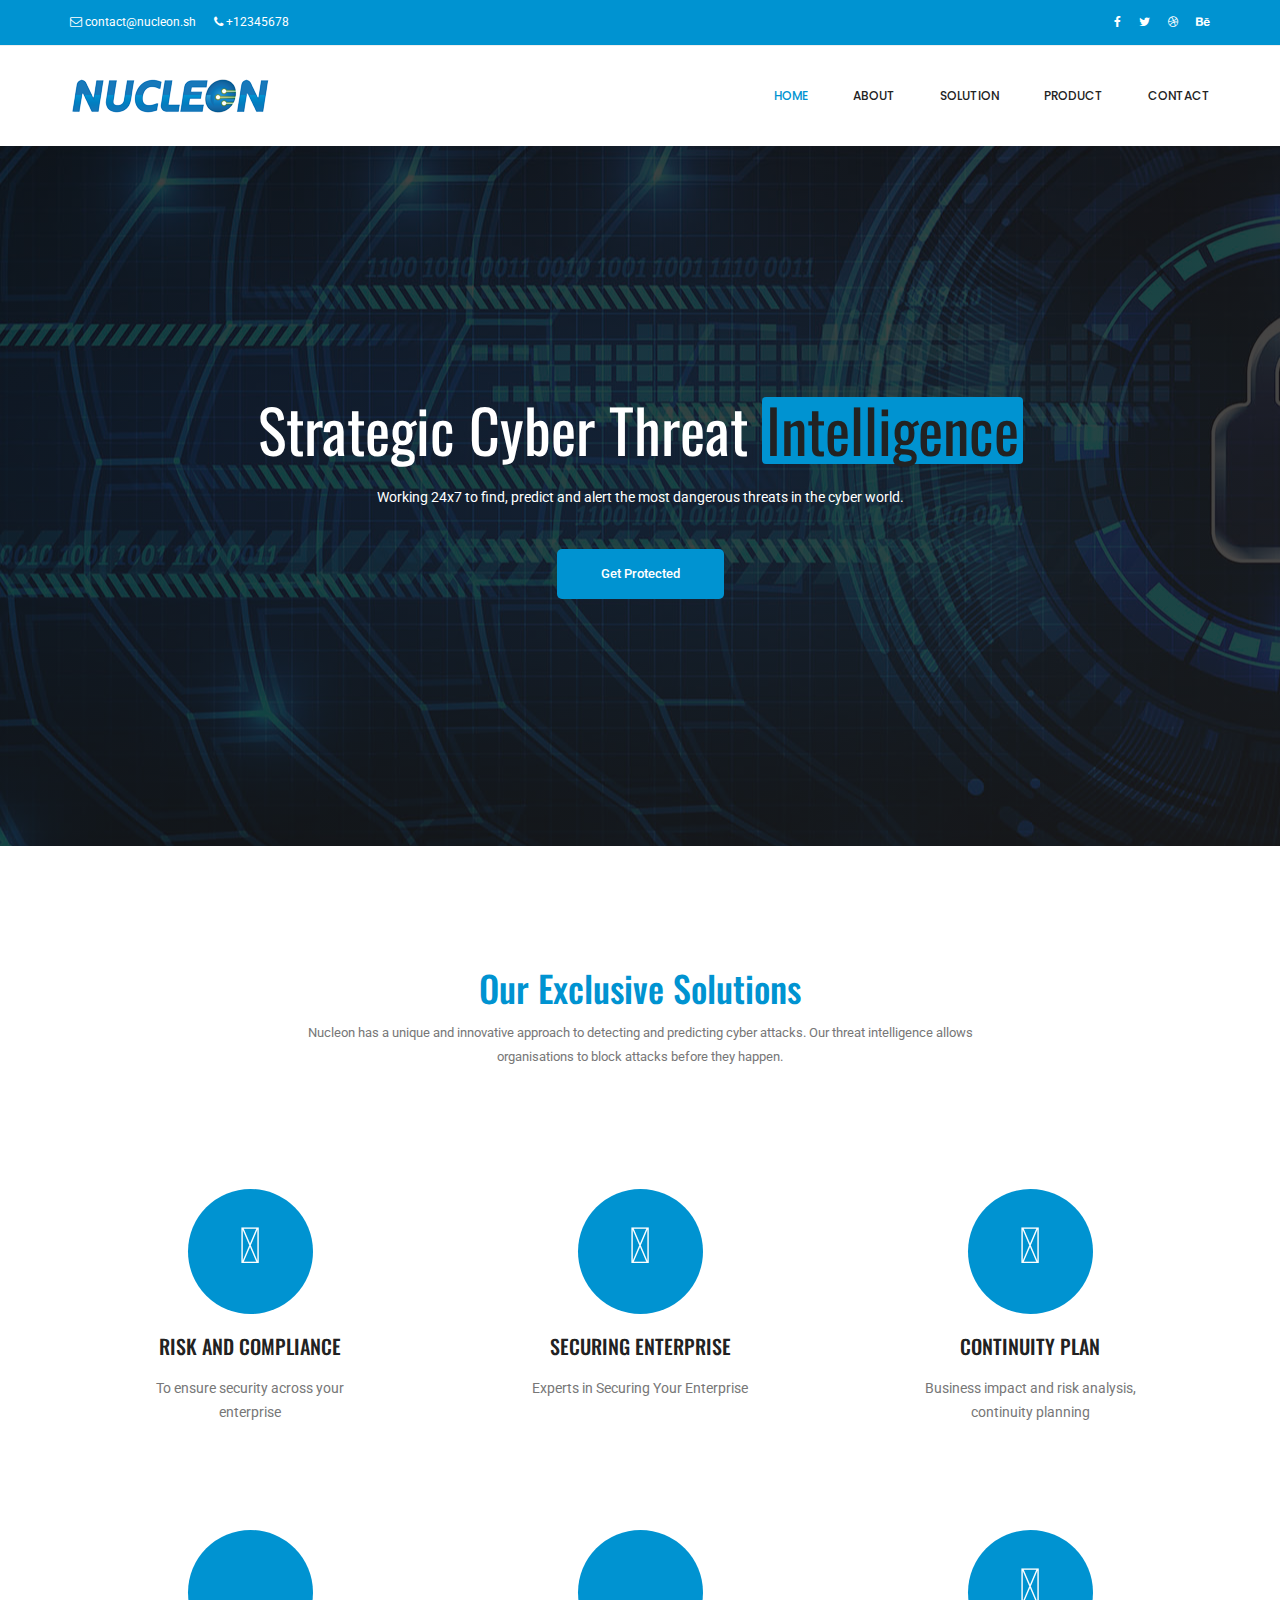
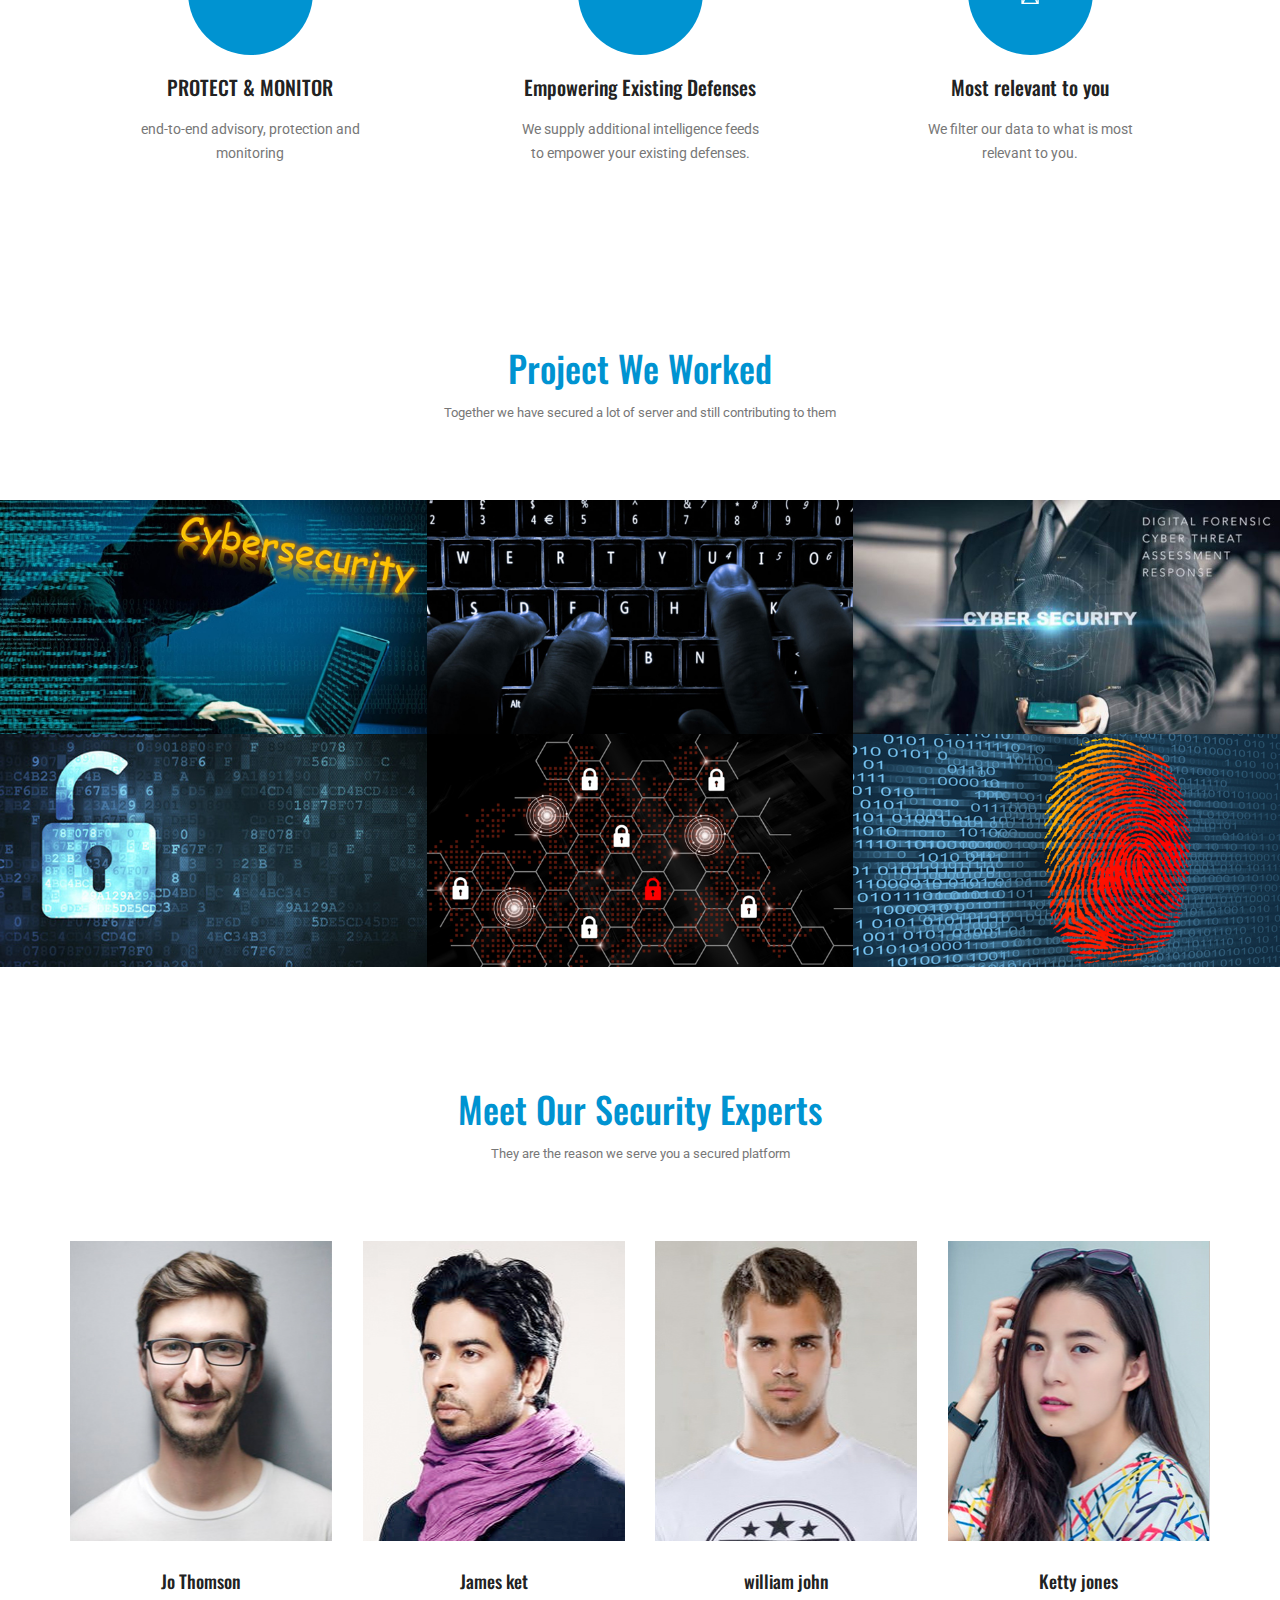
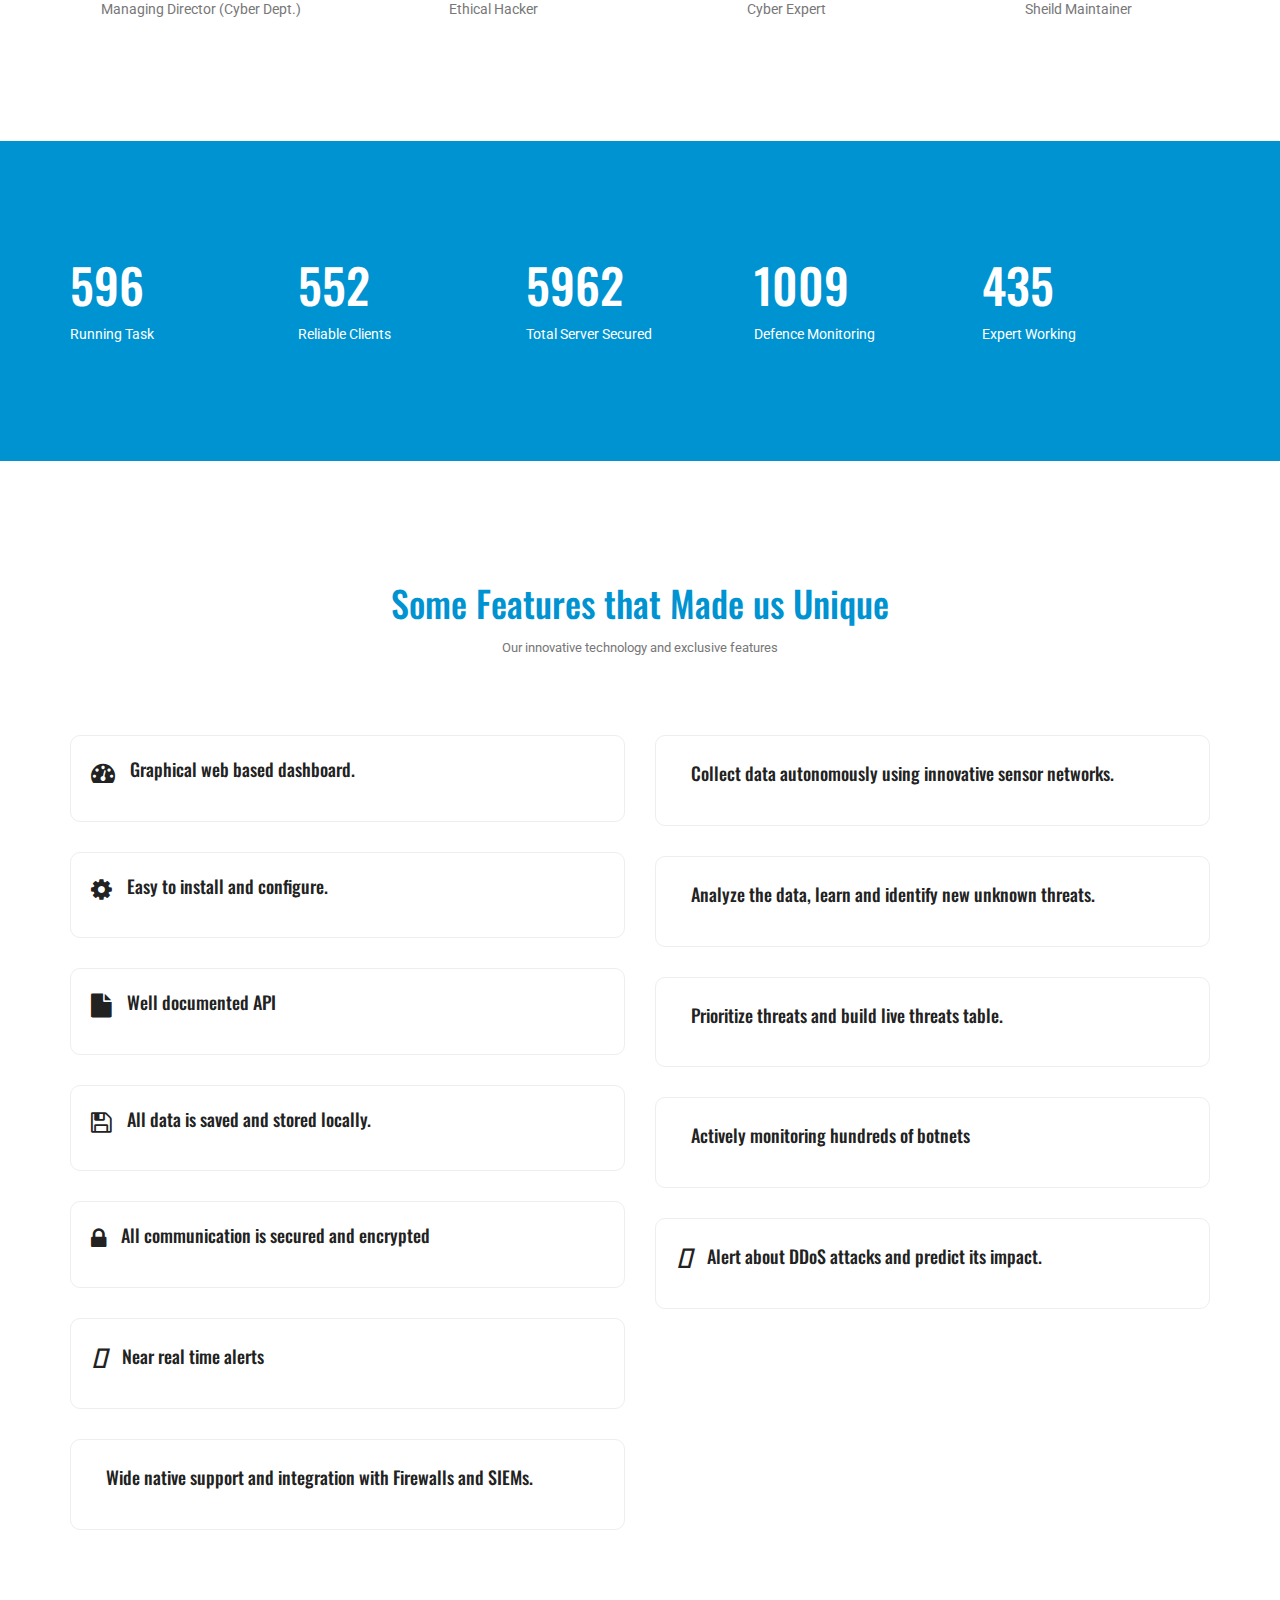
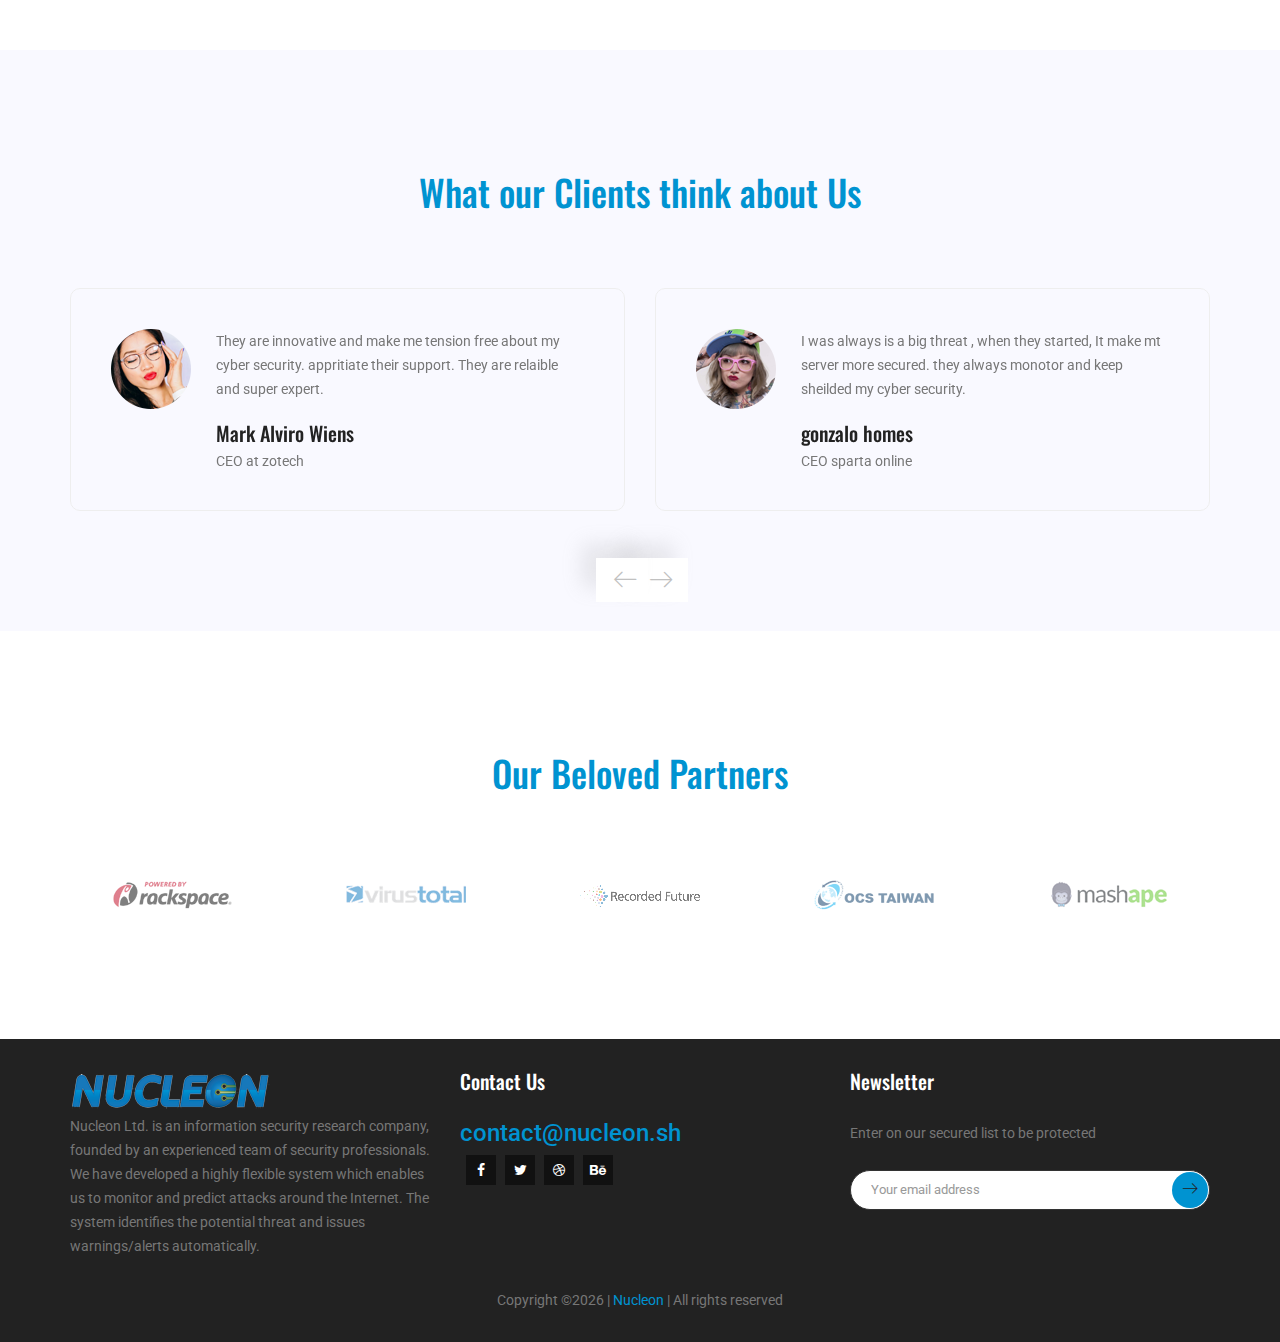
<file: index.html>
<!doctype html>
<html lang="en">
    <head>
        <!-- Required meta tags -->
        <meta charset="utf-8">
        <meta name="viewport" content="width=device-width, initial-scale=1, shrink-to-fit=no">
        <link rel="icon" href="img/fav.png" type="image/png">
        <title>NUCLEON | Cyber Security</title>
        <!-- Bootstrap CSS -->
        <link rel="stylesheet" href="css/bootstrap.css">
        <link rel="stylesheet" href="vendors/linericon/style.css">
        <link rel="stylesheet" href="https://use.fontawesome.com/releases/v5.6.3/css/all.css" integrity="sha384-UHRtZLI+pbxtHCWp1t77Bi1L4ZtiqrqD80Kn4Z8NTSRyMA2Fd33n5dQ8lWUE00s/" crossorigin="anonymous">
        <link rel="stylesheet" href="css/font-awesome.min.css">

        <link rel="stylesheet" href="vendors/owl-carousel/owl.carousel.min.css">
        <link rel="stylesheet" href="vendors/lightbox/simpleLightbox.css">
        <link rel="stylesheet" href="vendors/nice-select/css/nice-select.css">
        <link rel="stylesheet" href="vendors/animate-css/animate.css">
        <!-- main css -->
        <link rel="stylesheet" href="css/style.css">
        <link rel="stylesheet" href="css/responsive.css">
    </head>
    <body>
        
        <!--================Header Menu Area =================-->
        <header class="header_area">
           	<div class="top_menu row m0">
           		<div class="container">
					<div class="float-left">
						<ul class="list header_social">
							<li><a href="mailto:contact@nucleon.sh"><i class="fa fa-envelope-o"></i> contact@nucleon.sh</a></li>
							<li><a href="tel:+12345678"><i class="fa fa-phone"></i> +12345678</a></li>
							
						</ul>
					</div>
					<div class="float-right">
						<ul class="list header_social">
                            <li><a href="#"><i class="fa fa-facebook"></i></a></li>
                            <li><a href="#"><i class="fa fa-twitter"></i></a></li>
                            <li><a href="#"><i class="fa fa-dribbble"></i></a></li>
                            <li><a href="#"><i class="fa fa-behance"></i></a></li>
                        </ul>
							
					</div>
           		</div>	
           	</div>	
            <div class="main_menu">
            	<nav class="navbar navbar-expand-lg navbar-light">
					<div class="container">
						<!-- Brand and toggle get grouped for better mobile display -->
						<a class="navbar-brand logo_h" href="index.html"><img src="img/logo.png" alt=""></a>
						<button class="navbar-toggler" type="button" data-toggle="collapse" data-target="#navbarSupportedContent" aria-controls="navbarSupportedContent" aria-expanded="false" aria-label="Toggle navigation">
							<span class="icon-bar"></span>
							<span class="icon-bar"></span>
							<span class="icon-bar"></span>
						</button>
						<!-- Collect the nav links, forms, and other content for toggling -->
						<div class="collapse navbar-collapse offset" id="navbarSupportedContent">
							<ul class="nav navbar-nav menu_nav ml-auto">
								<li class="nav-item active"><a class="nav-link" href="index.html">Home</a></li> 
								<li class="nav-item"><a class="nav-link" href="about-us.html">About</a></li> 
								<li class="nav-item"><a class="nav-link" href="service.html">Solution</a>
								<li class="nav-item"><a class="nav-link" href="projects.html">Product</a> 
							     <li class="nav-item"><a class="nav-link" href="contact.html">Contact</a></li>
							</ul>
						</div> 
					</div>
            	</nav>
            </div>
        </header>
        <!--================Header Menu Area =================-->
        
        <!--================Home Banner Area =================-->
        <section class="home_banner_area">
            <div class="banner_inner d-flex align-items-center">
            	<div class="overlay bg-parallax" data-stellar-ratio="0.9" data-stellar-vertical-offset="0" data-background=""></div>
				<div class="container">
					<div class="banner_content text-center">
						<h3>Strategic Cyber Threat <span> Intelligence </span></h3>
						<p>Working 24x7 to find, predict and alert the most dangerous threats in the cyber world.</p>
						<a class="black_btn" href="contact.html">Get Protected</a>
					</div>
				</div>
            </div>
        </section>
        <!--================End Home Banner Area =================-->
        
        <!--================Services Area =================-->
        <section class="services_area p_120">
        	<div class="container">
        		<div class="main_title">
        			<h2>Our Exclusive Solutions</h2>
        			<p>Nucleon has a unique and innovative approach to detecting and predicting cyber attacks. 
Our threat intelligence allows organisations to block attacks before they happen.</p>
        		</div>
                <div class="row services_inner">
                    <div class="col-lg-4">
                        <div class="services_item">
                            <i class="fas fa-exclamation-triangle"></i>
                            <a href="#"><h4>RISK AND COMPLIANCE</h4></a>
                            <p>To ensure security across your enterprise</p>
                        </div>
                    </div>
                    <div class="col-lg-4">
                        <div class="services_item">
                            <i class="fas fa-lock"></i>
                            <a href="#"><h4>SECURING ENTERPRISE</h4></a>
                            <p>Experts in Securing Your Enterprise</p>
                        </div>
                    </div>
                    <div class="col-lg-4">
                        <div class="services_item">
                            <i class="fas fa-history"></i>
                            <a href="#"><h4>CONTINUITY PLAN</h4></a>
                            <p>Business impact and risk analysis, continuity planning</p>
                        </div>
                    </div>
                </div>
        		<div class="row services_inner">
        			<div class="col-lg-4">
        				<div class="services_item">
        					<i class="fas fa-chalkboard-teacher"></i>
        					<a href="#"><h4>PROTECT & MONITOR</h4></a>
        					<p>end-to-end advisory, protection and monitoring</p>
        				</div>
        			</div>
        			<div class="col-lg-4">
        				<div class="services_item">
        					<i class="fas fa-shield-alt"></i>
        					<a href="#"><h4>Empowering Existing Defenses</h4></a>
        					<p>We supply additional intelligence feeds to empower your existing defenses.</p>
        				</div>
        			</div>
        			<div class="col-lg-4">
        				<div class="services_item">
        					<i class="fas fa-users"></i>
        					<a href="#"><h4>Most relevant to you</h4></a>
        					<p>We filter our data to what is most relevant to you.</p>
        				</div>
        			</div>
        		</div>
        	</div>
        </section>
        <!--================End Services Area =================-->
        
        <!--================Builder Image Area =================-->
        <seciton class="builder_area">
        	<div class="main_title">
        		<h2>Project We Worked</h2>
        		<p>Together we have secured a lot of server and still contributing to them</p>
        	</div>
			<div class="row m0 builder_inner">
				<div class="builder_item">
					<img src="img/gallery-1.jpg" alt="">
					
				</div>
				<div class="builder_item">
					<img src="img/gallery-2.jpg" alt="">
					
				</div>
				<div class="builder_item">
					<img src="img/gallery-3.jpg" alt="">
					
				</div>
				<div class="builder_item">
					<img src="img/gallery-4.jpg" alt="">
					
				</div>
				<div class="builder_item">
					<img src="img/gallery-5.jpg" alt="">
					
				</div>
				<div class="builder_item">
					<img src="img/gallery-6.jpg" alt="">
					
				</div>
			</div>
        </seciton>
        <!--================End Builder Image Area =================-->
        
        <!--================Team Area =================-->
        <section class="team_area p_120">
        	<div class="container">
        		<div class="main_title">
        			<h2>Meet Our Security Experts</h2>
        			<p>They are the reason we serve you a secured platform</p>
        		</div>
        		<div class="row team_inner">
        			<div class="col-lg-3 col-sm-6">
        				<div class="team_item">
        					<div class="team_img">
        						<img class="img-fluid" src="img/team/team-1.jpg" alt="">
        						<div class="hover">
        							<a href="#"><i class="fa fa-facebook"></i></a>
        							<a href="#"><i class="fa fa-twitter"></i></a>
        							<a href="#"><i class="fa fa-linkedin"></i></a>
        						</div>
        					</div>
        					<div class="team_name">
        						<h4>Jo Thomson</h4>
        						<p>Managing Director (Cyber Dept.)</p>
        					</div>
        				</div>
        			</div>
        			<div class="col-lg-3 col-sm-6">
        				<div class="team_item">
        					<div class="team_img">
        						<img class="img-fluid" src="img/team/team-2.jpg" alt="">
        						<div class="hover">
        							<a href="#"><i class="fa fa-facebook"></i></a>
        							<a href="#"><i class="fa fa-twitter"></i></a>
        							<a href="#"><i class="fa fa-linkedin"></i></a>
        						</div>
        					</div>
        					<div class="team_name">
        						<h4>James ket</h4>
        						<p>Ethical Hacker</p>
        					</div>
        				</div>
        			</div>
        			<div class="col-lg-3 col-sm-6">
        				<div class="team_item">
        					<div class="team_img">
        						<img class="img-fluid" src="img/team/team-3.jpg" alt="">
        						<div class="hover">
        							<a href="#"><i class="fa fa-facebook"></i></a>
        							<a href="#"><i class="fa fa-twitter"></i></a>
        							<a href="#"><i class="fa fa-linkedin"></i></a>
        						</div>
        					</div>
        					<div class="team_name">
        						<h4>william john</h4>
        						<p>Cyber Expert</p>
        					</div>
        				</div>
        			</div>
        			<div class="col-lg-3 col-sm-6">
        				<div class="team_item">
        					<div class="team_img">
        						<img class="img-fluid" src="img/team/team-4.jpg" alt="">
        						<div class="hover">
        							<a href="#"><i class="fa fa-facebook"></i></a>
        							<a href="#"><i class="fa fa-twitter"></i></a>
        							<a href="#"><i class="fa fa-linkedin"></i></a>
        						</div>
        					</div>
        					<div class="team_name">
        						<h4>Ketty jones</h4>
        						<p>Sheild Maintainer</p>
        					</div>
        				</div>
        			</div>
        		</div>
        	</div>
        </section>
        <!--================End Team Area =================-->
        
        <!--================Counter Area =================-->
        <section class="counter_area">
        	<div class="container">
        		<div class="row m0 counter_inner">
        			<div class="counter_item">
        				<h4 class="counter">596</h4>
        				<p>Running Task</p>
        			</div>
        			<div class="counter_item">
        				<h4 class="counter">552</h4>
        				<p>Reliable Clients</p>
        			</div>
        			<div class="counter_item">
        				<h4 class="counter">5962</h4>
        				<p>Total Server Secured</p>
        			</div>
        			<div class="counter_item">
        				<h4 class="counter">1009</h4>
        				<p>Defence Monitoring</p>
        			</div>
        			<div class="counter_item">
        				<h4 class="counter">435</h4>
        				<p>Expert Working</p>
        			</div>
        		</div>
        	</div>
        </section>
        <!--================End Counter Area =================-->
        
        <!--================Feature Area =================-->
        <section class="feature_area p_120">
        	<div class="container">
        		<div class="main_title">
        			<h2>Some Features that Made us Unique</h2>
        			<p>Our innovative technology and exclusive features</p>
        		</div>
        		<div class="row feature_inner">
        			<div class="col-md-6">
        				<div class="feature_item">
        					<h4><i class="fa fa-dashboard"></i>Graphical web based dashboard.</h4>
        					
        				</div>
                        <div class="feature_item">
                            <h4><i class="fa fa-cog"></i>Easy to install and configure.</h4>
                            
                        </div>
                        <div class="feature_item">
                            <h4><i class="fa fa-file"></i>Well documented API</h4>
                            
                        </div>
                        <div class="feature_item">
                            <h4><i class="fa fa-save"></i>All data is saved and stored locally.</h4>
                            
                        </div>
                        <div class="feature_item">
                            <h4><i class="fa fa-lock"></i>All communication is secured and encrypted</h4>
                            
                        </div>
                        <div class="feature_item">
                            <h4><i class="fas fa-bell"></i>Near real time alerts</h4>
                            
                        </div>
                        <div class="feature_item">
                            <h4><i class="fas fa-headset"></i>Wide native support and integration with Firewalls and SIEMs.</h4>
                           
                        </div>
        			</div>
        			<div class="col-md-6">
                        <div class="feature_item">
                            <h4><i class="fas fa-network-wired"></i>Collect data autonomously using innovative sensor networks.</h4>
                            
                        </div>
                        <div class="feature_item">
                            <h4><i class="fas fa-theater-masks"></i>Analyze the data, learn and identify new unknown threats.</h4>
                            
                        </div>
                        <div class="feature_item">
                            <h4><i class="fas fa-mask"></i>Prioritize threats and build live threats table.</h4>
                            
                        </div>
                        <div class="feature_item">
                            <h4><i class="fas fa-concierge-bell"></i>Actively monitoring hundreds of botnets</h4>
                            
                        </div>
                        <div class="feature_item">
                            <h4><i class="fas fa-exclamation-triangle"></i>Alert about DDoS attacks and predict its impact.</h4>
                            
                        </div>
                        
                    </div>
        			
        		</div>
        	</div>
        </section>
        <!--================End Feature Area =================-->
        
        <!--================Testimonials Area =================-->
        <section class="testimonials_area p_120">
        	<div class="container">
                <div class="main_title">
                    <h2>What our Clients think about Us</h2>
                    
                </div>
        		<div class="testi_slider owl-carousel">
        			<div class="item">
        				<div class="testi_item">
							<div class="media">
								<div class="d-flex">
									<img src="img/testimonials/testi-1.png" alt="">
								</div>
								<div class="media-body">
									<p>They are innovative and make me tension free about my cyber security. appritiate their support. They are relaible and super expert.</p>
									<h4>Mark Alviro Wiens</h4>
									<h5>CEO at zotech</h5>
								</div>
							</div>
        				</div>
        			</div>
        			<div class="item">
        				<div class="testi_item">
							<div class="media">
								<div class="d-flex">
									<img src="img/testimonials/testi-2.png" alt="">
								</div>
								<div class="media-body">
									<p>I was always is a big threat , when they started, It make mt server more secured. they always monotor and keep sheilded my cyber security.</p>
									<h4>gonzalo homes</h4>
									<h5>CEO sparta online</h5>
								</div>
							</div>
        				</div>
        			</div>
        		</div>
        	</div>
        </section>
        <!--================End Testimonials Area =================-->
        
        <!--================Clients Logo Area =================-->
        <section class="clients_logo_area p_120">
        	<div class="container">
                <div class="main_title">
                    <h2>Our Beloved Partners</h2>
                    
                </div>
        		<div class="clients_slider owl-carousel">
        			<div class="item">
        				<img src="img/powered-by-Rackspace-w-bg.png" alt="">
        			</div>
        			<div class="item">
        				<img src="img/logo-virusTotal.png" alt="">
        			</div>
        			<div class="item">
        				<img src="img/logo-recordedFuture.png" alt="">
        			</div>
        			<div class="item">
        				<img src="img/logo-osc-taiwan.png" alt="">
        			</div>
        			<div class="item">
        				<img src="img/logo-mashape-w-bg.png" alt="">
        			</div>
        		<div class="item">
                        <img src="img/logo-digint.png" alt="">
                    </div>
                    <div class="item">
                        <img src="img/logo-checkpoint-white-bg.png" alt="">
                    </div>
                <div class="item">
                        <img src="img/GCClogo.png" alt="">
                    </div>
                </div>
        	</div>
        </section>
        <!--================End Clients Logo Area =================-->
        
        <!--================ start footer Area  =================-->	
        <footer style="padding: 30px" class="footer-area">
            <div class="container">
                <div class="row">
                    <div class="col-lg-4  col-md-4 col-sm-4">
                        <div class="single-footer-widget ab_wd">
                            <a class="navbar-brand logo_h" href="index.html"><img src="img/logo.png" alt=""></a>
                           
                            <p>Nucleon Ltd. is an information security research company, founded by an experienced team of security professionals.</p>
                            <p>We have developed a highly flexible system which enables us to monitor and predict attacks around the Internet. The system identifies the potential threat and issues warnings/alerts automatically.</p>
                        </div>
                    </div>
                    <div class="col-lg-4 col-md-4 col-sm-4">
                        <div class="single-footer-widget contact_wd">
                            <h6 class="footer_title">Contact Us</h6>
                            
                            <a href="mailto:contact@nucleon.sh">contact@nucleon.sh</a>			
                            <div class="footer-social">
                        <a href="#"><i class="fa fa-facebook"></i></a>
                        <a href="#"><i class="fa fa-twitter"></i></a>
                        <a href="#"><i class="fa fa-dribbble"></i></a>
                        <a href="#"><i class="fa fa-behance"></i></a>
                    </div>		
                        </div>
                    </div>							
                    <div class="col-lg-4 col-md-4 col-sm-4">
                        <div class="single-footer-widget">
                            <h6 class="footer_title">Newsletter</h6>
                            <p>Enter on our secured list to be protected</p>		
                            <div id="mc_embed_signup">
                                <form target="_blank" action="https://spondonit.us12.list-manage.com/subscribe/post?u=1462626880ade1ac87bd9c93a&amp;id=92a4423d01" method="get" class="subscribe_form relative">
                                    <div class="input-group d-flex flex-row">
                                        <input name="EMAIL" placeholder="Your email address" onfocus="this.placeholder = ''" onblur="this.placeholder = 'Email Address '" required="" type="email">
                                        <button class="btn sub-btn"><span class="lnr lnr-arrow-right"></span></button>		
                                    </div>									
                                    <div class="mt-10 info"></div>
                                </form>
                            </div>
                        </div>
                    </div>
                </div>
                <div class="row footer-bottom d-flex justify-content-between align-items-center">
                    <p style="text-align: center;" class="col-lg-12 col-md-12 footer-text m-0">
Copyright &copy;<script>document.write(new Date().getFullYear());</script> | <a href="#">Nucleon</a> | All rights reserved 
</p>
                    
                </div>
            </div>
        </footer>
		<!--================ End footer Area  =================-->
        
        
        
        
        <!-- Optional JavaScript -->
        <!-- jQuery first, then Popper.js, then Bootstrap JS -->
        <script src="js/jquery-3.2.1.min.js"></script>
        <script src="js/popper.js"></script>
        <script src="js/bootstrap.min.js"></script>
        <script src="js/stellar.js"></script>
        <script src="vendors/lightbox/simpleLightbox.min.js"></script>
        <script src="vendors/nice-select/js/jquery.nice-select.min.js"></script>
        <script src="vendors/isotope/imagesloaded.pkgd.min.js"></script>
        <script src="vendors/isotope/isotope-min.js"></script>
        <script src="vendors/owl-carousel/owl.carousel.min.js"></script>
        <script src="js/jquery.ajaxchimp.min.js"></script>
        <script src="vendors/counter-up/jquery.waypoints.min.js"></script>
        <script src="vendors/counter-up/jquery.counterup.js"></script>
        <script src="js/mail-script.js"></script>
        <script src="js/theme.js"></script>
    </body>
</html>
</file>
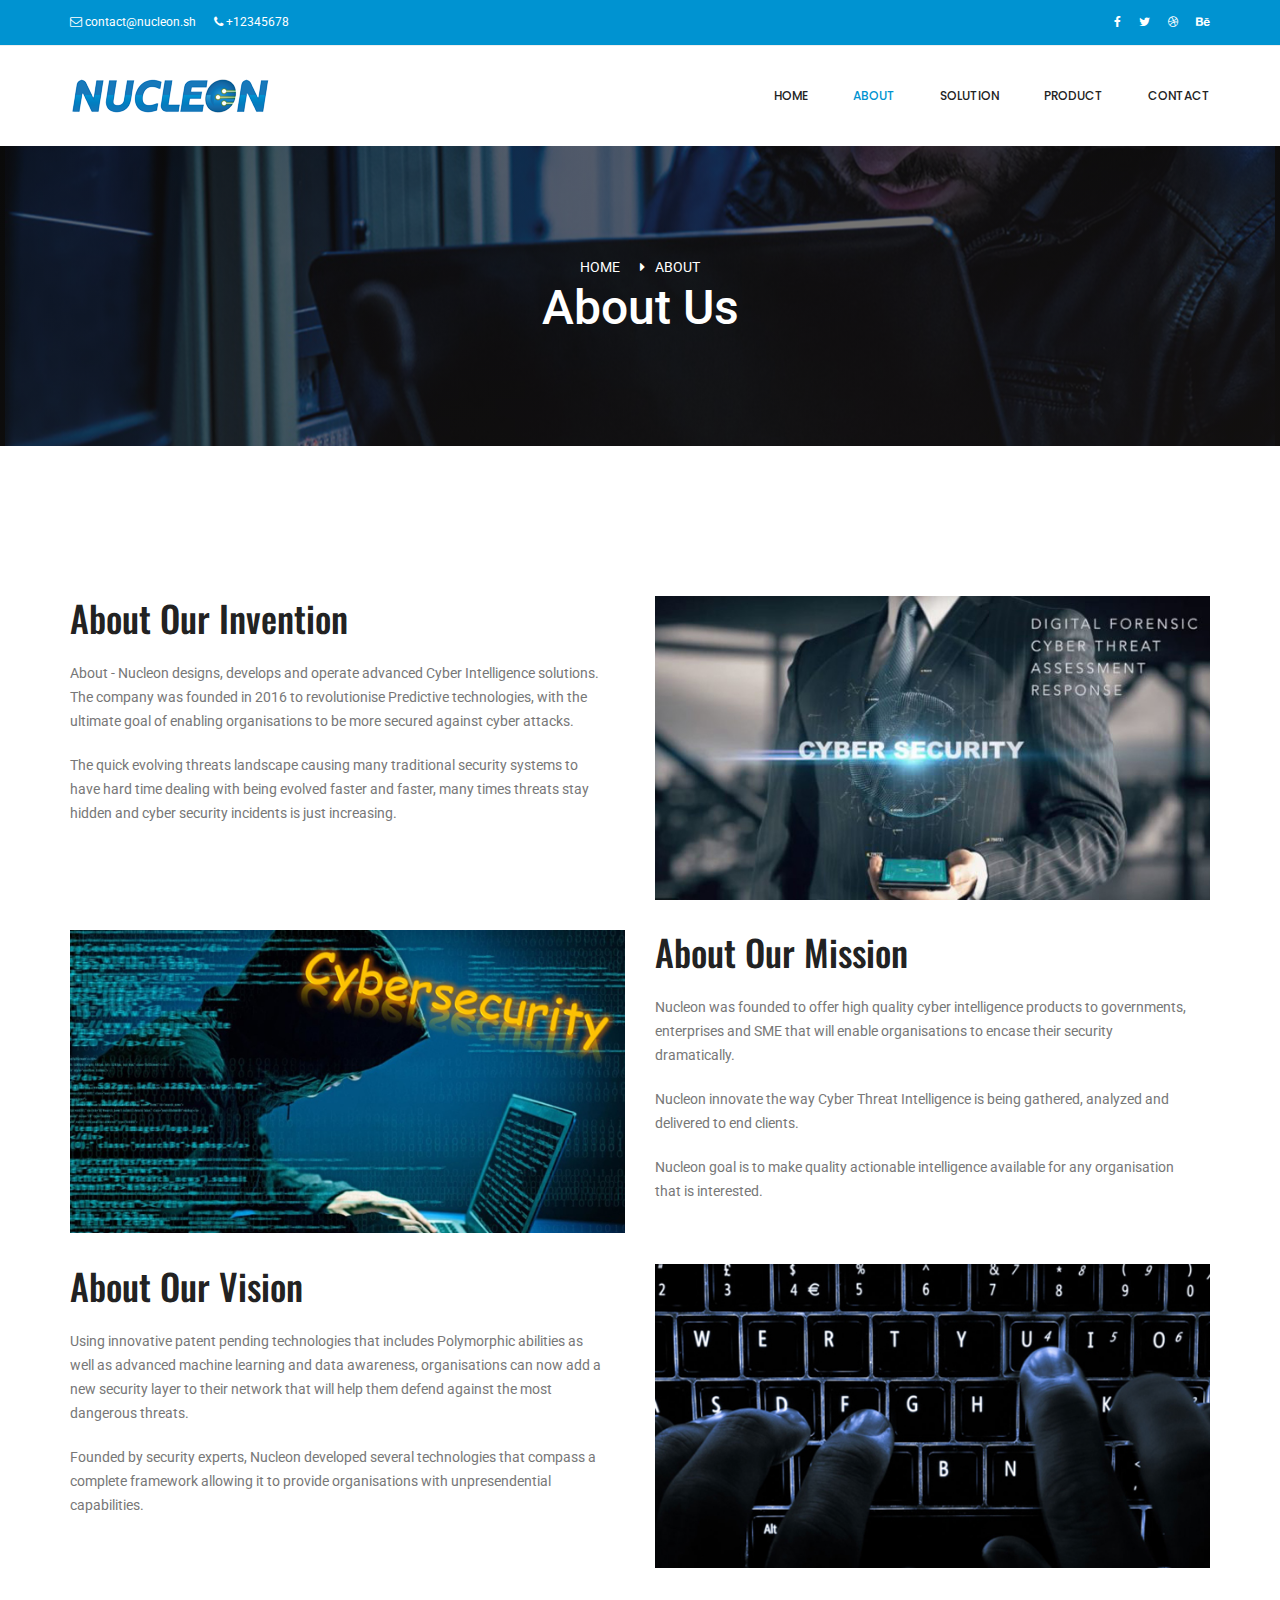
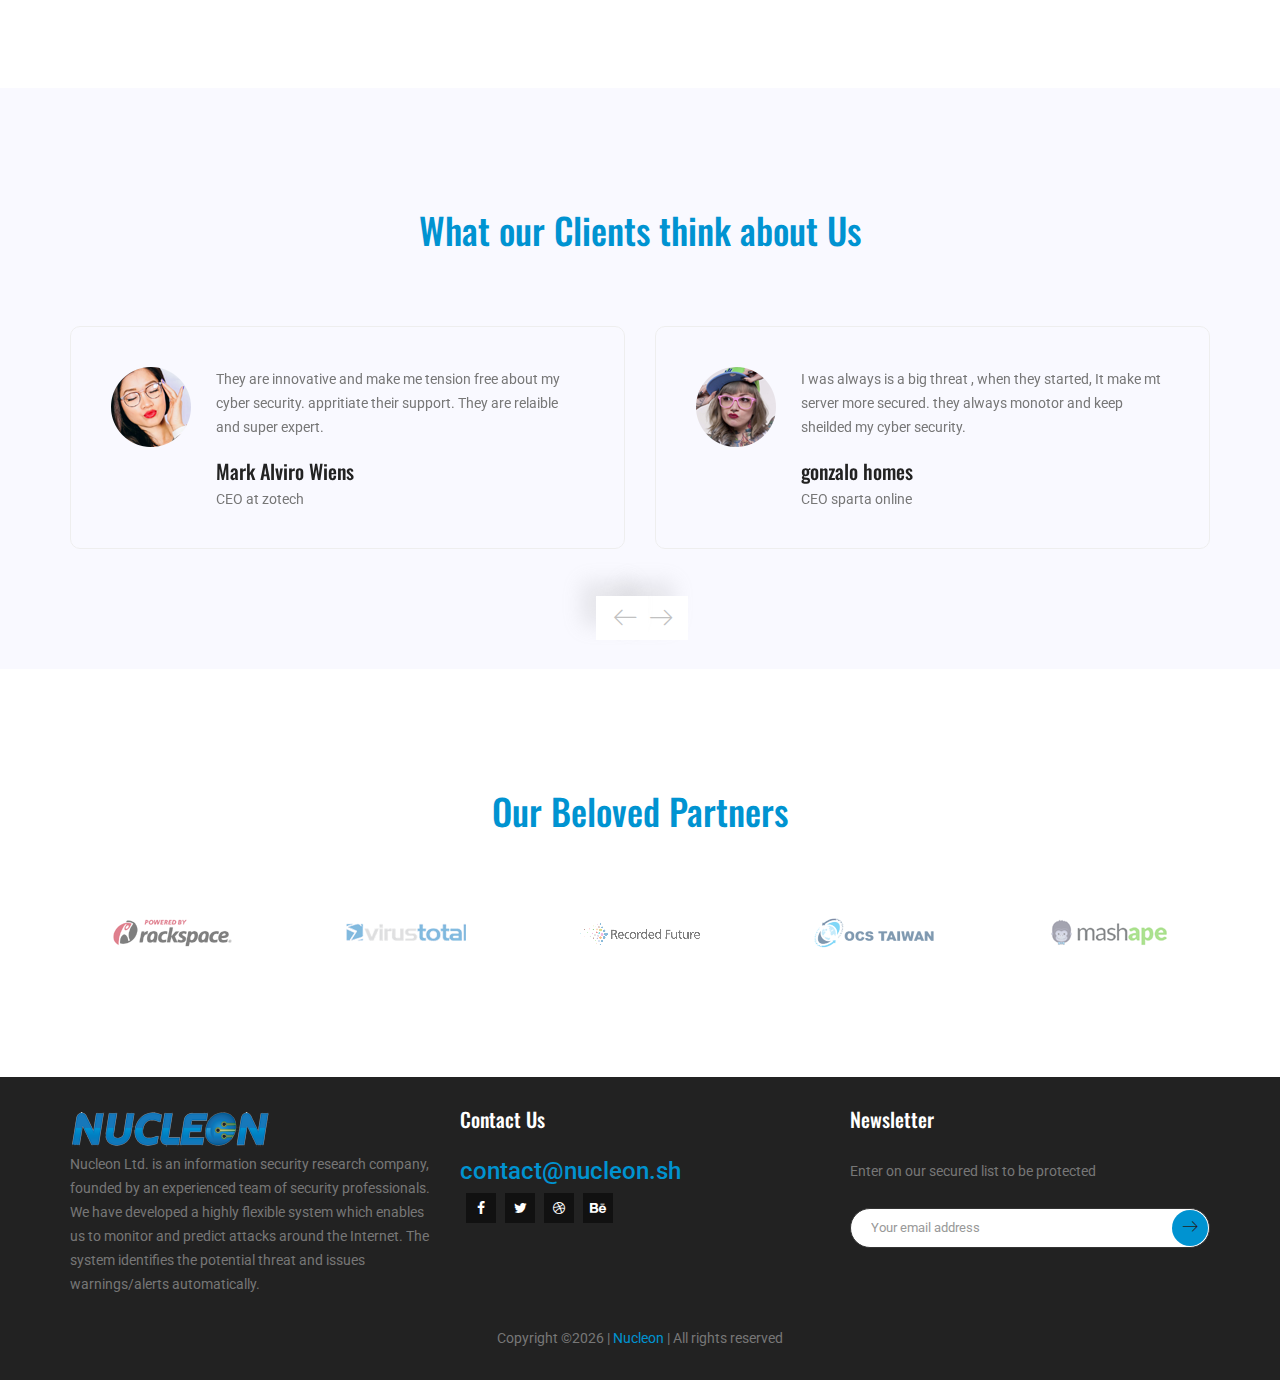
<file: about-us.html>
<!doctype html>
<html lang="en">
    <head>
        <!-- Required meta tags -->
        <meta charset="utf-8">
        <meta name="viewport" content="width=device-width, initial-scale=1, shrink-to-fit=no">
        <link rel="icon" href="img/fav.png" type="image/png">
        <title>NUCLEON | About US</title>
        <!-- Bootstrap CSS -->
        <link rel="stylesheet" href="css/bootstrap.css">
        <link rel="stylesheet" href="vendors/linericon/style.css">
         <link rel="stylesheet" href="https://use.fontawesome.com/releases/v5.6.3/css/all.css" integrity="sha384-UHRtZLI+pbxtHCWp1t77Bi1L4ZtiqrqD80Kn4Z8NTSRyMA2Fd33n5dQ8lWUE00s/" crossorigin="anonymous">
        <link rel="stylesheet" href="css/font-awesome.min.css">
        <link rel="stylesheet" href="vendors/owl-carousel/owl.carousel.min.css">
        <link rel="stylesheet" href="vendors/lightbox/simpleLightbox.css">
        <link rel="stylesheet" href="vendors/nice-select/css/nice-select.css">
        <link rel="stylesheet" href="vendors/animate-css/animate.css">
        <!-- main css -->
        <link rel="stylesheet" href="css/style.css">
        <link rel="stylesheet" href="css/responsive.css">
    </head>
    <body>
        
        <!--================Header Menu Area =================-->
        <header class="header_area">
            <div class="top_menu row m0">
                <div class="container">
                    <div class="float-left">
                        <ul class="list header_social">
                            <li><a href="mailto:contact@nucleon.sh"><i class="fa fa-envelope-o"></i> contact@nucleon.sh</a></li>
                            <li><a href="tel:+12345678"><i class="fa fa-phone"></i> +12345678</a></li>
                            
                        </ul>
                    </div>
                    <div class="float-right">
                        <ul class="list header_social">
                            <li><a href="#"><i class="fa fa-facebook"></i></a></li>
                            <li><a href="#"><i class="fa fa-twitter"></i></a></li>
                            <li><a href="#"><i class="fa fa-dribbble"></i></a></li>
                            <li><a href="#"><i class="fa fa-behance"></i></a></li>
                        </ul>
                            
                    </div>
                </div>  
            </div>  
            <div class="main_menu">
                <nav class="navbar navbar-expand-lg navbar-light">
                    <div class="container">
                        <!-- Brand and toggle get grouped for better mobile display -->
                        <a class="navbar-brand logo_h" href="index.html"><img src="img/logo.png" alt=""></a>
                        <button class="navbar-toggler" type="button" data-toggle="collapse" data-target="#navbarSupportedContent" aria-controls="navbarSupportedContent" aria-expanded="false" aria-label="Toggle navigation">
                            <span class="icon-bar"></span>
                            <span class="icon-bar"></span>
                            <span class="icon-bar"></span>
                        </button>
                        <!-- Collect the nav links, forms, and other content for toggling -->
                        <div class="collapse navbar-collapse offset" id="navbarSupportedContent">
                            <ul class="nav navbar-nav menu_nav ml-auto">
                                <li class="nav-item"><a class="nav-link" href="index.html">Home</a></li> 
                                <li class="nav-item active"><a class="nav-link" href="about-us.html">About</a></li> 
                                <li class="nav-item"><a class="nav-link" href="service.html">Solution</a>
                                <li class="nav-item"><a class="nav-link" href="projects.html">Product</a> 
                                 <li class="nav-item"><a class="nav-link" href="contact.html">Contact</a></li>
                            </ul>
                        </div> 
                    </div>
                </nav>
            </div>
        </header>
        <!--================Header Menu Area =================-->
        
        <!--================Home Banner Area =================-->
        <section class="banner_area">
            <div class="banner_inner d-flex align-items-center">
            	<div class="overlay bg-parallax" data-stellar-ratio="0.9" data-stellar-vertical-offset="0" data-background=""></div>
				<div class="container">
					<div class="banner_content text-center">
						<div class="page_link">
							<a href="index.html">Home</a>
							<a href="about-us.html">About</a>
						</div>
						<h2>About Us</h2>
					</div>
				</div>
            </div>
        </section>
        <!--================End Home Banner Area =================-->
        
        <!--================About Area =================-->
        <section class="about_area p_120">
        	<div class="container">
        		<div class="row about_inner">
        			<div class="col-lg-6">
        				<div class="ab_left_text">
        					<h4>About Our Invention</h4>
        					<p>About - Nucleon designs, develops and operate advanced Cyber Intelligence solutions. 
The company was founded in 2016 to revolutionise Predictive technologies, with the ultimate goal of enabling organisations to be more secured against cyber attacks.</p>
<p>The quick evolving threats landscape causing many traditional security systems to have hard time dealing with being evolved faster and faster, many times threats stay hidden and cyber security incidents is just increasing.</p>



        				</div>
        			</div>
        			<div class="col-lg-6">
        				<div class="ab_img">
        					<img class="img-fluid" src="img/gallery-3.jpg" alt="">
        				</div>
        			</div>
                    </div>
                    <div class="row about_inner">
                    <div class="col-lg-6">
                        <div class="ab_img">
                            <img class="img-fluid" src="img/gallery-1.jpg" alt="">
                        </div>
                    </div>
                    <div class="col-lg-6">
                        <div class="ab_left_text">
                            <h4>About Our Mission</h4>
                            <p>Nucleon was founded to offer high quality cyber intelligence products to
governments, enterprises and SME that will enable organisations to encase their
security dramatically.</p>
 <p>Nucleon innovate the way Cyber Threat Intelligence is being gathered, 
analyzed and delivered to end clients.</p>

<p>Nucleon goal is to make quality actionable intelligence available for any organisation
that is interested.</p>


                        </div>
                    </div>
                    
                    <div class="col-md-12">
                       </div>
        		</div>
                <div class="row about_inner">
                    
                    <div class="col-lg-6">
                        <div class="ab_left_text">
                            <h4>About Our Vision</h4>
                           
<p>Using innovative patent pending technologies that includes Polymorphic abilities as
well as advanced machine learning and data awareness, organisations can now add
a new security layer to their network that will help them defend against the most
dangerous threats.</p>
<p>Founded by security experts, Nucleon developed several technologies that compass
a complete framework allowing it to provide organisations with unpresendential
capabilities.</p>



                        </div>
                    </div>
                    <div class="col-lg-6">
                        <div class="ab_img">
                            <img class="img-fluid" src="img/gallery-2.jpg" alt="">
                        </div>
                    </div>
                </div>
        	</div>
        </section>
        <!--================End About Area =================-->
        <!--================Testimonials Area =================-->
        <section class="testimonials_area p_120">
            <div class="container">
                <div class="main_title">
                    <h2>What our Clients think about Us</h2>
                    
                </div>
                <div class="testi_slider owl-carousel">
                    <div class="item">
                        <div class="testi_item">
                            <div class="media">
                                <div class="d-flex">
                                    <img src="img/testimonials/testi-1.png" alt="">
                                </div>
                                <div class="media-body">
                                    <p>They are innovative and make me tension free about my cyber security. appritiate their support. They are relaible and super expert.</p>
                                    <h4>Mark Alviro Wiens</h4>
                                    <h5>CEO at zotech</h5>
                                </div>
                            </div>
                        </div>
                    </div>
                    <div class="item">
                        <div class="testi_item">
                            <div class="media">
                                <div class="d-flex">
                                    <img src="img/testimonials/testi-2.png" alt="">
                                </div>
                                <div class="media-body">
                                    <p>I was always is a big threat , when they started, It make mt server more secured. they always monotor and keep sheilded my cyber security.</p>
                                    <h4>gonzalo homes</h4>
                                    <h5>CEO sparta online</h5>
                                </div>
                            </div>
                        </div>
                    </div>
                </div>
            </div>
        </section>
        <!--================End Testimonials Area =================-->
        
        <!--================Clients Logo Area =================-->
        <section class="clients_logo_area p_120">
            <div class="container">
                <div class="main_title">
                    <h2>Our Beloved Partners</h2>
                    
                </div>
                <div class="clients_slider owl-carousel">
                    <div class="item">
                        <img src="img/powered-by-Rackspace-w-bg.png" alt="">
                    </div>
                    <div class="item">
                        <img src="img/logo-virusTotal.png" alt="">
                    </div>
                    <div class="item">
                        <img src="img/logo-recordedFuture.png" alt="">
                    </div>
                    <div class="item">
                        <img src="img/logo-osc-taiwan.png" alt="">
                    </div>
                    <div class="item">
                        <img src="img/logo-mashape-w-bg.png" alt="">
                    </div>
                <div class="item">
                        <img src="img/logo-digint.png" alt="">
                    </div>
                    <div class="item">
                        <img src="img/logo-checkpoint-white-bg.png" alt="">
                    </div>
                <div class="item">
                        <img src="img/GCClogo.png" alt="">
                    </div>
                </div>
            </div>
        </section>
        <!--================End Clients Logo Area =================-->
        
        <!--================ start footer Area  =================-->	
        <footer style="padding: 30px" class="footer-area">
            <div class="container">
                <div class="row">
                    <div class="col-lg-4  col-md-4 col-sm-4">
                        <div class="single-footer-widget ab_wd">
                            <a class="navbar-brand logo_h" href="index.html"><img src="img/logo.png" alt=""></a>
                           
                            <p>Nucleon Ltd. is an information security research company, founded by an experienced team of security professionals.</p>
                            <p>We have developed a highly flexible system which enables us to monitor and predict attacks around the Internet. The system identifies the potential threat and issues warnings/alerts automatically.</p>
                        </div>
                    </div>
                    <div class="col-lg-4 col-md-4 col-sm-4">
                        <div class="single-footer-widget contact_wd">
                            <h6 class="footer_title">Contact Us</h6>
                            
                            <a href="mailto:contact@nucleon.sh">contact@nucleon.sh</a>          
                            <div class="footer-social">
                        <a href="#"><i class="fa fa-facebook"></i></a>
                        <a href="#"><i class="fa fa-twitter"></i></a>
                        <a href="#"><i class="fa fa-dribbble"></i></a>
                        <a href="#"><i class="fa fa-behance"></i></a>
                    </div>      
                        </div>
                    </div>                          
                    <div class="col-lg-4 col-md-4 col-sm-4">
                        <div class="single-footer-widget">
                            <h6 class="footer_title">Newsletter</h6>
                            <p>Enter on our secured list to be protected</p>        
                            <div id="mc_embed_signup">
                                <form target="_blank" action="https://spondonit.us12.list-manage.com/subscribe/post?u=1462626880ade1ac87bd9c93a&amp;id=92a4423d01" method="get" class="subscribe_form relative">
                                    <div class="input-group d-flex flex-row">
                                        <input name="EMAIL" placeholder="Your email address" onfocus="this.placeholder = ''" onblur="this.placeholder = 'Email Address '" required="" type="email">
                                        <button class="btn sub-btn"><span class="lnr lnr-arrow-right"></span></button>      
                                    </div>                                  
                                    <div class="mt-10 info"></div>
                                </form>
                            </div>
                        </div>
                    </div>
                </div>
                <div class="row footer-bottom d-flex justify-content-between align-items-center">
                    <p style="text-align: center;" class="col-lg-12 col-md-12 footer-text m-0">
Copyright &copy;<script>document.write(new Date().getFullYear());</script> | <a href="#">Nucleon</a> | All rights reserved 
</p>
                    
                </div>
            </div>
        </footer>
		<!--================ End footer Area  =================-->
        
        
        
        
        <!-- Optional JavaScript -->
        <!-- jQuery first, then Popper.js, then Bootstrap JS -->
        <script src="js/jquery-3.2.1.min.js"></script>
        <script src="js/popper.js"></script>
        <script src="js/bootstrap.min.js"></script>
        <script src="js/stellar.js"></script>
        <script src="vendors/lightbox/simpleLightbox.min.js"></script>
        <script src="vendors/nice-select/js/jquery.nice-select.min.js"></script>
        <script src="vendors/isotope/imagesloaded.pkgd.min.js"></script>
        <script src="vendors/isotope/isotope-min.js"></script>
        <script src="vendors/owl-carousel/owl.carousel.min.js"></script>
        <script src="js/jquery.ajaxchimp.min.js"></script>
        <script src="vendors/counter-up/jquery.waypoints.min.js"></script>
        <script src="vendors/counter-up/jquery.counterup.js"></script>
        <script src="js/mail-script.js"></script>
        <script src="js/theme.js"></script>
    </body>
</html>
</file>
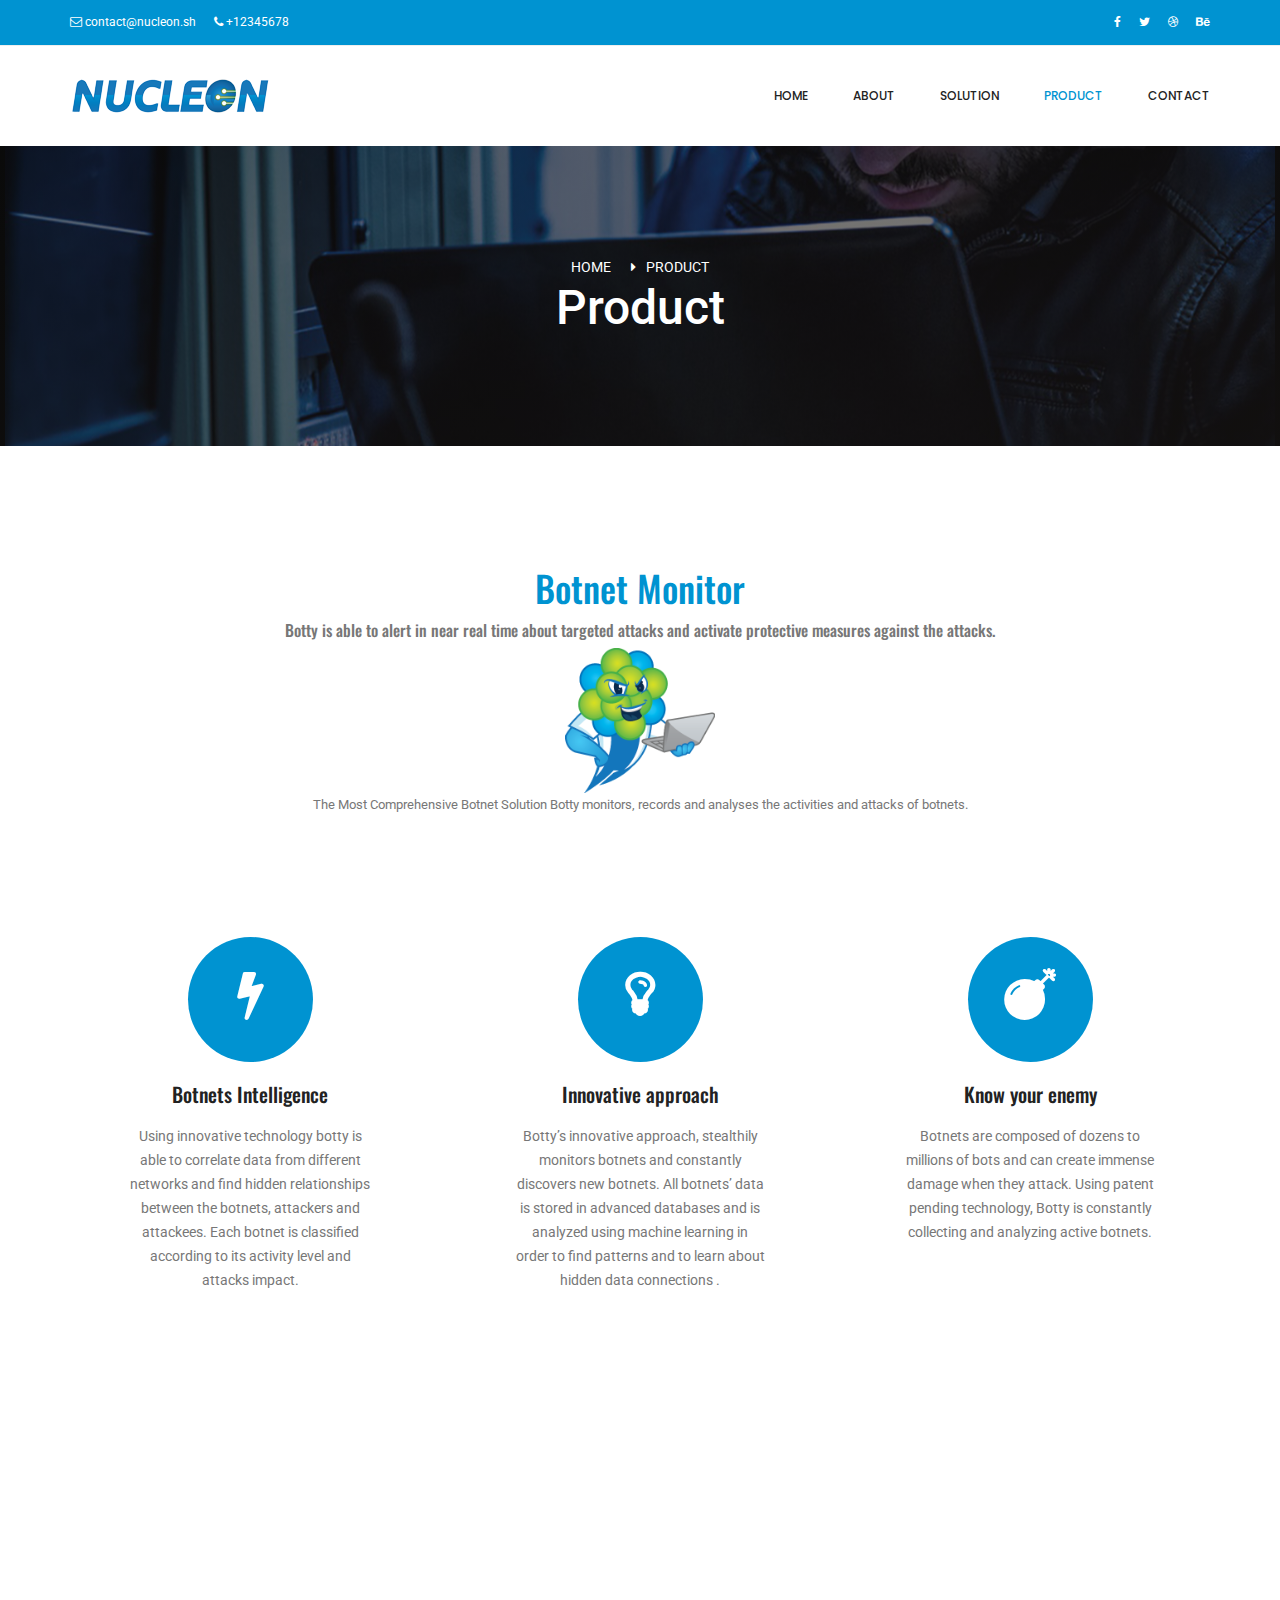
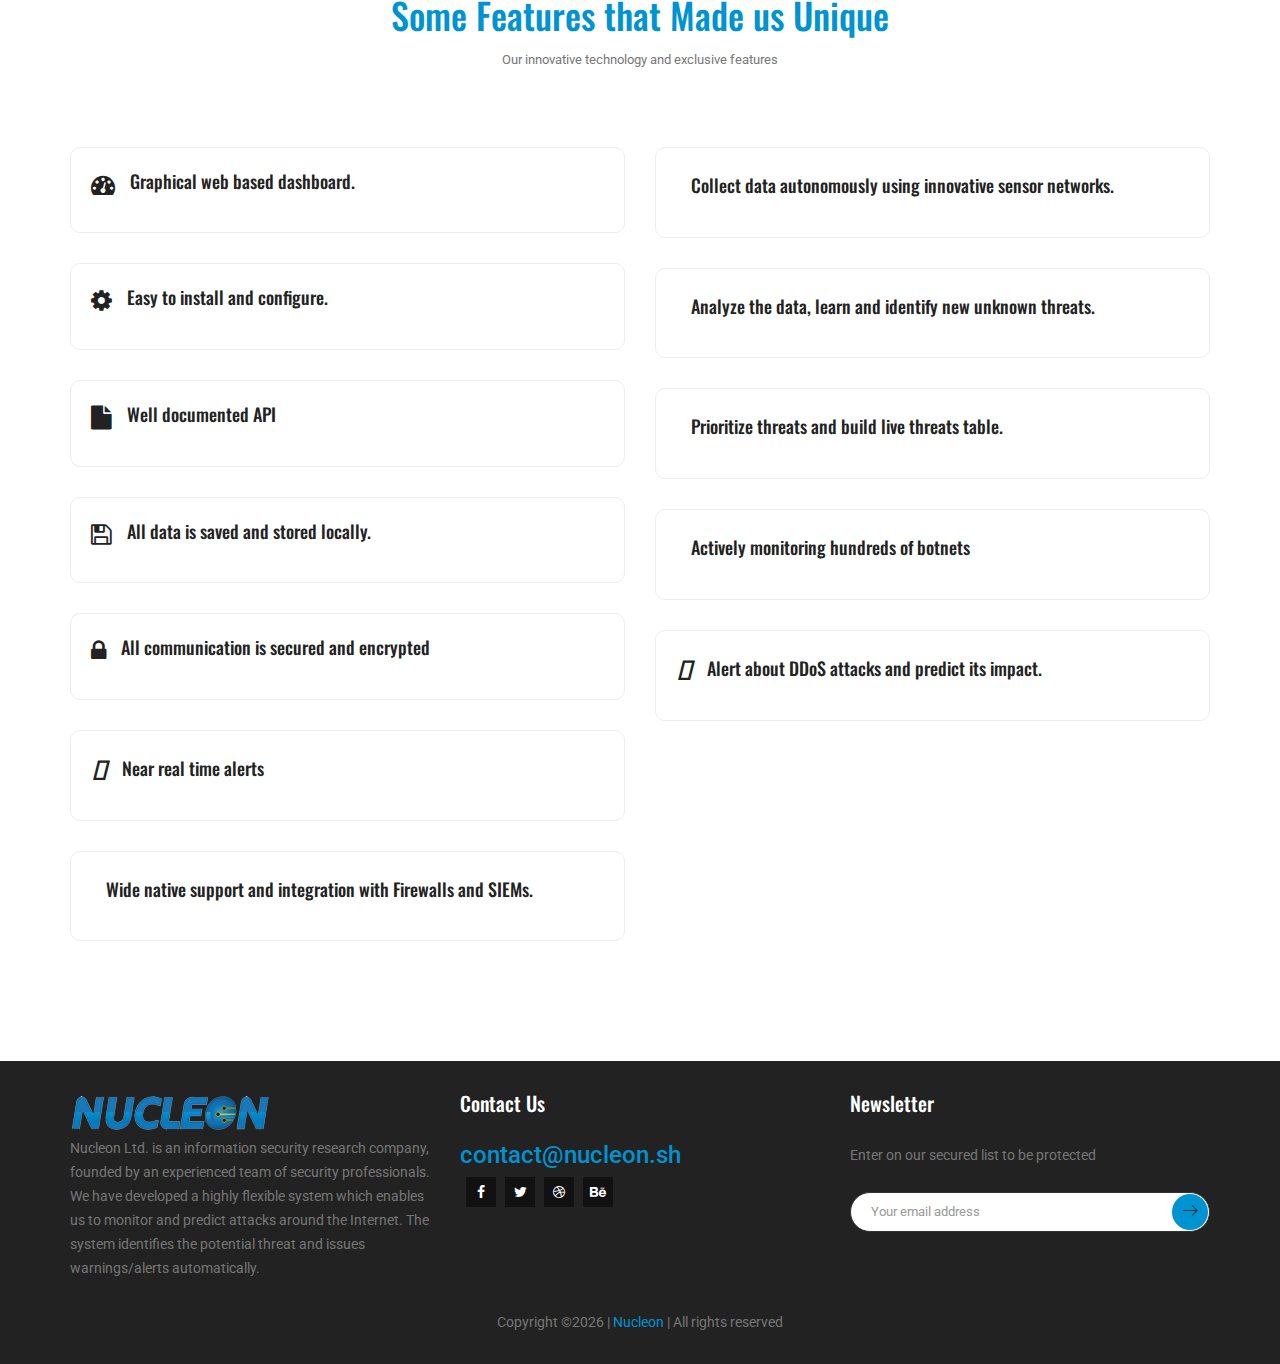
<file: projects.html>
<!doctype html>
<html lang="en">
    <head>
        <!-- Required meta tags -->
        <meta charset="utf-8">
        <meta name="viewport" content="width=device-width, initial-scale=1, shrink-to-fit=no">
        <link rel="icon" href="img/fav.png" type="image/png">
        <title>NUCLEON | Product</title>
        <!-- Bootstrap CSS -->
        <link rel="stylesheet" href="css/bootstrap.css">
        <link rel="stylesheet" href="vendors/linericon/style.css">
         <link rel="stylesheet" href="https://use.fontawesome.com/releases/v5.6.3/css/all.css" integrity="sha384-UHRtZLI+pbxtHCWp1t77Bi1L4ZtiqrqD80Kn4Z8NTSRyMA2Fd33n5dQ8lWUE00s/" crossorigin="anonymous">
        <link rel="stylesheet" href="css/font-awesome.min.css">
        <link rel="stylesheet" href="vendors/owl-carousel/owl.carousel.min.css">
        <link rel="stylesheet" href="vendors/lightbox/simpleLightbox.css">
        <link rel="stylesheet" href="vendors/nice-select/css/nice-select.css">
        <link rel="stylesheet" href="vendors/animate-css/animate.css">
        <!-- main css -->
        <link rel="stylesheet" href="css/style.css">
        <link rel="stylesheet" href="css/responsive.css">
    </head>
    <body>
        
        <!--================Header Menu Area =================-->
        <header class="header_area">
            <div class="top_menu row m0">
                <div class="container">
                    <div class="float-left">
                        <ul class="list header_social">
                            <li><a href="mailto:contact@nucleon.sh"><i class="fa fa-envelope-o"></i> contact@nucleon.sh</a></li>
                            <li><a href="tel:+12345678"><i class="fa fa-phone"></i> +12345678</a></li>
                            
                        </ul>
                    </div>
                    <div class="float-right">
                        <ul class="list header_social">
                            <li><a href="#"><i class="fa fa-facebook"></i></a></li>
                            <li><a href="#"><i class="fa fa-twitter"></i></a></li>
                            <li><a href="#"><i class="fa fa-dribbble"></i></a></li>
                            <li><a href="#"><i class="fa fa-behance"></i></a></li>
                        </ul>
                            
                    </div>
                </div>  
            </div>  
            <div class="main_menu">
                <nav class="navbar navbar-expand-lg navbar-light">
                    <div class="container">
                        <!-- Brand and toggle get grouped for better mobile display -->
                        <a class="navbar-brand logo_h" href="index.html"><img src="img/logo.png" alt=""></a>
                        <button class="navbar-toggler" type="button" data-toggle="collapse" data-target="#navbarSupportedContent" aria-controls="navbarSupportedContent" aria-expanded="false" aria-label="Toggle navigation">
                            <span class="icon-bar"></span>
                            <span class="icon-bar"></span>
                            <span class="icon-bar"></span>
                        </button>
                        <!-- Collect the nav links, forms, and other content for toggling -->
                        <div class="collapse navbar-collapse offset" id="navbarSupportedContent">
                            <ul class="nav navbar-nav menu_nav ml-auto">
                                <li class="nav-item"><a class="nav-link" href="index.html">Home</a></li> 
                                <li class="nav-item"><a class="nav-link" href="about-us.html">About</a></li> 
                                <li class="nav-item"><a class="nav-link" href="service.html">Solution</a>
                                <li class="nav-item active"><a class="nav-link" href="projects.html">Product</a> 
                                 <li class="nav-item"><a class="nav-link" href="contact.html">Contact</a></li>
                            </ul>
                        </div> 
                    </div>
                </nav>
            </div>
        </header>
        <!--================Header Menu Area =================-->
        
        <!--================Home Banner Area =================-->
        <section class="banner_area">
            <div class="banner_inner d-flex align-items-center">
            	<div class="overlay bg-parallax" data-stellar-ratio="0.9" data-stellar-vertical-offset="0" data-background=""></div>
				<div class="container">
					<div class="banner_content text-center">
						<div class="page_link">
							<a href="index.html">Home</a>
							<a href="projects.html">Product</a>
						</div>
						<h2>Product</h2>
					</div>
				</div>
            </div>
        </section>
        <!--================End Home Banner Area =================-->
<section class="services_area p_120">
            <div class="container">
                <div class="main_title">
                    <h2>Botnet Monitor</h2>
                     <h5>Botty is able to alert in near real time about targeted attacks and activate protective measures against the attacks.</h5>
                    <div><img src="img/botty.png" alt="" width="150px"></div>
                   
                    <p>The Most Comprehensive Botnet Solution
Botty monitors, records and analyses the activities and attacks of botnets.</p>
                </div>
                <div class="row services_inner">
                    <div class="col-lg-4">
                        <div class="services_item">
                            <i class="fa fa-bolt"></i>
                            <a href="#"><h4>Botnets Intelligence</h4></a>
                            <p>Using innovative technology botty is able to correlate data from different networks and find hidden relationships between the botnets, attackers and attackees.

Each botnet is classified according to its activity level and attacks impact.</p>
                        </div>
                    </div>
                    <div class="col-lg-4">
                        <div class="services_item">
                            <i class="fa fa-lightbulb-o"></i>
                            <a href="#"><h4>Innovative approach</h4></a>
                            <p>Botty’s innovative approach, stealthily monitors botnets and constantly discovers new botnets. All botnets’ data is stored in advanced databases and is analyzed using machine learning in order to find patterns and to learn about hidden data connections .</p>
                        </div>
                    </div>
                    <div class="col-lg-4">
                        <div class="services_item">
                            <i class="fa fa-bomb"></i>
                            <a href="#"><h4>Know your enemy</h4></a>
                            <p>Botnets are composed of dozens to millions of bots and can create immense damage when they attack. Using patent pending technology, Botty is constantly collecting and analyzing active botnets.</p>
                        </div>
                    </div>
                </div>
                
            </div>
        </section>
        <section class="feature_area p_120">
            <div class="container">
                <div class="main_title">
                    <h2>Some Features that Made us Unique</h2>
                    <p>Our innovative technology and exclusive features</p>
                </div>
                <div class="row feature_inner">
                    <div class="col-md-6">
                        <div class="feature_item">
                            <h4><i class="fa fa-dashboard"></i>Graphical web based dashboard.</h4>
                            
                        </div>
                        <div class="feature_item">
                            <h4><i class="fa fa-cog"></i>Easy to install and configure.</h4>
                            
                        </div>
                        <div class="feature_item">
                            <h4><i class="fa fa-file"></i>Well documented API</h4>
                            
                        </div>
                        <div class="feature_item">
                            <h4><i class="fa fa-save"></i>All data is saved and stored locally.</h4>
                            
                        </div>
                        <div class="feature_item">
                            <h4><i class="fa fa-lock"></i>All communication is secured and encrypted</h4>
                            
                        </div>
                        <div class="feature_item">
                            <h4><i class="fas fa-bell"></i>Near real time alerts</h4>
                            
                        </div>
                        <div class="feature_item">
                            <h4><i class="fas fa-headset"></i>Wide native support and integration with Firewalls and SIEMs.</h4>
                           
                        </div>
                    </div>
                    <div class="col-md-6">
                        <div class="feature_item">
                            <h4><i class="fas fa-network-wired"></i>Collect data autonomously using innovative sensor networks.</h4>
                            
                        </div>
                        <div class="feature_item">
                            <h4><i class="fas fa-theater-masks"></i>Analyze the data, learn and identify new unknown threats.</h4>
                            
                        </div>
                        <div class="feature_item">
                            <h4><i class="fas fa-mask"></i>Prioritize threats and build live threats table.</h4>
                            
                        </div>
                        <div class="feature_item">
                            <h4><i class="fas fa-concierge-bell"></i>Actively monitoring hundreds of botnets</h4>
                            
                        </div>
                        <div class="feature_item">
                            <h4><i class="fas fa-exclamation-triangle"></i>Alert about DDoS attacks and predict its impact.</h4>
                            
                        </div>
                        
                    </div>
                    
                </div>
            </div>
        </section>
        <!--================ start footer Area  =================-->	
        <footer style="padding: 30px" class="footer-area">
            <div class="container">
                <div class="row">
                    <div class="col-lg-4  col-md-4 col-sm-4">
                        <div class="single-footer-widget ab_wd">
                            <a class="navbar-brand logo_h" href="index.html"><img src="img/logo.png" alt=""></a>
                           
                            <p>Nucleon Ltd. is an information security research company, founded by an experienced team of security professionals.</p>
                            <p>We have developed a highly flexible system which enables us to monitor and predict attacks around the Internet. The system identifies the potential threat and issues warnings/alerts automatically.</p>
                        </div>
                    </div>
                    <div class="col-lg-4 col-md-4 col-sm-4">
                        <div class="single-footer-widget contact_wd">
                            <h6 class="footer_title">Contact Us</h6>
                            
                            <a href="mailto:contact@nucleon.sh">contact@nucleon.sh</a>          
                            <div class="footer-social">
                        <a href="#"><i class="fa fa-facebook"></i></a>
                        <a href="#"><i class="fa fa-twitter"></i></a>
                        <a href="#"><i class="fa fa-dribbble"></i></a>
                        <a href="#"><i class="fa fa-behance"></i></a>
                    </div>      
                        </div>
                    </div>                          
                    <div class="col-lg-4 col-md-4 col-sm-4">
                        <div class="single-footer-widget">
                            <h6 class="footer_title">Newsletter</h6>
                            <p>Enter on our secured list to be protected</p>        
                            <div id="mc_embed_signup">
                                <form target="_blank" action="https://spondonit.us12.list-manage.com/subscribe/post?u=1462626880ade1ac87bd9c93a&amp;id=92a4423d01" method="get" class="subscribe_form relative">
                                    <div class="input-group d-flex flex-row">
                                        <input name="EMAIL" placeholder="Your email address" onfocus="this.placeholder = ''" onblur="this.placeholder = 'Email Address '" required="" type="email">
                                        <button class="btn sub-btn"><span class="lnr lnr-arrow-right"></span></button>      
                                    </div>                                  
                                    <div class="mt-10 info"></div>
                                </form>
                            </div>
                        </div>
                    </div>
                </div>
                <div class="row footer-bottom d-flex justify-content-between align-items-center">
                    <p style="text-align: center;" class="col-lg-12 col-md-12 footer-text m-0">
Copyright &copy;<script>document.write(new Date().getFullYear());</script> | <a href="#">Nucleon</a> | All rights reserved 
</p>
                    
                </div>
            </div>
        </footer>
		<!--================ End footer Area  =================-->
        
        
        
        
        <!-- Optional JavaScript -->
        <!-- jQuery first, then Popper.js, then Bootstrap JS -->
        <script src="js/jquery-3.2.1.min.js"></script>
        <script src="js/popper.js"></script>
        <script src="js/bootstrap.min.js"></script>
        <script src="js/stellar.js"></script>
        <script src="vendors/lightbox/simpleLightbox.min.js"></script>
        <script src="vendors/nice-select/js/jquery.nice-select.min.js"></script>
        <script src="vendors/isotope/imagesloaded.pkgd.min.js"></script>
        <script src="vendors/isotope/isotope-min.js"></script>
        <script src="vendors/owl-carousel/owl.carousel.min.js"></script>
        <script src="js/jquery.ajaxchimp.min.js"></script>
        <script src="js/mail-script.js"></script>
        <script src="vendors/counter-up/jquery.waypoints.min.js"></script>
        <script src="vendors/counter-up/jquery.counterup.js"></script>
        <script src="js/theme.js"></script>
    </body>
</html>
</file>
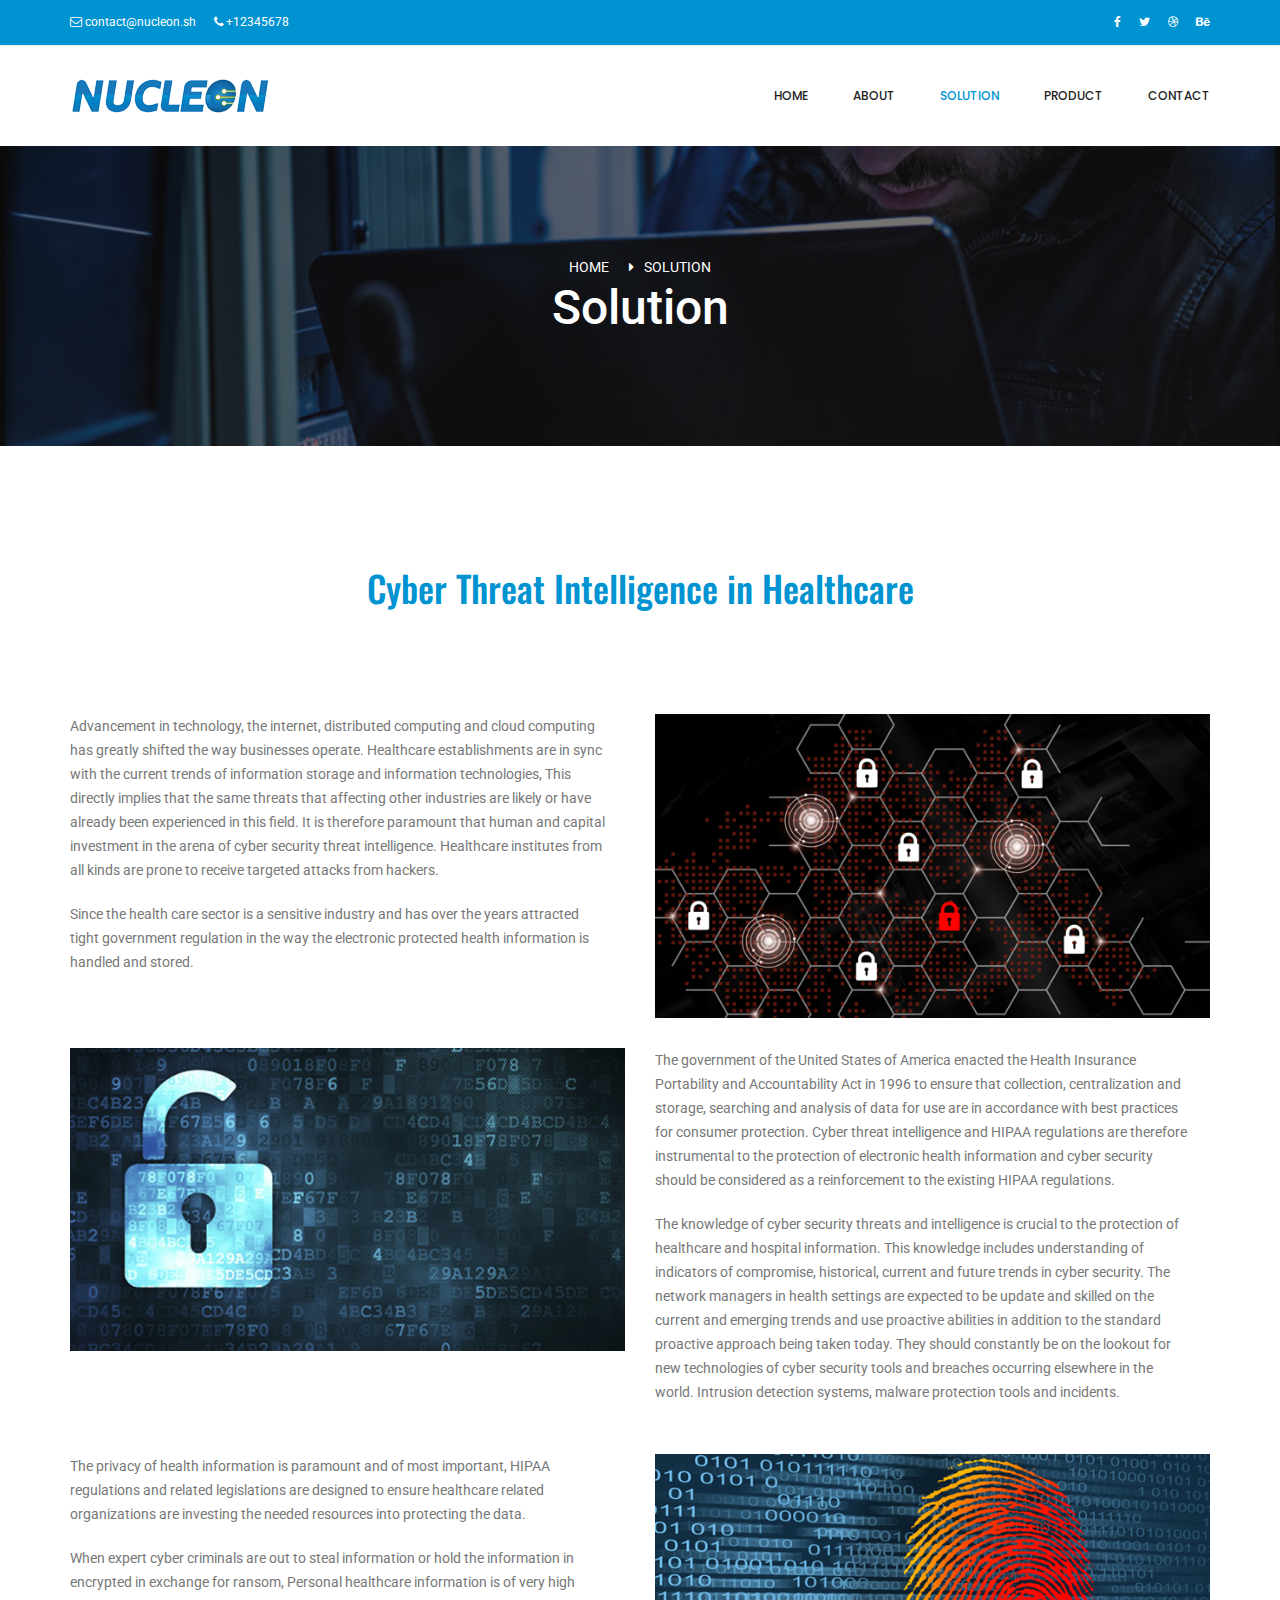
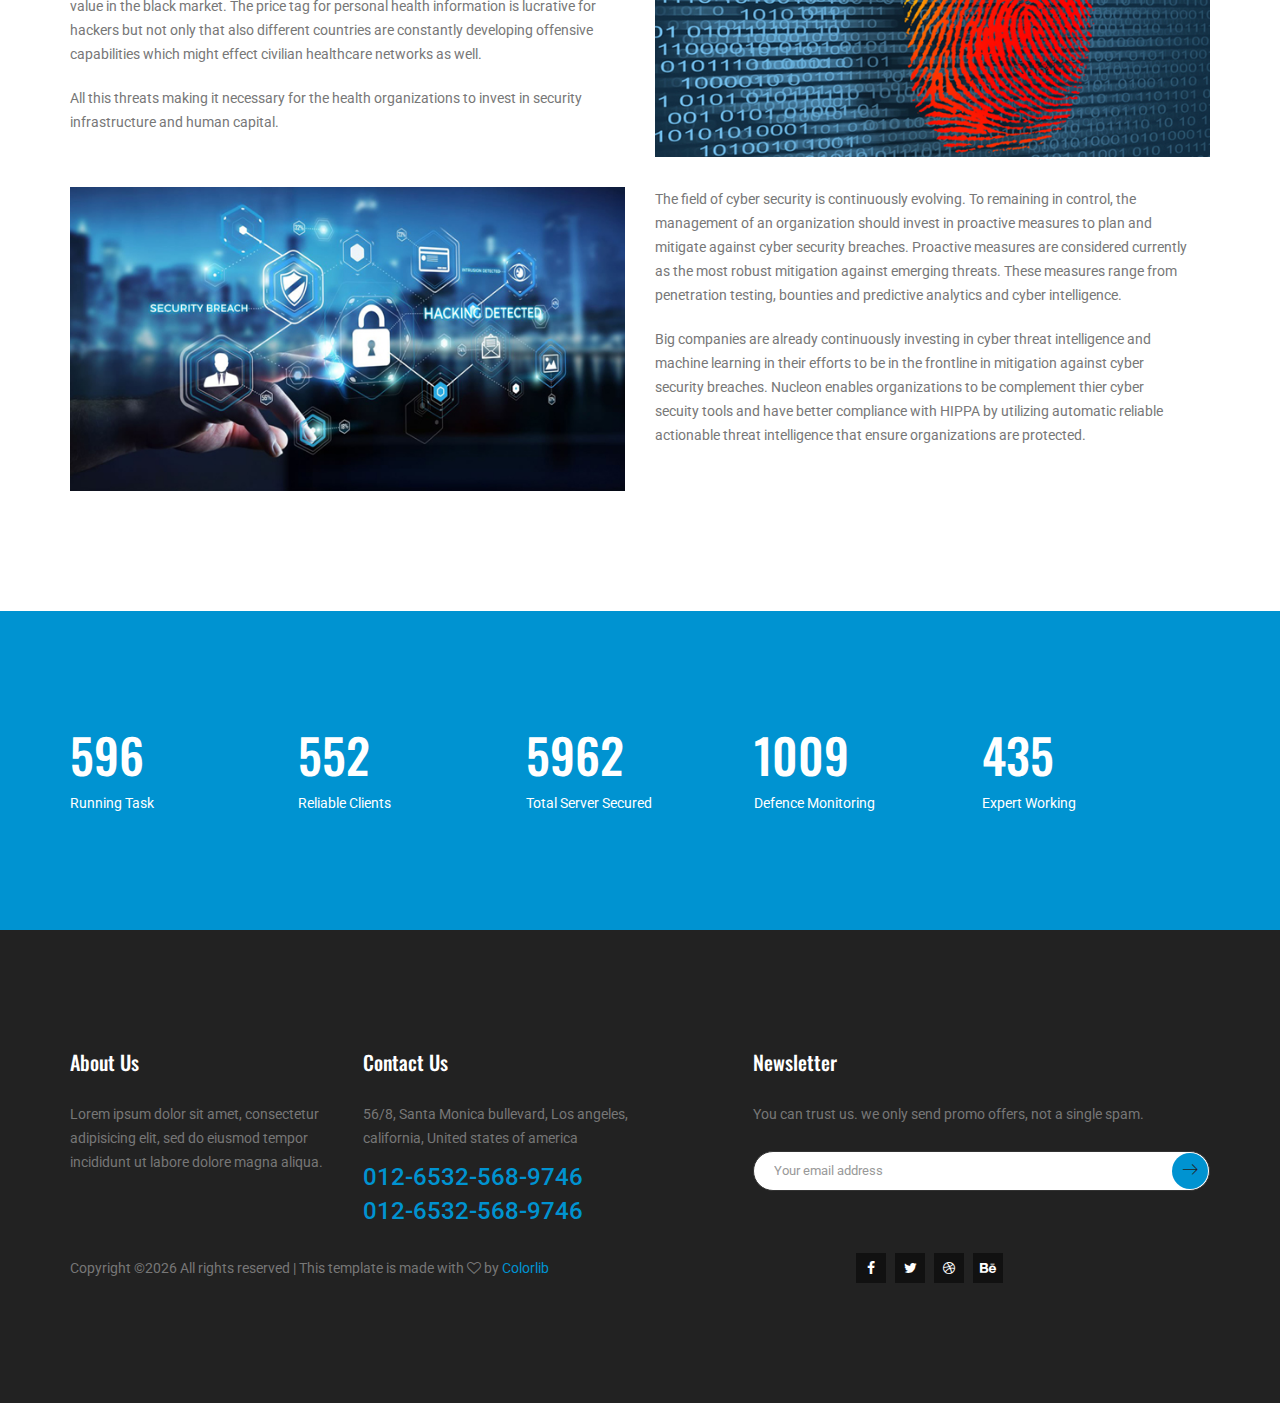
<file: service.html>
<!doctype html>
<html lang="en">
    <head>
        <!-- Required meta tags -->
        <meta charset="utf-8">
        <meta name="viewport" content="width=device-width, initial-scale=1, shrink-to-fit=no">
        <link rel="icon" href="img/fav.png" type="image/png">
        <title>NUCLEON | Solution</title>
        <!-- Bootstrap CSS -->
        <link rel="stylesheet" href="css/bootstrap.css">
        <link rel="stylesheet" href="vendors/linericon/style.css">
         <link rel="stylesheet" href="https://use.fontawesome.com/releases/v5.6.3/css/all.css" integrity="sha384-UHRtZLI+pbxtHCWp1t77Bi1L4ZtiqrqD80Kn4Z8NTSRyMA2Fd33n5dQ8lWUE00s/" crossorigin="anonymous">
        <link rel="stylesheet" href="css/font-awesome.min.css">
        <link rel="stylesheet" href="vendors/owl-carousel/owl.carousel.min.css">
        <link rel="stylesheet" href="vendors/lightbox/simpleLightbox.css">
        <link rel="stylesheet" href="vendors/nice-select/css/nice-select.css">
        <link rel="stylesheet" href="vendors/animate-css/animate.css">
        <!-- main css -->
        <link rel="stylesheet" href="css/style.css">
        <link rel="stylesheet" href="css/responsive.css">
    </head>
    <body>
        
        <!--================Header Menu Area =================-->
        <header class="header_area">
            <div class="top_menu row m0">
                <div class="container">
                    <div class="float-left">
                        <ul class="list header_social">
                            <li><a href="mailto:contact@nucleon.sh"><i class="fa fa-envelope-o"></i> contact@nucleon.sh</a></li>
                            <li><a href="tel:+12345678"><i class="fa fa-phone"></i> +12345678</a></li>
                            
                        </ul>
                    </div>
                    <div class="float-right">
                        <ul class="list header_social">
                            <li><a href="#"><i class="fa fa-facebook"></i></a></li>
                            <li><a href="#"><i class="fa fa-twitter"></i></a></li>
                            <li><a href="#"><i class="fa fa-dribbble"></i></a></li>
                            <li><a href="#"><i class="fa fa-behance"></i></a></li>
                        </ul>
                            
                    </div>
                </div>  
            </div>  
            <div class="main_menu">
                <nav class="navbar navbar-expand-lg navbar-light">
                    <div class="container">
                        <!-- Brand and toggle get grouped for better mobile display -->
                        <a class="navbar-brand logo_h" href="index.html"><img src="img/logo.png" alt=""></a>
                        <button class="navbar-toggler" type="button" data-toggle="collapse" data-target="#navbarSupportedContent" aria-controls="navbarSupportedContent" aria-expanded="false" aria-label="Toggle navigation">
                            <span class="icon-bar"></span>
                            <span class="icon-bar"></span>
                            <span class="icon-bar"></span>
                        </button>
                        <!-- Collect the nav links, forms, and other content for toggling -->
                        <div class="collapse navbar-collapse offset" id="navbarSupportedContent">
                            <ul class="nav navbar-nav menu_nav ml-auto">
                                <li class="nav-item"><a class="nav-link" href="index.html">Home</a></li> 
                                <li class="nav-item"><a class="nav-link" href="about-us.html">About</a></li> 
                                <li class="nav-item active"><a class="nav-link" href="service.html">Solution</a>
                                <li class="nav-item"><a class="nav-link" href="projects.html">Product</a> 
                                 <li class="nav-item"><a class="nav-link" href="contact.html">Contact</a></li>
                            </ul>
                        </div> 
                    </div>
                </nav>
            </div>
        </header>
        <!--================Header Menu Area =================-->
        
        <!--================Home Banner Area =================-->
        <section class="banner_area">
            <div class="banner_inner d-flex align-items-center">
            	<div class="overlay bg-parallax" data-stellar-ratio="0.9" data-stellar-vertical-offset="0" data-background=""></div>
				<div class="container">
					<div class="banner_content text-center">
						<div class="page_link">
							<a href="index.html">Home</a>
							<a href="service.html">Solution</a>
						</div>
						<h2>Solution</h2>
					</div>
				</div>
            </div>
        </section>
        <!--================End Home Banner Area =================-->
        
        <!--================Services Area =================-->
        <section class="services_area p_120">
        	<div class="container">
        		<div class="main_title">
        			<h2>Cyber Threat Intelligence in Healthcare</h2>
        			
        		</div>
        		<div class="row about_inner">
                    <div class="col-lg-6">
                        <div class="ab_left_text">
                            
                            <p>Advancement in technology, the internet, distributed computing and cloud computing has greatly shifted the way businesses operate. Healthcare establishments are in sync with the current trends of information storage and information technologies, This directly implies that the same threats that affecting other industries are likely or have already been experienced in this field. It is therefore paramount that human and capital investment in the arena of cyber security threat intelligence. Healthcare institutes from all kinds are prone to receive targeted attacks from hackers.</p>
<p>Since the health care sector is a sensitive industry and has over the years attracted tight government regulation in the way the electronic protected health information is handled and stored. </p>




                        </div>
                    </div>
                    <div class="col-lg-6">
                        <div class="ab_img">
                            <img class="img-fluid" src="img/gallery-5.jpg" alt="">
                        </div>
                    </div>
                    </div>
                    <div class="row about_inner">
                        <div class="col-lg-6">
                        <div class="ab_img">
                            <img class="img-fluid" src="img/gallery-4.jpg" alt="">
                        </div>
                    </div>
                    <div class="col-lg-6">
                        <div class="ab_left_text">
                           
                            
<p>The government of the United States of America enacted the Health Insurance Portability and Accountability Act in 1996 to ensure that collection, centralization and storage, searching and analysis of data for use are in accordance with best practices for consumer protection. Cyber threat intelligence and HIPAA regulations are therefore instrumental to the protection of electronic health information and cyber security should be considered as a reinforcement to the existing HIPAA regulations.</p>
<p>The knowledge of cyber security threats and intelligence is crucial to the protection of healthcare and hospital information. This knowledge includes understanding of indicators of compromise, historical, current and future trends in cyber security. The network managers in health settings are expected to be update and skilled on the current and emerging trends  and use proactive abilities in addition to the standard proactive approach being taken today. They should constantly be on the lookout for new technologies of cyber security tools and breaches occurring elsewhere in the world. Intrusion detection systems, malware protection tools and incidents.</p>




                        </div>
                    </div>
                    
                    </div>
                    <div class="row about_inner">
                        
                    <div class="col-lg-6">
                        <div class="ab_left_text">
                       
                            


<p>The privacy of health information is paramount and of most important, HIPAA regulations and related legislations are designed to ensure healthcare related organizations are investing the needed resources into protecting the data. </p>
<p>When expert cyber criminals are out to steal information or hold the information in encrypted in exchange for ransom, Personal healthcare information is of very high value in the black market. The price tag for personal health information is lucrative for hackers but not only that also different countries are constantly developing offensive capabilities which might effect civilian healthcare networks as well.</p>
<p>All this threats making it necessary for the health organizations to invest in security infrastructure and human capital. </p>




                        </div>
                    </div>
                    <div class="col-lg-6">
                        <div class="ab_img">
                            <img class="img-fluid" src="img/gallery-6.jpg" alt="">
                        </div>
                    </div>
                    
                    </div>
                    <div class="row about_inner">
                        <div class="col-lg-6">
                        <div class="ab_img">
                            <img class="img-fluid" src="img/gallery-7.jpg" alt="">
                        </div>
                    </div>
                        
                    <div class="col-lg-6">
                        <div class="ab_left_text">
                       
                            



<p>The field of cyber security is continuously evolving. To remaining in control, the management of an organization should invest in proactive measures to plan and mitigate against cyber security breaches. Proactive measures are considered currently as the most robust mitigation against emerging threats. These measures range from penetration testing, bounties and predictive analytics and cyber intelligence. </p>
<p>Big companies are already continuously investing in cyber threat intelligence and machine learning in their efforts to be in the frontline in mitigation against cyber security breaches. Nucleon enables organizations to be complement thier cyber secuity tools and have better compliance with HIPPA by utilizing automatic reliable actionable threat intelligence that ensure organizations are protected. </p>



                        </div>
                    </div>
                    
                    
                    </div>
        	</div>
        </section>
        <!--================End Services Area =================-->
        
        <!--================Counter Area =================-->
        <section class="counter_area">
            <div class="container">
                <div class="row m0 counter_inner">
                    <div class="counter_item">
                        <h4 class="counter">596</h4>
                        <p>Running Task</p>
                    </div>
                    <div class="counter_item">
                        <h4 class="counter">552</h4>
                        <p>Reliable Clients</p>
                    </div>
                    <div class="counter_item">
                        <h4 class="counter">5962</h4>
                        <p>Total Server Secured</p>
                    </div>
                    <div class="counter_item">
                        <h4 class="counter">1009</h4>
                        <p>Defence Monitoring</p>
                    </div>
                    <div class="counter_item">
                        <h4 class="counter">435</h4>
                        <p>Expert Working</p>
                    </div>
                </div>
            </div>
        </section>
        <!--================End Counter Area =================-->
        
        <!--================ start footer Area  =================-->	
        <footer class="footer-area p_120">
            <div class="container">
                <div class="row">
                    <div class="col-lg-3  col-md-6 col-sm-6">
                        <div class="single-footer-widget ab_wd">
                            <h6 class="footer_title">About Us</h6>
                            <p>Lorem ipsum dolor sit amet, consectetur adipisicing elit, sed do eiusmod tempor incididunt ut labore dolore magna aliqua.</p>
                        </div>
                    </div>
                    <div class="col-lg-3 col-md-6 col-sm-6">
                        <div class="single-footer-widget contact_wd">
                            <h6 class="footer_title">Contact Us</h6>
                            <p>56/8, Santa Monica bullevard, Los angeles, california, United states of america</p>	
                            <a href="tel:01265325689746">012-6532-568-9746</a>			
                            <a href="tel:01265325689746">012-6532-568-9746</a>			
                        </div>
                    </div>							
                    <div class="col-lg-5 col-md-6 col-sm-6 offset-lg-1">
                        <div class="single-footer-widget">
                            <h6 class="footer_title">Newsletter</h6>
                            <p>You can trust us. we only send promo offers, not a single spam.</p>		
                            <div id="mc_embed_signup">
                                <form target="_blank" action="https://spondonit.us12.list-manage.com/subscribe/post?u=1462626880ade1ac87bd9c93a&amp;id=92a4423d01" method="get" class="subscribe_form relative">
                                    <div class="input-group d-flex flex-row">
                                        <input name="EMAIL" placeholder="Your email address" onfocus="this.placeholder = ''" onblur="this.placeholder = 'Email Address '" required="" type="email">
                                        <button class="btn sub-btn"><span class="lnr lnr-arrow-right"></span></button>		
                                    </div>									
                                    <div class="mt-10 info"></div>
                                </form>
                            </div>
                        </div>
                    </div>
                </div>
                <div class="row footer-bottom d-flex justify-content-between align-items-center">
                    <p class="col-lg-8 col-md-8 footer-text m-0"><!-- Link back to Colorlib can't be removed. Template is licensed under CC BY 3.0. -->
Copyright &copy;<script>document.write(new Date().getFullYear());</script> All rights reserved | This template is made with <i class="fa fa-heart-o" aria-hidden="true"></i> by <a href="https://colorlib.com" target="_blank">Colorlib</a>
<!-- Link back to Colorlib can't be removed. Template is licensed under CC BY 3.0. --></p>
                    <div class="col-lg-4 col-md-4 footer-social">
                        <a href="#"><i class="fa fa-facebook"></i></a>
                        <a href="#"><i class="fa fa-twitter"></i></a>
                        <a href="#"><i class="fa fa-dribbble"></i></a>
                        <a href="#"><i class="fa fa-behance"></i></a>
                    </div>
                </div>
            </div>
        </footer>
		<!--================ End footer Area  =================-->
        
        
        
        
        <!-- Optional JavaScript -->
        <!-- jQuery first, then Popper.js, then Bootstrap JS -->
        <script src="js/jquery-3.2.1.min.js"></script>
        <script src="js/popper.js"></script>
        <script src="js/bootstrap.min.js"></script>
        <script src="js/stellar.js"></script>
        <script src="vendors/lightbox/simpleLightbox.min.js"></script>
        <script src="vendors/nice-select/js/jquery.nice-select.min.js"></script>
        <script src="vendors/isotope/imagesloaded.pkgd.min.js"></script>
        <script src="vendors/isotope/isotope-min.js"></script>
        <script src="vendors/owl-carousel/owl.carousel.min.js"></script>
        <script src="js/jquery.ajaxchimp.min.js"></script>
        <script src="js/mail-script.js"></script>
        <script src="vendors/counter-up/jquery.waypoints.min.js"></script>
        <script src="vendors/counter-up/jquery.counterup.js"></script>
        <script src="js/theme.js"></script>
    </body>
</html>
</file>
<file: vendors/linericon/style.css>
@font-face {
	font-family: 'Linearicons-Free';
	src:url('fonts/Linearicons-Free.eot?w118d');
	src:url('fonts/Linearicons-Free.eot?#iefixw118d') format('embedded-opentype'),
		url('fonts/Linearicons-Free.woff2?w118d') format('woff2'),
		url('fonts/Linearicons-Free.woff?w118d') format('woff'),
		url('fonts/Linearicons-Free.ttf?w118d') format('truetype'),
		url('fonts/Linearicons-Free.svg?w118d#Linearicons-Free') format('svg');
	font-weight: normal;
	font-style: normal;
}

.lnr {
	font-family: 'Linearicons-Free';
	speak: none;
	font-style: normal;
	font-weight: normal;
	font-variant: normal;
	text-transform: none;
	line-height: 1;

	/* Better Font Rendering =========== */
	-webkit-font-smoothing: antialiased;
	-moz-osx-font-smoothing: grayscale;
}

.lnr-home:before {
	content: "\e800";
}
.lnr-apartment:before {
	content: "\e801";
}
.lnr-pencil:before {
	content: "\e802";
}
.lnr-magic-wand:before {
	content: "\e803";
}
.lnr-drop:before {
	content: "\e804";
}
.lnr-lighter:before {
	content: "\e805";
}
.lnr-poop:before {
	content: "\e806";
}
.lnr-sun:before {
	content: "\e807";
}
.lnr-moon:before {
	content: "\e808";
}
.lnr-cloud:before {
	content: "\e809";
}
.lnr-cloud-upload:before {
	content: "\e80a";
}
.lnr-cloud-download:before {
	content: "\e80b";
}
.lnr-cloud-sync:before {
	content: "\e80c";
}
.lnr-cloud-check:before {
	content: "\e80d";
}
.lnr-database:before {
	content: "\e80e";
}
.lnr-lock:before {
	content: "\e80f";
}
.lnr-cog:before {
	content: "\e810";
}
.lnr-trash:before {
	content: "\e811";
}
.lnr-dice:before {
	content: "\e812";
}
.lnr-heart:before {
	content: "\e813";
}
.lnr-star:before {
	content: "\e814";
}
.lnr-star-half:before {
	content: "\e815";
}
.lnr-star-empty:before {
	content: "\e816";
}
.lnr-flag:before {
	content: "\e817";
}
.lnr-envelope:before {
	content: "\e818";
}
.lnr-paperclip:before {
	content: "\e819";
}
.lnr-inbox:before {
	content: "\e81a";
}
.lnr-eye:before {
	content: "\e81b";
}
.lnr-printer:before {
	content: "\e81c";
}
.lnr-file-empty:before {
	content: "\e81d";
}
.lnr-file-add:before {
	content: "\e81e";
}
.lnr-enter:before {
	content: "\e81f";
}
.lnr-exit:before {
	content: "\e820";
}
.lnr-graduation-hat:before {
	content: "\e821";
}
.lnr-license:before {
	content: "\e822";
}
.lnr-music-note:before {
	content: "\e823";
}
.lnr-film-play:before {
	content: "\e824";
}
.lnr-camera-video:before {
	content: "\e825";
}
.lnr-camera:before {
	content: "\e826";
}
.lnr-picture:before {
	content: "\e827";
}
.lnr-book:before {
	content: "\e828";
}
.lnr-bookmark:before {
	content: "\e829";
}
.lnr-user:before {
	content: "\e82a";
}
.lnr-users:before {
	content: "\e82b";
}
.lnr-shirt:before {
	content: "\e82c";
}
.lnr-store:before {
	content: "\e82d";
}
.lnr-cart:before {
	content: "\e82e";
}
.lnr-tag:before {
	content: "\e82f";
}
.lnr-phone-handset:before {
	content: "\e830";
}
.lnr-phone:before {
	content: "\e831";
}
.lnr-pushpin:before {
	content: "\e832";
}
.lnr-map-marker:before {
	content: "\e833";
}
.lnr-map:before {
	content: "\e834";
}
.lnr-location:before {
	content: "\e835";
}
.lnr-calendar-full:before {
	content: "\e836";
}
.lnr-keyboard:before {
	content: "\e837";
}
.lnr-spell-check:before {
	content: "\e838";
}
.lnr-screen:before {
	content: "\e839";
}
.lnr-smartphone:before {
	content: "\e83a";
}
.lnr-tablet:before {
	content: "\e83b";
}
.lnr-laptop:before {
	content: "\e83c";
}
.lnr-laptop-phone:before {
	content: "\e83d";
}
.lnr-power-switch:before {
	content: "\e83e";
}
.lnr-bubble:before {
	content: "\e83f";
}
.lnr-heart-pulse:before {
	content: "\e840";
}
.lnr-construction:before {
	content: "\e841";
}
.lnr-pie-chart:before {
	content: "\e842";
}
.lnr-chart-bars:before {
	content: "\e843";
}
.lnr-gift:before {
	content: "\e844";
}
.lnr-diamond:before {
	content: "\e845";
}
.lnr-linearicons:before {
	content: "\e846";
}
.lnr-dinner:before {
	content: "\e847";
}
.lnr-coffee-cup:before {
	content: "\e848";
}
.lnr-leaf:before {
	content: "\e849";
}
.lnr-paw:before {
	content: "\e84a";
}
.lnr-rocket:before {
	content: "\e84b";
}
.lnr-briefcase:before {
	content: "\e84c";
}
.lnr-bus:before {
	content: "\e84d";
}
.lnr-car:before {
	content: "\e84e";
}
.lnr-train:before {
	content: "\e84f";
}
.lnr-bicycle:before {
	content: "\e850";
}
.lnr-wheelchair:before {
	content: "\e851";
}
.lnr-select:before {
	content: "\e852";
}
.lnr-earth:before {
	content: "\e853";
}
.lnr-smile:before {
	content: "\e854";
}
.lnr-sad:before {
	content: "\e855";
}
.lnr-neutral:before {
	content: "\e856";
}
.lnr-mustache:before {
	content: "\e857";
}
.lnr-alarm:before {
	content: "\e858";
}
.lnr-bullhorn:before {
	content: "\e859";
}
.lnr-volume-high:before {
	content: "\e85a";
}
.lnr-volume-medium:before {
	content: "\e85b";
}
.lnr-volume-low:before {
	content: "\e85c";
}
.lnr-volume:before {
	content: "\e85d";
}
.lnr-mic:before {
	content: "\e85e";
}
.lnr-hourglass:before {
	content: "\e85f";
}
.lnr-undo:before {
	content: "\e860";
}
.lnr-redo:before {
	content: "\e861";
}
.lnr-sync:before {
	content: "\e862";
}
.lnr-history:before {
	content: "\e863";
}
.lnr-clock:before {
	content: "\e864";
}
.lnr-download:before {
	content: "\e865";
}
.lnr-upload:before {
	content: "\e866";
}
.lnr-enter-down:before {
	content: "\e867";
}
.lnr-exit-up:before {
	content: "\e868";
}
.lnr-bug:before {
	content: "\e869";
}
.lnr-code:before {
	content: "\e86a";
}
.lnr-link:before {
	content: "\e86b";
}
.lnr-unlink:before {
	content: "\e86c";
}
.lnr-thumbs-up:before {
	content: "\e86d";
}
.lnr-thumbs-down:before {
	content: "\e86e";
}
.lnr-magnifier:before {
	content: "\e86f";
}
.lnr-cross:before {
	content: "\e870";
}
.lnr-menu:before {
	content: "\e871";
}
.lnr-list:before {
	content: "\e872";
}
.lnr-chevron-up:before {
	content: "\e873";
}
.lnr-chevron-down:before {
	content: "\e874";
}
.lnr-chevron-left:before {
	content: "\e875";
}
.lnr-chevron-right:before {
	content: "\e876";
}
.lnr-arrow-up:before {
	content: "\e877";
}
.lnr-arrow-down:before {
	content: "\e878";
}
.lnr-arrow-left:before {
	content: "\e879";
}
.lnr-arrow-right:before {
	content: "\e87a";
}
.lnr-move:before {
	content: "\e87b";
}
.lnr-warning:before {
	content: "\e87c";
}
.lnr-question-circle:before {
	content: "\e87d";
}
.lnr-menu-circle:before {
	content: "\e87e";
}
.lnr-checkmark-circle:before {
	content: "\e87f";
}
.lnr-cross-circle:before {
	content: "\e880";
}
.lnr-plus-circle:before {
	content: "\e881";
}
.lnr-circle-minus:before {
	content: "\e882";
}
.lnr-arrow-up-circle:before {
	content: "\e883";
}
.lnr-arrow-down-circle:before {
	content: "\e884";
}
.lnr-arrow-left-circle:before {
	content: "\e885";
}
.lnr-arrow-right-circle:before {
	content: "\e886";
}
.lnr-chevron-up-circle:before {
	content: "\e887";
}
.lnr-chevron-down-circle:before {
	content: "\e888";
}
.lnr-chevron-left-circle:before {
	content: "\e889";
}
.lnr-chevron-right-circle:before {
	content: "\e88a";
}
.lnr-crop:before {
	content: "\e88b";
}
.lnr-frame-expand:before {
	content: "\e88c";
}
.lnr-frame-contract:before {
	content: "\e88d";
}
.lnr-layers:before {
	content: "\e88e";
}
.lnr-funnel:before {
	content: "\e88f";
}
.lnr-text-format:before {
	content: "\e890";
}
.lnr-text-format-remove:before {
	content: "\e891";
}
.lnr-text-size:before {
	content: "\e892";
}
.lnr-bold:before {
	content: "\e893";
}
.lnr-italic:before {
	content: "\e894";
}
.lnr-underline:before {
	content: "\e895";
}
.lnr-strikethrough:before {
	content: "\e896";
}
.lnr-highlight:before {
	content: "\e897";
}
.lnr-text-align-left:before {
	content: "\e898";
}
.lnr-text-align-center:before {
	content: "\e899";
}
.lnr-text-align-right:before {
	content: "\e89a";
}
.lnr-text-align-justify:before {
	content: "\e89b";
}
.lnr-line-spacing:before {
	content: "\e89c";
}
.lnr-indent-increase:before {
	content: "\e89d";
}
.lnr-indent-decrease:before {
	content: "\e89e";
}
.lnr-pilcrow:before {
	content: "\e89f";
}
.lnr-direction-ltr:before {
	content: "\e8a0";
}
.lnr-direction-rtl:before {
	content: "\e8a1";
}
.lnr-page-break:before {
	content: "\e8a2";
}
.lnr-sort-alpha-asc:before {
	content: "\e8a3";
}
.lnr-sort-amount-asc:before {
	content: "\e8a4";
}
.lnr-hand:before {
	content: "\e8a5";
}
.lnr-pointer-up:before {
	content: "\e8a6";
}
.lnr-pointer-right:before {
	content: "\e8a7";
}
.lnr-pointer-down:before {
	content: "\e8a8";
}
.lnr-pointer-left:before {
	content: "\e8a9";
}
</file>
<file: vendors/nice-select/css/nice-select.css>
.nice-select {
  -webkit-tap-highlight-color: transparent;
  background-color: #fff;
  border-radius: 5px;
  border: solid 1px #e8e8e8;
  box-sizing: border-box;
  clear: both;
  cursor: pointer;
  display: block;
  float: left;
  font-family: inherit;
  font-size: 14px;
  font-weight: normal;
  height: 42px;
  line-height: 40px;
  outline: none;
  padding-left: 18px;
  padding-right: 30px;
  position: relative;
  text-align: left !important;
  -webkit-transition: all 0.2s ease-in-out;
  transition: all 0.2s ease-in-out;
  -webkit-user-select: none;
     -moz-user-select: none;
      -ms-user-select: none;
          user-select: none;
  white-space: nowrap;
  width: auto; }
  .nice-select:hover {
    border-color: #dbdbdb; }
  .nice-select:active, .nice-select.open, .nice-select:focus {
    border-color: #999; }
  .nice-select:after {
    border-bottom: 2px solid #999;
    border-right: 2px solid #999;
    content: '';
    display: block;
    height: 5px;
    margin-top: -4px;
    pointer-events: none;
    position: absolute;
    right: 12px;
    top: 50%;
    -webkit-transform-origin: 66% 66%;
        -ms-transform-origin: 66% 66%;
            transform-origin: 66% 66%;
    -webkit-transform: rotate(45deg);
        -ms-transform: rotate(45deg);
            transform: rotate(45deg);
    -webkit-transition: all 0.15s ease-in-out;
    transition: all 0.15s ease-in-out;
    width: 5px; }
  .nice-select.open:after {
    -webkit-transform: rotate(-135deg);
        -ms-transform: rotate(-135deg);
            transform: rotate(-135deg); }
  .nice-select.open .list {
    opacity: 1;
    pointer-events: auto;
    -webkit-transform: scale(1) translateY(0);
        -ms-transform: scale(1) translateY(0);
            transform: scale(1) translateY(0); }
  .nice-select.disabled {
    border-color: #ededed;
    color: #999;
    pointer-events: none; }
    .nice-select.disabled:after {
      border-color: #cccccc; }
  .nice-select.wide {
    width: 100%; }
    .nice-select.wide .list {
      left: 0 !important;
      right: 0 !important; }
  .nice-select.right {
    float: right; }
    .nice-select.right .list {
      left: auto;
      right: 0; }
  .nice-select.small {
    font-size: 12px;
    height: 36px;
    line-height: 34px; }
    .nice-select.small:after {
      height: 4px;
      width: 4px; }
    .nice-select.small .option {
      line-height: 34px;
      min-height: 34px; }
  .nice-select .list {
    background-color: #fff;
    border-radius: 5px;
    box-shadow: 0 0 0 1px rgba(68, 68, 68, 0.11);
    box-sizing: border-box;
    margin-top: 4px;
    opacity: 0;
    overflow: hidden;
    padding: 0;
    pointer-events: none;
    position: absolute;
    top: 100%;
    left: 0;
    -webkit-transform-origin: 50% 0;
        -ms-transform-origin: 50% 0;
            transform-origin: 50% 0;
    -webkit-transform: scale(0.75) translateY(-21px);
        -ms-transform: scale(0.75) translateY(-21px);
            transform: scale(0.75) translateY(-21px);
    -webkit-transition: all 0.2s cubic-bezier(0.5, 0, 0, 1.25), opacity 0.15s ease-out;
    transition: all 0.2s cubic-bezier(0.5, 0, 0, 1.25), opacity 0.15s ease-out;
    z-index: 9; }
    .nice-select .list:hover .option:not(:hover) {
      background-color: transparent !important; }
  .nice-select .option {
    cursor: pointer;
    font-weight: 400;
    line-height: 40px;
    list-style: none;
    min-height: 40px;
    outline: none;
    padding-left: 18px;
    padding-right: 29px;
    text-align: left;
    -webkit-transition: all 0.2s;
    transition: all 0.2s; }
    .nice-select .option:hover, .nice-select .option.focus, .nice-select .option.selected.focus {
      background-color: #f6f6f6; }
    .nice-select .option.selected {
      font-weight: bold; }
    .nice-select .option.disabled {
      background-color: transparent;
      color: #999;
      cursor: default; }

.no-csspointerevents .nice-select .list {
  display: none; }

.no-csspointerevents .nice-select.open .list {
  display: block; }
</file>
<file: css/style.css>
/*----------------------------------------------------
@File: Default Styles
@Author: Rocky Ahmed
@URL: http://wethemez.com
Author E-mail: rockybd1995@gmail.com

This file contains the styling for the actual theme, this
is the file you need to edit to change the look of the
theme.
---------------------------------------------------- */
/*=====================================================================
@Template Name: Builder Construction 
@Author: Rocky Ahmed
@Developed By: Rocky Ahmed
@Developer URL: http://rocky.wethemez.com
Author E-mail: rockybd1995@gmail.com

@Default Styles

Table of Content:
01/ Variables
02/ predefin
03/ header
04/ button
05/ banner
06/ breadcrumb
07/ about
08/ team
09/ project 
10/ price 
11/ team 
12/ blog 
13/ video  
14/ features  
15/ career  
16/ contact 
17/ footer

=====================================================================*/
/*----------------------------------------------------*/
/*font Variables*/
/*Color Variables*/
/*=================== fonts ====================*/
@import url("https://fonts.googleapis.com/css?family=Oswald:300,400,500,700|Poppins:200,300,400,500,600,700|Roboto:300,400,500,700");
/*---------------------------------------------------- */
/*----------------------------------------------------*/
.list {
  list-style: none;
  margin: 0px;
  padding: 0px;
}

a {
  text-decoration: none;
  -webkit-transition: all 0.3s ease-in-out;
  -o-transition: all 0.3s ease-in-out;
  transition: all 0.3s ease-in-out;
}

a:hover, a:focus {
  text-decoration: none;
  outline: none;
}

.row.m0 {
  margin: 0px;
}

body {
  line-height: 24px;
  font-size: 14px;
  font-family: "Roboto", sans-serif;
  font-weight: normal;
  color: #777777;
}

h1, h2, h3, h4, h5, h6 {
  font-family: "Oswald", sans-serif;
  font-weight: 500;
}

button:focus {
  outline: none;
  -webkit-box-shadow: none;
  box-shadow: none;
}

.p_120 {
  padding-top: 120px;
  padding-bottom: 120px;
}

.pad_top {
  padding-top: 120px;
}

.mt-25 {
  margin-top: 25px;
}

@media (min-width: 1200px) {
  .container {
    max-width: 1170px;
  }
}

@media (min-width: 1620px) {
  .box_1620 {
    max-width: 1650px;
    margin: auto;
  }
}

/* Main Title Area css
============================================================================================ */
.main_title {
  text-align: center;
  max-width: 720px;
  margin: 0px auto 75px;
}

.main_title h2 {
  font-family: "Oswald", sans-serif;
  font-size: 36px;
  color: #0093d1;
  margin-bottom: 12px;
}

.main_title p {
  font-size: 13px;
  font-family: "Roboto", sans-serif;
  font-weight: normal;
  line-height: 24px;
  color: #777777;
  margin-bottom: 0px;
}

/* End Main Title Area css
============================================================================================ */
/*---------------------------------------------------- */
/*----------------------------------------------------*/
.header_area {
  position: absolute;
  width: 100%;
  top: 0;
  left: 0;
  z-index: 99;
  -webkit-transition: background 0.4s, all 0.3s linear;
  -o-transition: background 0.4s, all 0.3s linear;
  transition: background 0.4s, all 0.3s linear;
}

.header_area .navbar {
  background: transparent;
  padding: 0px;
  border: 0px;
  border-radius: 0px;
}

.header_area .navbar .nav .nav-item {
  margin-right: 45px;
}

.header_area .navbar .nav .nav-item .nav-link {
  font: 500 12px/100px "Poppins", sans-serif;
  text-transform: uppercase;
  color: #222222;
  padding: 0px;
  display: inline-block;
}

.header_area .navbar .nav .nav-item .nav-link:after {
  display: none;
}

.header_area .navbar .nav .nav-item:hover .nav-link, .header_area .navbar .nav .nav-item.active .nav-link {
  color: #0093D1;
}

.header_area .navbar .nav .nav-item.submenu {
  position: relative;
}

.header_area .navbar .nav .nav-item.submenu ul {
  border: none;
  padding: 0px;
  border-radius: 0px;
  -webkit-box-shadow: none;
  box-shadow: none;
  margin: 0px;
  background: #fff;
}

@media (min-width: 992px) {
  .header_area .navbar .nav .nav-item.submenu ul {
    position: absolute;
    top: 120%;
    left: 0px;
    min-width: 200px;
    text-align: left;
    opacity: 0;
    -webkit-transition: all 300ms ease-in;
    -o-transition: all 300ms ease-in;
    transition: all 300ms ease-in;
    visibility: hidden;
    display: block;
    border: none;
    padding: 0px;
    border-radius: 0px;
  }
}

.header_area .navbar .nav .nav-item.submenu ul:before {
  content: "";
  width: 0;
  height: 0;
  border-style: solid;
  border-width: 10px 10px 0 10px;
  border-color: #eeeeee transparent transparent transparent;
  position: absolute;
  right: 24px;
  top: 45px;
  z-index: 3;
  opacity: 0;
  -webkit-transition: all 400ms linear;
  -o-transition: all 400ms linear;
  transition: all 400ms linear;
}

.header_area .navbar .nav .nav-item.submenu ul .nav-item {
  display: block;
  float: none;
  margin-right: 0px;
  border-bottom: 1px solid #ededed;
  margin-left: 0px;
  -webkit-transition: all 0.4s linear;
  -o-transition: all 0.4s linear;
  transition: all 0.4s linear;
}

.header_area .navbar .nav .nav-item.submenu ul .nav-item .nav-link {
  line-height: 45px;
  color: #222222;
  padding: 0px 30px;
  -webkit-transition: all 150ms linear;
  -o-transition: all 150ms linear;
  transition: all 150ms linear;
  display: block;
  margin-right: 0px;
}

.header_area .navbar .nav .nav-item.submenu ul .nav-item:last-child {
  border-bottom: none;
}

.header_area .navbar .nav .nav-item.submenu ul .nav-item:hover .nav-link {
  background: #0093D1;
  color: #fff;
}

@media (min-width: 992px) {
  .header_area .navbar .nav .nav-item.submenu:hover ul {
    visibility: visible;
    opacity: 1;
    top: 100%;
  }
}

.header_area .navbar .nav .nav-item.submenu:hover ul .nav-item {
  margin-top: 0px;
}

.header_area .navbar .nav .nav-item:last-child {
  margin-right: 0px;
}

.header_area .navbar .search {
  font-size: 12px;
  line-height: 60px;
  display: inline-block;
  color: #222222;
  margin-left: 80px;
}

.header_area .navbar .search i {
  font-weight: 600;
}

.header_area + section, .header_area + row, .header_area + div {
  margin-top: 146px;
}

.header_area.navbar_fixed .main_menu {
  position: fixed;
  width: 100%;
  top: -70px;
  left: 0;
  right: 0;
  background: #fff;
  -webkit-transform: translateY(70px);
  -ms-transform: translateY(70px);
  transform: translateY(70px);
  -webkit-transition: background 500ms ease, -webkit-transform 500ms ease;
  transition: background 500ms ease, -webkit-transform 500ms ease;
  -o-transition: transform 500ms ease, background 500ms ease;
  transition: transform 500ms ease, background 500ms ease;
  transition: transform 500ms ease, background 500ms ease, -webkit-transform 500ms ease;
  -webkit-transition: transform 500ms ease, background 500ms ease;
  -webkit-box-shadow: 0px 3px 16px 0px rgba(0, 0, 0, 0.1);
  box-shadow: 0px 3px 16px 0px rgba(0, 0, 0, 0.1);
}

.header_area.navbar_fixed .main_menu .navbar .nav .nav-item .nav-link {
  line-height: 70px;
}

.top_menu {
  border-bottom: 1px solid #eeeeee;
  background-color: #0093D1;
}

.top_menu .header_social li {
  display: inline-block;
  margin-right: 15px;
}

.top_menu .header_social li a {
  font-size: 12px;
  color: white;
  display: inline-block;
  line-height: 45px;
  -webkit-transition: all 300ms linear 0s;
  -o-transition: all 300ms linear 0s;
  transition: all 300ms linear 0s;
}

.top_menu .header_social li:last-child {
  margin-right: 0px;
}

.top_menu .header_social li:hover a {
  color: black;
}

.top_menu .ac_btn {
  line-height: 28px;
  border: 1px solid #eeeeee;
  display: inline-block;
  background: #f9f9ff;
  padding: 0px 19px;
  font-size: 12px;
  font-family: "Roboto", sans-serif;
  font-weight: 500;
  color: #777777;
  -webkit-transition: all 300ms linear 0s;
  -o-transition: all 300ms linear 0s;
  transition: all 300ms linear 0s;
  margin-right: 1px;
  margin-top: 8px;
}

.top_menu .ac_btn:hover {
  background: #0093D1;
  color: #fff;
  border-color: #0093D1;
}

.top_menu .dn_btn {
  line-height: 28px;
  border: 1px solid #0093D1;
  display: inline-block;
  background: #0093D1;
  padding: 0px 19px;
  font-size: 12px;
  font-family: "Roboto", sans-serif;
  font-weight: 500;
  color: #fff;
  -webkit-transition: all 300ms linear 0s;
  -o-transition: all 300ms linear 0s;
  transition: all 300ms linear 0s;
  margin-top: 8px;
  border-radius: 3px;
}

.top_menu .dn_btn:hover {
  background: transparent;
  color: #222222;
  border-color: #0093D1;
}

.top_menu .lan_pack {
  height: 30px;
  border: 1px solid #eeeeee;
  border-radius: 3px;
  line-height: 28px;
  font-size: 12px;
  font-family: "Roboto", sans-serif;
  font-weight: 500;
  padding-left: 19px;
  padding-right: 36px;
  color: #777777;
  background: #f9f9ff;
  margin-right: 5px;
  margin-top: 8px;
}

.top_menu .lan_pack .current {
  color: #777777;
}

.top_menu .lan_pack:after {
  content: "\f0d7";
  border: none !important;
  font: normal normal normal 12px/1 FontAwesome;
  -webkit-transform: rotate(0deg);
  -ms-transform: rotate(0deg);
  transform: rotate(0deg);
  height: auto;
  margin-top: -6px;
  right: 20px;
}

/*---------------------------------------------------- */
/*----------------------------------------------------*/
/* Home Banner Area css
============================================================================================ */
.home_banner_area {
  position: relative;
  z-index: 1;
  min-height: 700px;
}

.home_banner_area .banner_inner {
  position: relative;
  overflow: hidden;
  width: 100%;
  min-height: 700px;
}

.home_banner_area .banner_inner .overlay {
  background: url(../img/banner.jpg) no-repeat scroll center center;
  position: absolute;
  left: 0;
  right: 0;
  top: 0;
  height: 121%;
  bottom: 0;
  z-index: -1;
}
.home_banner_area .banner_inner .overlay:before {
    content: '';
  position: absolute;
  top: 0;
  right: 0;
  bottom: 0;
  left: 0;
  background-image: linear-gradient(to bottom right,#0f1010,#1d1a19);
  opacity: .8; 
  }

.home_banner_area .banner_inner .banner_content {
  color: #fff;
}

.home_banner_area .banner_inner .banner_content h5 {
  text-transform: uppercase;
  font-family: "Poppins", sans-serif;
  font-size: 14px;
  font-weight: normal;
  margin-bottom: 15px;
}

.home_banner_area .banner_inner .banner_content h3 {
  font-size: 60px;
  font-family: "Oswald", sans-serif;
  font-weight: normal;
  margin-bottom: 20px;
}

.home_banner_area .banner_inner .banner_content h3 span {
  background: #0093D1;
  border-radius: 4px;
  line-height: 60px;
  color: #222222;
  padding-left: 4px;
  padding-right: 4px;
  padding-bottom: 5px;
  padding-top: 2px;
  display: inline-block;
}

.home_banner_area .banner_inner .banner_content p {
  font-size: 14px;
  line-height: 24px;
  font-family: "Roboto", sans-serif;
  font-weight: normal;
  max-width: 700px;
  margin: auto;
}

.home_banner_area .banner_inner .banner_content .black_btn {
  margin-top: 40px;
}

.blog_banner {
  min-height: 780px;
  position: relative;
  z-index: 1;
  overflow: hidden;
  margin-bottom: 0px;
}

.blog_banner .banner_inner {
  background: #04091e;
  position: relative;
  overflow: hidden;
  width: 100%;
  min-height: 780px;
  z-index: 1;
}

.blog_banner .banner_inner .overlay {
  background: url(../img/banner/banner-2.jpg) no-repeat scroll center center;
  opacity: .5;
  height: 125%;
  position: absolute;
  left: 0px;
  top: 0px;
  width: 100%;
  z-index: -1;
}

.blog_banner .banner_inner .blog_b_text {
  max-width: 700px;
  margin: auto;
  color: #fff;
  margin-top: 40px;
}

.blog_banner .banner_inner .blog_b_text h2 {
  font-size: 60px;
  font-weight: 500;
  font-family: "Oswald", sans-serif;
  line-height: 66px;
  margin-bottom: 15px;
}

.blog_banner .banner_inner .blog_b_text p {
  font-size: 16px;
  margin-bottom: 35px;
}

.blog_banner .banner_inner .blog_b_text .white_bg_btn {
  line-height: 42px;
  padding: 0px 45px;
}

.banner_box {
  max-width: 1620px;
  margin: auto;
}

.banner_area {
  position: relative;
  z-index: 1;
  min-height: 300px;
}

.banner_area .banner_inner {
  position: relative;
  overflow: hidden;
  width: 100%;
  min-height: 300px;
  background: #000;
  z-index: 1;
}

.banner_area .banner_inner .overlay {
  background: url(../img/about-1.jpg) no-repeat scroll center center;
  position: absolute;
  left: 0;
  right: 0;
  top: 0;
  height: 125%;
  bottom: 0;
  z-index: -1;
  opacity: 1;
}
.banner_area .banner_inner .overlay:before {
    content: '';
  position: absolute;
  top: 0;
  right: 0;
  bottom: 0;
  left: 0;
  background-image: linear-gradient(to bottom right,#0f1010,#1d1a19);
  opacity: .6; 
  }

.banner_area .banner_inner .banner_content h2 {
  color: #fff;
  font-size: 48px;
  font-family: "Roboto", sans-serif;
  margin-bottom: 0px;
  font-weight: 500;
}

.banner_area .banner_inner .banner_content .page_link a {
  font-size: 14px;
  color: #fff;
  font-family: "Roboto", sans-serif;
  margin-right: 32px;
  position: relative;
  text-transform: uppercase;
}

.banner_area .banner_inner .banner_content .page_link a:before {
  content: "\f0da";
  font: normal normal normal 14px/1 FontAwesome;
  position: absolute;
  right: -25px;
  top: 50%;
  -webkit-transform: translateY(-50%);
  -ms-transform: translateY(-50%);
  transform: translateY(-50%);
}

.banner_area .banner_inner .banner_content .page_link a:last-child {
  margin-right: 0px;
}

.banner_area .banner_inner .banner_content .page_link a:last-child:before {
  display: none;
}

.banner_area .banner_inner .banner_content .page_link a:hover {
  color: #0093D1;
}

/* End Home Banner Area css
============================================================================================ */
/*---------------------------------------------------- */
/*----------------------------------------------------*/
/* Causes Area css
============================================================================================ */
.causes_slider .owl-dots {
  text-align: center;
  margin-top: 80px;
}

.causes_slider .owl-dots .owl-dot {
  height: 14px;
  width: 14px;
  background: #eeeeee;
  display: inline-block;
  margin-right: 7px;
}

.causes_slider .owl-dots .owl-dot:last-child {
  margin-right: 0px;
}

.causes_slider .owl-dots .owl-dot.active {
  background: #0093D1;
}

.causes_item {
  background: #fff;
}

.causes_item .causes_img {
  position: relative;
}

.causes_item .causes_img .c_parcent {
  position: absolute;
  bottom: 0px;
  width: 100%;
  left: 0px;
  height: 3px;
  background: rgba(255, 255, 255, 0.5);
}

.causes_item .causes_img .c_parcent span {
  width: 70%;
  height: 3px;
  background: #0093D1;
  position: absolute;
  left: 0px;
  bottom: 0px;
}

.causes_item .causes_img .c_parcent span:before {
  content: "75%";
  position: absolute;
  right: -10px;
  bottom: 0px;
  background: #0093D1;
  color: #fff;
  padding: 0px 5px;
}

.causes_item .causes_text {
  padding: 30px 35px 40px 30px;
}

.causes_item .causes_text h4 {
  color: #222222;
  font-family: "Roboto", sans-serif;
  font-size: 18px;
  font-weight: 600;
  margin-bottom: 15px;
  cursor: pointer;
}

.causes_item .causes_text h4:hover {
  color: #0093D1;
}

.causes_item .causes_text p {
  font-size: 14px;
  line-height: 24px;
  color: #777777;
  font-weight: 300;
  margin-bottom: 0px;
}

.causes_item .causes_bottom a {
  width: 50%;
  border: 1px solid #0093D1;
  text-align: center;
  float: left;
  line-height: 50px;
  background: #0093D1;
  color: #fff;
  font-family: "Roboto", sans-serif;
  font-size: 14px;
  font-weight: 500;
}

.causes_item .causes_bottom a + a {
  border-color: #eeeeee;
  background: #fff;
  font-size: 14px;
  color: #222222;
}

/* End Causes Area css
============================================================================================ */
/*================= latest_blog_area css =============*/
.latest_blog_area {
  background: #f9f9ff;
}

.single-recent-blog-post {
  margin-bottom: 30px;
}

.single-recent-blog-post .thumb {
  overflow: hidden;
}

.single-recent-blog-post .thumb img {
  -webkit-transition: all 0.7s linear;
  -o-transition: all 0.7s linear;
  transition: all 0.7s linear;
}

.single-recent-blog-post .details {
  padding-top: 30px;
}

.single-recent-blog-post .details .sec_h4 {
  line-height: 24px;
  padding: 10px 0px 13px;
  -webkit-transition: all 0.3s linear;
  -o-transition: all 0.3s linear;
  transition: all 0.3s linear;
}

.single-recent-blog-post .details .sec_h4:hover {
  color: #777777;
}

.single-recent-blog-post .date {
  font-size: 14px;
  line-height: 24px;
  font-weight: 400;
}

.single-recent-blog-post:hover img {
  -webkit-transform: scale(1.23) rotate(10deg);
  -ms-transform: scale(1.23) rotate(10deg);
  transform: scale(1.23) rotate(10deg);
}

.tags .tag_btn {
  font-size: 12px;
  font-weight: 500;
  line-height: 20px;
  border: 1px solid #eeeeee;
  display: inline-block;
  padding: 1px 18px;
  text-align: center;
  color: #222222;
}

.tags .tag_btn:before {
  background: #0093D1;
}

.tags .tag_btn + .tag_btn {
  margin-left: 2px;
}

/*========= blog_categorie_area css ===========*/
.blog_categorie_area {
  padding-top: 80px;
  padding-bottom: 80px;
}

.categories_post {
  position: relative;
  text-align: center;
  cursor: pointer;
}

.categories_post img {
  max-width: 100%;
}

.categories_post .categories_details {
  position: absolute;
  top: 20px;
  left: 20px;
  right: 20px;
  bottom: 20px;
  background: rgba(34, 34, 34, 0.8);
  color: #fff;
  -webkit-transition: all 0.3s linear;
  -o-transition: all 0.3s linear;
  transition: all 0.3s linear;
  display: -webkit-box;
  display: -ms-flexbox;
  display: flex;
  -webkit-box-align: center;
  -ms-flex-align: center;
  align-items: center;
  -webkit-box-pack: center;
  -ms-flex-pack: center;
  justify-content: center;
}

.categories_post .categories_details h5 {
  margin-bottom: 0px;
  font-size: 18px;
  line-height: 26px;
  text-transform: uppercase;
  color: #fff;
  position: relative;
}

.categories_post .categories_details p {
  font-weight: 300;
  font-size: 14px;
  line-height: 26px;
  margin-bottom: 0px;
}

.categories_post .categories_details .border_line {
  margin: 10px 0px;
  background: #fff;
  width: 100%;
  height: 1px;
}

.categories_post:hover .categories_details {
  background: rgba(250, 183, 0, 0.85);
}

/*============ blog_left_sidebar css ==============*/
.blog_item {
  margin-bottom: 40px;
}

.blog_info {
  padding-top: 30px;
}

.blog_info .post_tag {
  padding-bottom: 20px;
}

.blog_info .post_tag a {
  font: 300 14px/21px "Roboto", sans-serif;
  color: #222222;
}

.blog_info .post_tag a:hover {
  color: #777777;
}

.blog_info .post_tag a.active {
  color: #0093D1;
}

.blog_info .blog_meta li a {
  font: 300 14px/20px "Roboto", sans-serif;
  color: #777777;
  vertical-align: middle;
  padding-bottom: 12px;
  display: inline-block;
}

.blog_info .blog_meta li a i {
  color: #222222;
  font-size: 16px;
  font-weight: 600;
  padding-left: 15px;
  line-height: 20px;
  vertical-align: middle;
}

.blog_info .blog_meta li a:hover {
  color: #0093D1;
}

.blog_post img {
  max-width: 100%;
}

.blog_details {
  padding-top: 20px;
}

.blog_details h2 {
  font-size: 24px;
  line-height: 36px;
  color: #222222;
  font-weight: 600;
  -webkit-transition: all 0.3s linear;
  -o-transition: all 0.3s linear;
  transition: all 0.3s linear;
}

.blog_details h2:hover {
  color: #0093D1;
}

.blog_details p {
  margin-bottom: 26px;
}

.view_btn {
  font-size: 14px;
  line-height: 36px;
  display: inline-block;
  color: #222222;
  font-weight: 500;
  padding: 0px 30px;
  background: #fff;
}

.blog_right_sidebar {
  border: 1px solid #eeeeee;
  background: #fafaff;
  padding: 30px;
}

.blog_right_sidebar .widget_title {
  font-size: 18px;
  line-height: 25px;
  background: #0093D1;
  text-align: center;
  color: #fff;
  padding: 8px 0px;
  margin-bottom: 30px;
}

.blog_right_sidebar .search_widget .input-group .form-control {
  font-size: 14px;
  line-height: 29px;
  border: 0px;
  width: 100%;
  font-weight: 300;
  color: #fff;
  padding-left: 20px;
  border-radius: 45px;
  z-index: 0;
  background: #0093D1;
}

.blog_right_sidebar .search_widget .input-group .form-control.placeholder {
  color: #fff;
}

.blog_right_sidebar .search_widget .input-group .form-control:-moz-placeholder {
  color: #fff;
}

.blog_right_sidebar .search_widget .input-group .form-control::-moz-placeholder {
  color: #fff;
}

.blog_right_sidebar .search_widget .input-group .form-control::-webkit-input-placeholder {
  color: #fff;
}

.blog_right_sidebar .search_widget .input-group .form-control:focus {
  -webkit-box-shadow: none;
  box-shadow: none;
}

.blog_right_sidebar .search_widget .input-group .btn-default {
  position: absolute;
  right: 20px;
  background: transparent;
  border: 0px;
  -webkit-box-shadow: none;
  box-shadow: none;
  font-size: 14px;
  color: #fff;
  padding: 0px;
  top: 50%;
  -webkit-transform: translateY(-50%);
  -ms-transform: translateY(-50%);
  transform: translateY(-50%);
  z-index: 1;
}

.blog_right_sidebar .author_widget {
  text-align: center;
}

.blog_right_sidebar .author_widget h4 {
  font-size: 18px;
  line-height: 20px;
  color: #222222;
  margin-bottom: 5px;
  margin-top: 30px;
}

.blog_right_sidebar .author_widget p {
  margin-bottom: 0px;
}

.blog_right_sidebar .author_widget .social_icon {
  padding: 7px 0px 15px;
}

.blog_right_sidebar .author_widget .social_icon a {
  font-size: 14px;
  color: #222222;
  -webkit-transition: all 0.2s linear;
  -o-transition: all 0.2s linear;
  transition: all 0.2s linear;
}

.blog_right_sidebar .author_widget .social_icon a + a {
  margin-left: 20px;
}

.blog_right_sidebar .author_widget .social_icon a:hover {
  color: #0093D1;
}

.blog_right_sidebar .popular_post_widget .post_item .media-body {
  -webkit-box-pack: center;
  -ms-flex-pack: center;
  justify-content: center;
  -ms-flex-item-align: center;
  align-self: center;
  padding-left: 20px;
}

.blog_right_sidebar .popular_post_widget .post_item .media-body h3 {
  font-size: 14px;
  line-height: 20px;
  color: #222222;
  margin-bottom: 4px;
  -webkit-transition: all 0.3s linear;
  -o-transition: all 0.3s linear;
  transition: all 0.3s linear;
}

.blog_right_sidebar .popular_post_widget .post_item .media-body h3:hover {
  color: #0093D1;
}

.blog_right_sidebar .popular_post_widget .post_item .media-body p {
  font-size: 12px;
  line-height: 21px;
  margin-bottom: 0px;
}

.blog_right_sidebar .popular_post_widget .post_item + .post_item {
  margin-top: 20px;
}

.blog_right_sidebar .post_category_widget .cat-list li {
  border-bottom: 2px dotted #eee;
  -webkit-transition: all 0.3s ease 0s;
  -o-transition: all 0.3s ease 0s;
  transition: all 0.3s ease 0s;
  padding-bottom: 12px;
}

.blog_right_sidebar .post_category_widget .cat-list li a {
  font-size: 14px;
  line-height: 20px;
  color: #777;
}

.blog_right_sidebar .post_category_widget .cat-list li a p {
  margin-bottom: 0px;
}

.blog_right_sidebar .post_category_widget .cat-list li + li {
  padding-top: 15px;
}

.blog_right_sidebar .post_category_widget .cat-list li:hover {
  border-color: #0093D1;
}

.blog_right_sidebar .post_category_widget .cat-list li:hover a {
  color: #0093D1;
}

.blog_right_sidebar .newsletter_widget {
  text-align: center;
}

.blog_right_sidebar .newsletter_widget .form-group {
  margin-bottom: 8px;
}

.blog_right_sidebar .newsletter_widget .input-group-prepend {
  margin-right: -1px;
}

.blog_right_sidebar .newsletter_widget .input-group-text {
  background: #fff;
  border-radius: 0px;
  vertical-align: top;
  font-size: 12px;
  line-height: 36px;
  padding: 0px 0px 0px 15px;
  border: 1px solid #eeeeee;
  border-right: 0px;
}

.blog_right_sidebar .newsletter_widget .form-control {
  font-size: 12px;
  line-height: 24px;
  color: #cccccc;
  border: 1px solid #eeeeee;
  border-left: 0px;
  border-radius: 0px;
}

.blog_right_sidebar .newsletter_widget .form-control.placeholder {
  color: #cccccc;
}

.blog_right_sidebar .newsletter_widget .form-control:-moz-placeholder {
  color: #cccccc;
}

.blog_right_sidebar .newsletter_widget .form-control::-moz-placeholder {
  color: #cccccc;
}

.blog_right_sidebar .newsletter_widget .form-control::-webkit-input-placeholder {
  color: #cccccc;
}

.blog_right_sidebar .newsletter_widget .form-control:focus {
  outline: none;
  -webkit-box-shadow: none;
  box-shadow: none;
}

.blog_right_sidebar .newsletter_widget .bbtns {
  background: #0093D1;
  color: #fff;
  font-size: 12px;
  line-height: 38px;
  display: inline-block;
  font-weight: 500;
  padding: 0px 24px 0px 24px;
  border-radius: 0;
}

.blog_right_sidebar .newsletter_widget .text-bottom {
  font-size: 12px;
}

.blog_right_sidebar .tag_cloud_widget ul li {
  display: inline-block;
}

.blog_right_sidebar .tag_cloud_widget ul li a {
  display: inline-block;
  border: 1px solid #eee;
  background: #fff;
  padding: 0px 13px;
  margin-bottom: 8px;
  -webkit-transition: all 0.3s ease 0s;
  -o-transition: all 0.3s ease 0s;
  transition: all 0.3s ease 0s;
  color: #222222;
  font-size: 12px;
}

.blog_right_sidebar .tag_cloud_widget ul li a:hover {
  background: #0093D1;
  color: #fff;
}

.blog_right_sidebar .br {
  width: 100%;
  height: 1px;
  background: #eeeeee;
  margin: 30px 0px;
}

.blog-pagination {
  padding-top: 25px;
  padding-bottom: 95px;
}

.blog-pagination .page-link {
  border-radius: 0;
}

.blog-pagination .page-item {
  border: none;
}

.page-link {
  background: transparent;
  font-weight: 400;
}

.blog-pagination .page-item.active .page-link {
  background-color: #0093D1;
  border-color: transparent;
  color: #fff;
}

.blog-pagination .page-link {
  position: relative;
  display: block;
  padding: 0.5rem 0.75rem;
  margin-left: -1px;
  line-height: 1.25;
  color: #8a8a8a;
  border: none;
}

.blog-pagination .page-link .lnr {
  font-weight: 600;
}

.blog-pagination .page-item:last-child .page-link,
.blog-pagination .page-item:first-child .page-link {
  border-radius: 0;
}

.blog-pagination .page-link:hover {
  color: #fff;
  text-decoration: none;
  background-color: #0093D1;
  border-color: #eee;
}

/*============ Start Blog Single Styles  =============*/
.single-post-area .social-links {
  padding-top: 10px;
}

.single-post-area .social-links li {
  display: inline-block;
  margin-bottom: 10px;
}

.single-post-area .social-links li a {
  color: #cccccc;
  padding: 7px;
  font-size: 14px;
  -webkit-transition: all 0.2s linear;
  -o-transition: all 0.2s linear;
  transition: all 0.2s linear;
}

.single-post-area .social-links li a:hover {
  color: #222222;
}

.single-post-area .blog_details {
  padding-top: 26px;
}

.single-post-area .blog_details p {
  margin-bottom: 10px;
}

.single-post-area .quotes {
  margin-top: 20px;
  margin-bottom: 30px;
  padding: 24px 35px 24px 30px;
  background-color: white;
  -webkit-box-shadow: -20.84px 21.58px 30px 0px rgba(176, 176, 176, 0.1);
  box-shadow: -20.84px 21.58px 30px 0px rgba(176, 176, 176, 0.1);
  font-size: 14px;
  line-height: 24px;
  color: #777;
  font-style: italic;
}

.single-post-area .arrow {
  position: absolute;
}

.single-post-area .arrow .lnr {
  font-size: 20px;
  font-weight: 600;
}

.single-post-area .thumb .overlay-bg {
  background: rgba(0, 0, 0, 0.8);
}

.single-post-area .navigation-area {
  border-top: 1px solid #eee;
  padding-top: 30px;
  margin-top: 60px;
}

.single-post-area .navigation-area p {
  margin-bottom: 0px;
}

.single-post-area .navigation-area h4 {
  font-size: 18px;
  line-height: 25px;
  color: #222222;
}

.single-post-area .navigation-area .nav-left {
  text-align: left;
}

.single-post-area .navigation-area .nav-left .thumb {
  margin-right: 20px;
  background: #000;
}

.single-post-area .navigation-area .nav-left .thumb img {
  -webkit-transition: all 300ms linear 0s;
  -o-transition: all 300ms linear 0s;
  transition: all 300ms linear 0s;
}

.single-post-area .navigation-area .nav-left .lnr {
  margin-left: 20px;
  opacity: 0;
  -webkit-transition: all 300ms linear 0s;
  -o-transition: all 300ms linear 0s;
  transition: all 300ms linear 0s;
}

.single-post-area .navigation-area .nav-left:hover .lnr {
  opacity: 1;
}

.single-post-area .navigation-area .nav-left:hover .thumb img {
  opacity: .5;
}

@media (max-width: 767px) {
  .single-post-area .navigation-area .nav-left {
    margin-bottom: 30px;
  }
}

.single-post-area .navigation-area .nav-right {
  text-align: right;
}

.single-post-area .navigation-area .nav-right .thumb {
  margin-left: 20px;
  background: #000;
}

.single-post-area .navigation-area .nav-right .thumb img {
  -webkit-transition: all 300ms linear 0s;
  -o-transition: all 300ms linear 0s;
  transition: all 300ms linear 0s;
}

.single-post-area .navigation-area .nav-right .lnr {
  margin-right: 20px;
  opacity: 0;
  -webkit-transition: all 300ms linear 0s;
  -o-transition: all 300ms linear 0s;
  transition: all 300ms linear 0s;
}

.single-post-area .navigation-area .nav-right:hover .lnr {
  opacity: 1;
}

.single-post-area .navigation-area .nav-right:hover .thumb img {
  opacity: .5;
}

@media (max-width: 991px) {
  .single-post-area .sidebar-widgets {
    padding-bottom: 0px;
  }
}

.comments-area {
  background: #fafaff;
  border: 1px solid #eee;
  padding: 50px 30px;
  margin-top: 50px;
}

@media (max-width: 414px) {
  .comments-area {
    padding: 50px 8px;
  }
}

.comments-area h4 {
  text-align: center;
  margin-bottom: 50px;
  color: #222222;
  font-size: 18px;
}

.comments-area h5 {
  font-size: 16px;
  margin-bottom: 0px;
}

.comments-area a {
  color: #222222;
}

.comments-area .comment-list {
  padding-bottom: 48px;
}

.comments-area .comment-list:last-child {
  padding-bottom: 0px;
}

.comments-area .comment-list.left-padding {
  padding-left: 25px;
}

@media (max-width: 413px) {
  .comments-area .comment-list .single-comment h5 {
    font-size: 12px;
  }
  .comments-area .comment-list .single-comment .date {
    font-size: 11px;
  }
  .comments-area .comment-list .single-comment .comment {
    font-size: 10px;
  }
}

.comments-area .thumb {
  margin-right: 20px;
}

.comments-area .date {
  font-size: 13px;
  color: #cccccc;
  margin-bottom: 13px;
}

.comments-area .comment {
  color: #777777;
  margin-bottom: 0px;
}

.comments-area .btn-reply {
  background-color: #fff;
  color: #222222;
  border: 1px solid #eee;
  padding: 2px 18px;
  font-size: 12px;
  display: block;
  font-weight: 600;
  -webkit-transition: all 300ms linear 0s;
  -o-transition: all 300ms linear 0s;
  transition: all 300ms linear 0s;
}

.comments-area .btn-reply:hover {
  background-color: #0093D1;
  color: #fff;
}

.comment-form {
  background: #fafaff;
  text-align: center;
  border: 1px solid #eee;
  padding: 47px 30px 43px;
  margin-top: 50px;
  margin-bottom: 40px;
}

.comment-form h4 {
  text-align: center;
  margin-bottom: 50px;
  font-size: 18px;
  line-height: 22px;
  color: #222222;
}

.comment-form .name {
  padding-left: 0px;
}

@media (max-width: 767px) {
  .comment-form .name {
    padding-right: 0px;
    margin-bottom: 1rem;
  }
}

.comment-form .email {
  padding-right: 0px;
}

@media (max-width: 991px) {
  .comment-form .email {
    padding-left: 0px;
  }
}

.comment-form .form-control {
  padding: 8px 20px;
  background: #fff;
  border: none;
  border-radius: 0px;
  width: 100%;
  font-size: 14px;
  color: #777777;
  border: 1px solid transparent;
}

.comment-form .form-control:focus {
  -webkit-box-shadow: none;
  box-shadow: none;
  border: 1px solid #eee;
}

.comment-form textarea.form-control {
  height: 140px;
  resize: none;
}

.comment-form ::-webkit-input-placeholder {
  /* Chrome/Opera/Safari */
  font-size: 13px;
  color: #777;
}

.comment-form ::-moz-placeholder {
  /* Firefox 19+ */
  font-size: 13px;
  color: #777;
}

.comment-form :-ms-input-placeholder {
  /* IE 10+ */
  font-size: 13px;
  color: #777;
}

.comment-form :-moz-placeholder {
  /* Firefox 18- */
  font-size: 13px;
  color: #777;
}

/*============ End Blog Single Styles  =============*/
/*---------------------------------------------------- */
/*----------------------------------------------------*/
/* Reservation Form Area css
============================================================================================ */
.reservation_form_area .res_form_inner {
  max-width: 555px;
  margin: auto;
  -webkit-box-shadow: 0px 10px 30px 0px rgba(153, 153, 153, 0.1);
  box-shadow: 0px 10px 30px 0px rgba(153, 153, 153, 0.1);
  padding: 75px 50px;
  position: relative;
}

.reservation_form_area .res_form_inner:before {
  content: "";
  background: url(../img/contact-shap-1.png);
  position: absolute;
  left: -125px;
  height: 421px;
  width: 98px;
  top: 50%;
  -webkit-transform: translateY(-50%);
  -ms-transform: translateY(-50%);
  transform: translateY(-50%);
}

.reservation_form_area .res_form_inner:after {
  content: "";
  background: url(../img/contact-shap-2.png);
  position: absolute;
  right: -125px;
  height: 421px;
  width: 98px;
  top: 50%;
  -webkit-transform: translateY(-50%);
  -ms-transform: translateY(-50%);
  transform: translateY(-50%);
}

.reservation_form .form-group input {
  height: 40px;
  border-radius: 0px;
  border: 1px solid #eeeeee;
  outline: none;
  -webkit-box-shadow: none;
  box-shadow: none;
  padding: 0px 15px;
  font-size: 13px;
  font-family: "Roboto", sans-serif;
  font-weight: 300;
  color: #999999;
}

.reservation_form .form-group input.placeholder {
  font-size: 13px;
  font-family: "Roboto", sans-serif;
  font-weight: 300;
  color: #999999;
}

.reservation_form .form-group input:-moz-placeholder {
  font-size: 13px;
  font-family: "Roboto", sans-serif;
  font-weight: 300;
  color: #999999;
}

.reservation_form .form-group input::-moz-placeholder {
  font-size: 13px;
  font-family: "Roboto", sans-serif;
  font-weight: 300;
  color: #999999;
}

.reservation_form .form-group input::-webkit-input-placeholder {
  font-size: 13px;
  font-family: "Roboto", sans-serif;
  font-weight: 300;
  color: #999999;
}

.reservation_form .form-group .res_select {
  height: 40px;
  border: 1px solid #eeeeee;
  border-radius: 0px;
  width: 100%;
  padding: 0px 15px;
  line-height: 36px;
}

.reservation_form .form-group .res_select .current {
  font-size: 13px;
  font-family: "Roboto", sans-serif;
  font-weight: 300;
  color: #999999;
}

.reservation_form .form-group .res_select:after {
  content: "\e874";
  font-family: 'Linearicons-Free';
  color: #cccccc;
  -webkit-transform: rotate(0deg);
  -ms-transform: rotate(0deg);
  transform: rotate(0deg);
  border: none;
  margin-top: -17px;
  font-size: 13px;
  right: 22px;
}

.reservation_form .form-group:last-child {
  text-align: center;
}

/* End Reservation Form Area css
============================================================================================ */
/*============== contact_area css ================*/
.mapBox {
  height: 420px;
  margin-bottom: 80px;
}

.contact_info .info_item {
  position: relative;
  padding-left: 45px;
}

.contact_info .info_item i {
  position: absolute;
  left: 0;
  top: 0;
  font-size: 20px;
  line-height: 24px;
  color: #0093D1;
  font-weight: 600;
}

.contact_info .info_item h6 {
  font-size: 16px;
  line-height: 24px;
  color: "Roboto", sans-serif;
  font-weight: bold;
  margin-bottom: 0px;
  color: #222222;
}

.contact_info .info_item h6 a {
  color: #222222;
}

.contact_info .info_item p {
  font-size: 14px;
  line-height: 24px;
  padding: 2px 0px;
}

.contact_form .form-group {
  margin-bottom: 10px;
}

.contact_form .form-group .form-control {
  font-size: 13px;
  line-height: 26px;
  color: #999;
  border: 1px solid #eeeeee;
  font-family: "Roboto", sans-serif;
  border-radius: 0px;
  padding-left: 20px;
}

.contact_form .form-group .form-control:focus {
  -webkit-box-shadow: none;
  box-shadow: none;
  outline: none;
}

.contact_form .form-group .form-control.placeholder {
  color: #999;
}

.contact_form .form-group .form-control:-moz-placeholder {
  color: #999;
}

.contact_form .form-group .form-control::-moz-placeholder {
  color: #999;
}

.contact_form .form-group .form-control::-webkit-input-placeholder {
  color: #999;
}

.contact_form .form-group textarea {
  resize: none;
}

.contact_form .form-group textarea.form-control {
  height: 140px;
}

.contact_form .submit_btn {
  margin-top: 20px;
  cursor: pointer;
}

/* Contact Success and error Area css
============================================================================================ */
.modal-message .modal-dialog {
  position: absolute;
  top: 36%;
  left: 50%;
  -webkit-transform: translateX(-50%) translateY(-50%) !important;
  -ms-transform: translateX(-50%) translateY(-50%) !important;
  transform: translateX(-50%) translateY(-50%) !important;
  margin: 0px;
  max-width: 500px;
  width: 100%;
}

.modal-message .modal-dialog .modal-content .modal-header {
  text-align: center;
  display: block;
  border-bottom: none;
  padding-top: 50px;
  padding-bottom: 50px;
}

.modal-message .modal-dialog .modal-content .modal-header .close {
  position: absolute;
  right: -15px;
  top: -15px;
  padding: 0px;
  color: #fff;
  opacity: 1;
  cursor: pointer;
}

.modal-message .modal-dialog .modal-content .modal-header h2 {
  display: block;
  text-align: center;
  color: #0093D1;
  padding-bottom: 10px;
  font-family: "Roboto", sans-serif;
}

.modal-message .modal-dialog .modal-content .modal-header p {
  display: block;
}

/* End Contact Success and error Area css
============================================================================================ */
/*---------------------------------------------------- */
/*----------------------------------------------------*/
/* Clients Logo Area css
============================================================================================ */
.clients_logo_area .clients_slider .item {
  text-align: center;
}

.clients_logo_area .clients_slider .item img {
  width: auto;
  text-align: center;
  display: block;
  margin: auto;
  line-height: 70px;
  opacity: .5;
  -webkit-transition: all 300ms linear 0s;
  -o-transition: all 300ms linear 0s;
  transition: all 300ms linear 0s;
}

.clients_logo_area .clients_slider .item:hover img {
  opacity: 1;
}

/* End Clients Logo Area css
============================================================================================ */
/*---------------------------------------------------- */
/*----------------------------------------------------*/
/*============== Elements Area css ================*/
.mb-20 {
  margin-bottom: 20px;
}

.mb-30 {
  margin-bottom: 30px;
}

.sample-text-area {
  padding: 100px 0px;
}

.sample-text-area .title_color {
  margin-bottom: 30px;
}

.sample-text-area p {
  line-height: 26px;
}

.sample-text-area p b {
  font-weight: bold;
  color: #0093D1;
}

.sample-text-area p i {
  color: #0093D1;
  font-style: italic;
}

.sample-text-area p sup {
  color: #0093D1;
  font-style: italic;
}

.sample-text-area p sub {
  color: #0093D1;
  font-style: italic;
}

.sample-text-area p del {
  color: #0093D1;
}

.sample-text-area p u {
  color: #0093D1;
}

/*============== End Elements Area css ================*/
/*==============Elements Button Area css ================*/
.elements_button .title_color {
  margin-bottom: 30px;
  color: #222222;
}

.title_color {
  color: #222222;
}

.button-group-area {
  margin-top: 15px;
}

.button-group-area:nth-child(odd) {
  margin-top: 40px;
}

.button-group-area:first-child {
  margin-top: 0px;
}

.button-group-area .theme_btn {
  margin-right: 10px;
}

.button-group-area .white_btn {
  margin-right: 10px;
}

.button-group-area .link {
  text-decoration: underline;
  color: #222222;
  background: transparent;
}

.button-group-area .link:hover {
  color: #fff;
}

.button-group-area .disable {
  background: transparent;
  color: #007bff;
  cursor: not-allowed;
}

.button-group-area .disable:before {
  display: none;
}

.primary {
  background: #52c5fd;
}

.primary:before {
  background: #2faae6;
}

.success {
  background: #4cd3e3;
}

.success:before {
  background: #2ebccd;
}

.info {
  background: #38a4ff;
}

.info:before {
  background: #298cdf;
}

.warning {
  background: #f4e700;
}

.warning:before {
  background: #e1d608;
}

.danger {
  background: #f54940;
}

.danger:before {
  background: #e13b33;
}

.primary-border {
  background: transparent;
  border: 1px solid #52c5fd;
  color: #52c5fd;
}

.primary-border:before {
  background: #52c5fd;
}

.success-border {
  background: transparent;
  border: 1px solid #4cd3e3;
  color: #4cd3e3;
}

.success-border:before {
  background: #4cd3e3;
}

.info-border {
  background: transparent;
  border: 1px solid #38a4ff;
  color: #38a4ff;
}

.info-border:before {
  background: #38a4ff;
}

.warning-border {
  background: #fff;
  border: 1px solid #f4e700;
  color: #f4e700;
}

.warning-border:before {
  background: #f4e700;
}

.danger-border {
  background: transparent;
  border: 1px solid #f54940;
  color: #f54940;
}

.danger-border:before {
  background: #f54940;
}

.link-border {
  background: transparent;
  border: 1px solid #0093D1;
  color: #0093D1;
}

.link-border:before {
  background: #0093D1;
}

.radius {
  border-radius: 3px;
}

.circle {
  border-radius: 20px;
}

.arrow span {
  padding-left: 5px;
}

.e-large {
  line-height: 50px;
  padding-top: 0px;
  padding-bottom: 0px;
}

.large {
  line-height: 45px;
  padding-top: 0px;
  padding-bottom: 0px;
}

.medium {
  line-height: 30px;
  padding-top: 0px;
  padding-bottom: 0px;
}

.small {
  line-height: 25px;
  padding-top: 0px;
  padding-bottom: 0px;
}

.general {
  line-height: 38px;
  padding-top: 0px;
  padding-bottom: 0px;
}

/*==============End Elements Button Area css ================*/
/* =================================== */
/*  Elements Page Styles
/* =================================== */
/*---------- Start Elements Page -------------*/
.generic-banner {
  margin-top: 60px;
  text-align: center;
}

.generic-banner .height {
  height: 600px;
}

@media (max-width: 767.98px) {
  .generic-banner .height {
    height: 400px;
  }
}

.generic-banner .generic-banner-content h2 {
  line-height: 1.2em;
  margin-bottom: 20px;
}

@media (max-width: 991.98px) {
  .generic-banner .generic-banner-content h2 br {
    display: none;
  }
}

.generic-banner .generic-banner-content p {
  text-align: center;
  font-size: 16px;
}

@media (max-width: 991.98px) {
  .generic-banner .generic-banner-content p br {
    display: none;
  }
}

.generic-content h1 {
  font-weight: 600;
}

.about-generic-area {
  background: #fff;
}

.about-generic-area p {
  margin-bottom: 20px;
}

.white-bg {
  background: #fff;
}

.section-top-border {
  padding: 50px 0;
  border-top: 1px dotted #eee;
}

.switch-wrap {
  margin-bottom: 10px;
}

.switch-wrap p {
  margin: 0;
}

/*---------- End Elements Page -------------*/
.sample-text-area {
  padding: 100px 0 70px 0;
}

.sample-text {
  margin-bottom: 0;
}

.text-heading {
  margin-bottom: 30px;
  font-size: 24px;
}

.typo-list {
  margin-bottom: 10px;
}

@media (max-width: 767px) {
  .typo-sec {
    margin-bottom: 30px;
  }
}

@media (max-width: 767px) {
  .element-wrap {
    margin-top: 30px;
  }
}

b, sup, sub, u, del {
  color: #f8b600;
}

h1 {
  font-size: 36px;
}

h2 {
  font-size: 30px;
}

h3 {
  font-size: 24px;
}

h4 {
  font-size: 18px;
}

h5 {
  font-size: 16px;
}

h6 {
  font-size: 14px;
}

.typography h1, .typography h2, .typography h3, .typography h4, .typography h5, .typography h6 {
  color: #777777;
}

.button-area .border-top-generic {
  padding: 70px 15px;
  border-top: 1px dotted #eee;
}

.button-group-area .genric-btn {
  margin-right: 10px;
  margin-top: 10px;
}

.button-group-area .genric-btn:last-child {
  margin-right: 0;
}

.circle {
  border-radius: 20px;
}

.genric-btn {
  display: inline-block;
  outline: none;
  line-height: 40px;
  padding: 0 30px;
  font-size: .8em;
  text-align: center;
  text-decoration: none;
  font-weight: 500;
  cursor: pointer;
  -webkit-transition: all 0.3s ease 0s;
  -moz-transition: all 0.3s ease 0s;
  -o-transition: all 0.3s ease 0s;
  transition: all 0.3s ease 0s;
}

.genric-btn:focus {
  outline: none;
}

.genric-btn.e-large {
  padding: 0 40px;
  line-height: 50px;
}

.genric-btn.large {
  line-height: 45px;
}

.genric-btn.medium {
  line-height: 30px;
}

.genric-btn.small {
  line-height: 25px;
}

.genric-btn.radius {
  border-radius: 3px;
}

.genric-btn.circle {
  border-radius: 20px;
}

.genric-btn.arrow {
  display: -webkit-inline-box;
  display: -ms-inline-flexbox;
  display: inline-flex;
  -webkit-box-align: center;
  -ms-flex-align: center;
  align-items: center;
}

.genric-btn.arrow span {
  margin-left: 10px;
}

.genric-btn.default {
  color: #222222;
  background: #f9f9ff;
  border: 1px solid transparent;
}

.genric-btn.default:hover {
  border: 1px solid #f9f9ff;
  background: #fff;
}

.genric-btn.default-border {
  border: 1px solid #f9f9ff;
  background: #fff;
}

.genric-btn.default-border:hover {
  color: #222222;
  background: #f9f9ff;
  border: 1px solid transparent;
}

.genric-btn.primary {
  color: #fff;
  background: #f8b600;
  border: 1px solid transparent;
}

.genric-btn.primary:hover {
  color: #f8b600;
  border: 1px solid #f8b600;
  background: #fff;
}

.genric-btn.primary-border {
  color: #f8b600;
  border: 1px solid #f8b600;
  background: #fff;
}

.genric-btn.primary-border:hover {
  color: #fff;
  background: #f8b600;
  border: 1px solid transparent;
}

.genric-btn.success {
  color: #fff;
  background: #4cd3e3;
  border: 1px solid transparent;
}

.genric-btn.success:hover {
  color: #4cd3e3;
  border: 1px solid #4cd3e3;
  background: #fff;
}

.genric-btn.success-border {
  color: #4cd3e3;
  border: 1px solid #4cd3e3;
  background: #fff;
}

.genric-btn.success-border:hover {
  color: #fff;
  background: #4cd3e3;
  border: 1px solid transparent;
}

.genric-btn.info {
  color: #fff;
  background: #38a4ff;
  border: 1px solid transparent;
}

.genric-btn.info:hover {
  color: #38a4ff;
  border: 1px solid #38a4ff;
  background: #fff;
}

.genric-btn.info-border {
  color: #38a4ff;
  border: 1px solid #38a4ff;
  background: #fff;
}

.genric-btn.info-border:hover {
  color: #fff;
  background: #38a4ff;
  border: 1px solid transparent;
}

.genric-btn.warning {
  color: #fff;
  background: #f4e700;
  border: 1px solid transparent;
}

.genric-btn.warning:hover {
  color: #f4e700;
  border: 1px solid #f4e700;
  background: #fff;
}

.genric-btn.warning-border {
  color: #f4e700;
  border: 1px solid #f4e700;
  background: #fff;
}

.genric-btn.warning-border:hover {
  color: #fff;
  background: #f4e700;
  border: 1px solid transparent;
}

.genric-btn.danger {
  color: #fff;
  background: #f44a40;
  border: 1px solid transparent;
}

.genric-btn.danger:hover {
  color: #f44a40;
  border: 1px solid #f44a40;
  background: #fff;
}

.genric-btn.danger-border {
  color: #f44a40;
  border: 1px solid #f44a40;
  background: #fff;
}

.genric-btn.danger-border:hover {
  color: #fff;
  background: #f44a40;
  border: 1px solid transparent;
}

.genric-btn.link {
  color: #222222;
  background: #f9f9ff;
  text-decoration: underline;
  border: 1px solid transparent;
}

.genric-btn.link:hover {
  color: #222222;
  border: 1px solid #f9f9ff;
  background: #fff;
}

.genric-btn.link-border {
  color: #222222;
  border: 1px solid #f9f9ff;
  background: #fff;
  text-decoration: underline;
}

.genric-btn.link-border:hover {
  color: #222222;
  background: #f9f9ff;
  border: 1px solid transparent;
}

.genric-btn.disable {
  color: #222222, 0.3;
  background: #f9f9ff;
  border: 1px solid transparent;
  cursor: not-allowed;
}

.generic-blockquote {
  padding: 30px 50px 30px 30px;
  background: #fff;
  border-left: 2px solid #f8b600;
}

@media (max-width: 991px) {
  .progress-table-wrap {
    overflow-x: scroll;
  }
}

.progress-table {
  background: #fff;
  padding: 15px 0px 30px 0px;
  min-width: 800px;
}

.progress-table .serial {
  width: 11.83%;
  padding-left: 30px;
}

.progress-table .country {
  width: 28.07%;
}

.progress-table .visit {
  width: 19.74%;
}

.progress-table .percentage {
  width: 40.36%;
  padding-right: 50px;
}

.progress-table .table-head {
  display: -webkit-box;
  display: -ms-flexbox;
  display: flex;
}

.progress-table .table-head .serial, .progress-table .table-head .country, .progress-table .table-head .visit, .progress-table .table-head .percentage {
  color: #222222;
  line-height: 40px;
  text-transform: uppercase;
  font-weight: 500;
}

.progress-table .table-row {
  padding: 15px 0;
  border-top: 1px solid #edf3fd;
  display: -webkit-box;
  display: -ms-flexbox;
  display: flex;
}

.progress-table .table-row .serial, .progress-table .table-row .country, .progress-table .table-row .visit, .progress-table .table-row .percentage {
  display: -webkit-box;
  display: -ms-flexbox;
  display: flex;
  -webkit-box-align: center;
  -ms-flex-align: center;
  align-items: center;
}

.progress-table .table-row .country img {
  margin-right: 15px;
}

.progress-table .table-row .percentage .progress {
  width: 80%;
  border-radius: 0px;
  background: transparent;
}

.progress-table .table-row .percentage .progress .progress-bar {
  height: 5px;
  line-height: 5px;
}

.progress-table .table-row .percentage .progress .progress-bar.color-1 {
  background-color: #6382e6;
}

.progress-table .table-row .percentage .progress .progress-bar.color-2 {
  background-color: #e66686;
}

.progress-table .table-row .percentage .progress .progress-bar.color-3 {
  background-color: #f09359;
}

.progress-table .table-row .percentage .progress .progress-bar.color-4 {
  background-color: #73fbaf;
}

.progress-table .table-row .percentage .progress .progress-bar.color-5 {
  background-color: #73fbaf;
}

.progress-table .table-row .percentage .progress .progress-bar.color-6 {
  background-color: #6382e6;
}

.progress-table .table-row .percentage .progress .progress-bar.color-7 {
  background-color: #a367e7;
}

.progress-table .table-row .percentage .progress .progress-bar.color-8 {
  background-color: #e66686;
}

.single-gallery-image {
  margin-top: 30px;
  background-repeat: no-repeat !important;
  background-position: center center !important;
  background-size: cover !important;
  height: 200px;
  -webkit-transition: all 0.3s ease 0s;
  -moz-transition: all 0.3s ease 0s;
  -o-transition: all 0.3s ease 0s;
  transition: all 0.3s ease 0s;
}

.single-gallery-image:hover {
  opacity: .8;
}

.list-style {
  width: 14px;
  height: 14px;
}

.unordered-list li {
  position: relative;
  padding-left: 30px;
  line-height: 1.82em !important;
}

.unordered-list li:before {
  content: "";
  position: absolute;
  width: 14px;
  height: 14px;
  border: 3px solid #f8b600;
  background: #fff;
  top: 4px;
  left: 0;
  border-radius: 50%;
}

.ordered-list {
  margin-left: 30px;
}

.ordered-list li {
  list-style-type: decimal-leading-zero;
  color: #f8b600;
  font-weight: 500;
  line-height: 1.82em !important;
}

.ordered-list li span {
  font-weight: 300;
  color: #777777;
}

.ordered-list-alpha li {
  margin-left: 30px;
  list-style-type: lower-alpha;
  color: #f8b600;
  font-weight: 500;
  line-height: 1.82em !important;
}

.ordered-list-alpha li span {
  font-weight: 300;
  color: #777777;
}

.ordered-list-roman li {
  margin-left: 30px;
  list-style-type: lower-roman;
  color: #f8b600;
  font-weight: 500;
  line-height: 1.82em !important;
}

.ordered-list-roman li span {
  font-weight: 300;
  color: #777777;
}

.single-input {
  display: block;
  width: 100%;
  line-height: 40px;
  border: none;
  outline: none;
  background: #f9f9ff;
  padding: 0 20px;
}

.single-input:focus {
  outline: none;
}

.input-group-icon {
  position: relative;
}

.input-group-icon .icon {
  position: absolute;
  left: 20px;
  top: 0;
  line-height: 40px;
  z-index: 3;
}

.input-group-icon .icon i {
  color: #797979;
}

.input-group-icon .single-input {
  padding-left: 45px;
}

.single-textarea {
  display: block;
  width: 100%;
  line-height: 40px;
  border: none;
  outline: none;
  background: #f9f9ff;
  padding: 0 20px;
  height: 100px;
  resize: none;
}

.single-textarea:focus {
  outline: none;
}

.single-input-primary {
  display: block;
  width: 100%;
  line-height: 40px;
  border: 1px solid transparent;
  outline: none;
  background: #f9f9ff;
  padding: 0 20px;
}

.single-input-primary:focus {
  outline: none;
  border: 1px solid #f8b600;
}

.single-input-accent {
  display: block;
  width: 100%;
  line-height: 40px;
  border: 1px solid transparent;
  outline: none;
  background: #f9f9ff;
  padding: 0 20px;
}

.single-input-accent:focus {
  outline: none;
  border: 1px solid #eb6b55;
}

.single-input-secondary {
  display: block;
  width: 100%;
  line-height: 40px;
  border: 1px solid transparent;
  outline: none;
  background: #f9f9ff;
  padding: 0 20px;
}

.single-input-secondary:focus {
  outline: none;
  border: 1px solid #f09359;
}

.default-switch {
  width: 35px;
  height: 17px;
  border-radius: 8.5px;
  background: #fff;
  position: relative;
  cursor: pointer;
}

.default-switch input {
  position: absolute;
  left: 0;
  top: 0;
  right: 0;
  bottom: 0;
  width: 100%;
  height: 100%;
  opacity: 0;
  cursor: pointer;
}

.default-switch input + label {
  position: absolute;
  top: 1px;
  left: 1px;
  width: 15px;
  height: 15px;
  border-radius: 50%;
  background: #f8b600;
  -webkit-transition: all 0.2s;
  -moz-transition: all 0.2s;
  -o-transition: all 0.2s;
  transition: all 0.2s;
  -webkit-box-shadow: 0px 4px 5px 0px rgba(0, 0, 0, 0.2);
  box-shadow: 0px 4px 5px 0px rgba(0, 0, 0, 0.2);
  cursor: pointer;
}

.default-switch input:checked + label {
  left: 19px;
}

.single-element-widget {
  margin-bottom: 30px;
}

.primary-switch {
  width: 35px;
  height: 17px;
  border-radius: 8.5px;
  background: #fff;
  position: relative;
  cursor: pointer;
}

.primary-switch input {
  position: absolute;
  left: 0;
  top: 0;
  right: 0;
  bottom: 0;
  width: 100%;
  height: 100%;
  opacity: 0;
}

.primary-switch input + label {
  position: absolute;
  left: 0;
  top: 0;
  right: 0;
  bottom: 0;
  width: 100%;
  height: 100%;
}

.primary-switch input + label:before {
  content: "";
  position: absolute;
  left: 0;
  top: 0;
  right: 0;
  bottom: 0;
  width: 100%;
  height: 100%;
  background: transparent;
  border-radius: 8.5px;
  cursor: pointer;
  -webkit-transition: all 0.2s;
  -moz-transition: all 0.2s;
  -o-transition: all 0.2s;
  transition: all 0.2s;
}

.primary-switch input + label:after {
  content: "";
  position: absolute;
  top: 1px;
  left: 1px;
  width: 15px;
  height: 15px;
  border-radius: 50%;
  background: #fff;
  -webkit-transition: all 0.2s;
  -moz-transition: all 0.2s;
  -o-transition: all 0.2s;
  transition: all 0.2s;
  -webkit-box-shadow: 0px 4px 5px 0px rgba(0, 0, 0, 0.2);
  box-shadow: 0px 4px 5px 0px rgba(0, 0, 0, 0.2);
  cursor: pointer;
}

.primary-switch input:checked + label:after {
  left: 19px;
}

.primary-switch input:checked + label:before {
  background: #f8b600;
}

.confirm-switch {
  width: 35px;
  height: 17px;
  border-radius: 8.5px;
  background: #fff;
  position: relative;
  cursor: pointer;
}

.confirm-switch input {
  position: absolute;
  left: 0;
  top: 0;
  right: 0;
  bottom: 0;
  width: 100%;
  height: 100%;
  opacity: 0;
}

.confirm-switch input + label {
  position: absolute;
  left: 0;
  top: 0;
  right: 0;
  bottom: 0;
  width: 100%;
  height: 100%;
}

.confirm-switch input + label:before {
  content: "";
  position: absolute;
  left: 0;
  top: 0;
  right: 0;
  bottom: 0;
  width: 100%;
  height: 100%;
  background: transparent;
  border-radius: 8.5px;
  -webkit-transition: all 0.2s;
  -moz-transition: all 0.2s;
  -o-transition: all 0.2s;
  transition: all 0.2s;
  cursor: pointer;
}

.confirm-switch input + label:after {
  content: "";
  position: absolute;
  top: 1px;
  left: 1px;
  width: 15px;
  height: 15px;
  border-radius: 50%;
  background: #fff;
  -webkit-transition: all 0.2s;
  -moz-transition: all 0.2s;
  -o-transition: all 0.2s;
  transition: all 0.2s;
  -webkit-box-shadow: 0px 4px 5px 0px rgba(0, 0, 0, 0.2);
  box-shadow: 0px 4px 5px 0px rgba(0, 0, 0, 0.2);
  cursor: pointer;
}

.confirm-switch input:checked + label:after {
  left: 19px;
}

.confirm-switch input:checked + label:before {
  background: #4cd3e3;
}

.primary-checkbox {
  width: 16px;
  height: 16px;
  border-radius: 3px;
  background: #fff;
  position: relative;
  cursor: pointer;
}

.primary-checkbox input {
  position: absolute;
  left: 0;
  top: 0;
  right: 0;
  bottom: 0;
  width: 100%;
  height: 100%;
  opacity: 0;
}

.primary-checkbox input + label {
  position: absolute;
  left: 0;
  top: 0;
  right: 0;
  bottom: 0;
  width: 100%;
  height: 100%;
  border-radius: 3px;
  cursor: pointer;
  border: 1px solid #f1f1f1;
}

.single-defination h4 {
  color: #222222;
}

.primary-checkbox input:checked + label {
  background: url(../img/elements/primary-check.png) no-repeat center center/cover;
  border: none;
}

.confirm-checkbox {
  width: 16px;
  height: 16px;
  border-radius: 3px;
  background: #fff;
  position: relative;
  cursor: pointer;
}

.confirm-checkbox input {
  position: absolute;
  left: 0;
  top: 0;
  right: 0;
  bottom: 0;
  width: 100%;
  height: 100%;
  opacity: 0;
}

.confirm-checkbox input + label {
  position: absolute;
  left: 0;
  top: 0;
  right: 0;
  bottom: 0;
  width: 100%;
  height: 100%;
  border-radius: 3px;
  cursor: pointer;
  border: 1px solid #f1f1f1;
}

.confirm-checkbox input:checked + label {
  background: url(../img/elements/success-check.png) no-repeat center center/cover;
  border: none;
}

.disabled-checkbox {
  width: 16px;
  height: 16px;
  border-radius: 3px;
  background: #fff;
  position: relative;
  cursor: pointer;
}

.disabled-checkbox input {
  position: absolute;
  left: 0;
  top: 0;
  right: 0;
  bottom: 0;
  width: 100%;
  height: 100%;
  opacity: 0;
}

.disabled-checkbox input + label {
  position: absolute;
  left: 0;
  top: 0;
  right: 0;
  bottom: 0;
  width: 100%;
  height: 100%;
  border-radius: 3px;
  cursor: pointer;
  border: 1px solid #f1f1f1;
}

.disabled-checkbox input:disabled {
  cursor: not-allowed;
  z-index: 3;
}

.disabled-checkbox input:checked + label {
  background: url(../img/elements/disabled-check.png) no-repeat center center/cover;
  border: none;
}

.primary-radio {
  width: 16px;
  height: 16px;
  border-radius: 8px;
  background: #fff;
  position: relative;
  cursor: pointer;
}

.primary-radio input {
  position: absolute;
  left: 0;
  top: 0;
  right: 0;
  bottom: 0;
  width: 100%;
  height: 100%;
  opacity: 0;
}

.primary-radio input + label {
  position: absolute;
  left: 0;
  top: 0;
  right: 0;
  bottom: 0;
  width: 100%;
  height: 100%;
  border-radius: 8px;
  cursor: pointer;
  border: 1px solid #f1f1f1;
}

.primary-radio input:checked + label {
  background: url(../img/elements/primary-radio.png) no-repeat center center/cover;
  border: none;
}

.confirm-radio {
  width: 16px;
  height: 16px;
  border-radius: 8px;
  background: #fff;
  position: relative;
  cursor: pointer;
}

.confirm-radio input {
  position: absolute;
  left: 0;
  top: 0;
  right: 0;
  bottom: 0;
  width: 100%;
  height: 100%;
  opacity: 0;
}

.confirm-radio input + label {
  position: absolute;
  left: 0;
  top: 0;
  right: 0;
  bottom: 0;
  width: 100%;
  height: 100%;
  border-radius: 8px;
  cursor: pointer;
  border: 1px solid #f1f1f1;
}

.confirm-radio input:checked + label {
  background: url(../img/elements/success-radio.png) no-repeat center center/cover;
  border: none;
}

.disabled-radio {
  width: 16px;
  height: 16px;
  border-radius: 8px;
  background: #fff;
  position: relative;
  cursor: pointer;
}

.disabled-radio input {
  position: absolute;
  left: 0;
  top: 0;
  right: 0;
  bottom: 0;
  width: 100%;
  height: 100%;
  opacity: 0;
}

.disabled-radio input + label {
  position: absolute;
  left: 0;
  top: 0;
  right: 0;
  bottom: 0;
  width: 100%;
  height: 100%;
  border-radius: 8px;
  cursor: pointer;
  border: 1px solid #f1f1f1;
}

.disabled-radio input:disabled {
  cursor: not-allowed;
  z-index: 3;
}

.unordered-list {
  list-style: none;
  padding: 0px;
  margin: 0px;
}

.ordered-list {
  list-style: none;
  padding: 0px;
}

.disabled-radio input:checked + label {
  background: url(../img/elements/disabled-radio.png) no-repeat center center/cover;
  border: none;
}

.default-select {
  height: 40px;
}

.default-select .nice-select {
  border: none;
  border-radius: 0px;
  height: 40px;
  background: #fff;
  padding-left: 20px;
  padding-right: 40px;
}

.default-select .nice-select .list {
  margin-top: 0;
  border: none;
  border-radius: 0px;
  -webkit-box-shadow: none;
  box-shadow: none;
  width: 100%;
  padding: 10px 0 10px 0px;
}

.default-select .nice-select .list .option {
  font-weight: 300;
  -webkit-transition: all 0.3s ease 0s;
  -moz-transition: all 0.3s ease 0s;
  -o-transition: all 0.3s ease 0s;
  transition: all 0.3s ease 0s;
  line-height: 28px;
  min-height: 28px;
  font-size: 12px;
  padding-left: 20px;
}

.default-select .nice-select .list .option.selected {
  color: #f8b600;
  background: transparent;
}

.default-select .nice-select .list .option:hover {
  color: #f8b600;
  background: transparent;
}

.default-select .current {
  margin-right: 50px;
  font-weight: 300;
}

.default-select .nice-select::after {
  right: 20px;
}

@media (max-width: 991px) {
  .left-align-p p {
    margin-top: 20px;
  }
}

.form-select {
  height: 40px;
  width: 100%;
}

.form-select .nice-select {
  border: none;
  border-radius: 0px;
  height: 40px;
  background: #f9f9ff !important;
  padding-left: 45px;
  padding-right: 40px;
  width: 100%;
}

.form-select .nice-select .list {
  margin-top: 0;
  border: none;
  border-radius: 0px;
  -webkit-box-shadow: none;
  box-shadow: none;
  width: 100%;
  padding: 10px 0 10px 0px;
}

.mt-10 {
  margin-top: 10px;
}

.form-select .nice-select .list .option {
  font-weight: 300;
  -webkit-transition: all 0.3s ease 0s;
  -moz-transition: all 0.3s ease 0s;
  -o-transition: all 0.3s ease 0s;
  transition: all 0.3s ease 0s;
  line-height: 28px;
  min-height: 28px;
  font-size: 12px;
  padding-left: 45px;
}

.form-select .nice-select .list .option.selected {
  color: #f8b600;
  background: transparent;
}

.form-select .nice-select .list .option:hover {
  color: #f8b600;
  background: transparent;
}

.form-select .current {
  margin-right: 50px;
  font-weight: 300;
}

.form-select .nice-select::after {
  right: 20px;
}

/*---------------------------------------------------- */
/*----------------------------------------------------*/
/* Main Button Area css
============================================================================================ */
.main_btn {
  display: inline-block;
  background: #0093D1;
  padding: 0px 50px;
  color: #fff;
  font-family: "Roboto", sans-serif;
  font-size: 13px;
  font-weight: 500;
  line-height: 48px;
  border-radius: 0px;
  outline: none !important;
  -webkit-box-shadow: none !important;
  box-shadow: none !important;
  text-align: center;
  border: 1px solid #0093D1;
  cursor: pointer;
  -webkit-transition: all 300ms linear 0s;
  -o-transition: all 300ms linear 0s;
  transition: all 300ms linear 0s;
}

.main_btn:hover {
  background: transparent;
  color: #0093D1;
}

.main_btn2 {
  display: inline-block;
  background: #0093D1;
  padding: 0px 32px;
  color: #fff;
  font-family: "Roboto", sans-serif;
  font-size: 13px;
  font-weight: 500;
  line-height: 38px;
  border-radius: 0px;
  outline: none !important;
  -webkit-box-shadow: none !important;
  box-shadow: none !important;
  text-align: center;
  border: 1px solid #0093D1;
  cursor: pointer;
  -webkit-transition: all 300ms linear 0s;
  -o-transition: all 300ms linear 0s;
  transition: all 300ms linear 0s;
}

.main_btn2:hover {
  background: transparent;
  color: #0093D1;
}

.submit_btn {
  width: auto;
  display: inline-block;
  background: #0093D1;
  padding: 0px 50px;
  color: #fff;
  font-family: "Roboto", sans-serif;
  font-size: 13px;
  font-weight: 500;
  line-height: 50px;
  border-radius: 0px;
  outline: none !important;
  -webkit-box-shadow: none !important;
  box-shadow: none !important;
  text-align: center;
  border: 1px solid #0093D1;
  cursor: pointer;
  -webkit-transition: all 300ms linear 0s;
  -o-transition: all 300ms linear 0s;
  transition: all 300ms linear 0s;
}

.submit_btn:hover {
  background: transparent;
  color: #0093D1;
}

.white_bg_btn {
  display: inline-block;
  background: #f9f9ff;
  padding: 0px 35px;
  color: #222222;
  font-family: "Roboto", sans-serif;
  font-size: 13px;
  font-weight: 500;
  line-height: 34px;
  border-radius: 0px;
  outline: none !important;
  -webkit-box-shadow: none !important;
  box-shadow: none !important;
  text-align: center;
  border: 1px solid #eeeeee;
  cursor: pointer;
  -webkit-transition: all 300ms linear 0s;
  -o-transition: all 300ms linear 0s;
  transition: all 300ms linear 0s;
}

.white_bg_btn:hover {
  background: #0093D1;
  color: #fff;
  border-color: #0093D1;
}

.black_btn {
  padding: 0px 44px;
  line-height: 50px;
  background: #0093d1;
  color: white;
  display: inline-block;
  border-radius: 5px;
  font-size: 13px;
  font-family: "Roboto", sans-serif;
  font-weight: 500;
  -webkit-transition: all 300ms linear 0s;
  -o-transition: all 300ms linear 0s;
  transition: all 300ms linear 0s;
}

.black_btn:hover {
  background: white;
  color: #0093d1;
}

.ab_btn {
  background: #222222;
  display: inline-block;
  color: #fff;
  line-height: 40px;
  padding: 0px 28px;
  font-size: 14px;
  font-family: "Poppins", sans-serif;
  font-weight: 500;
  text-transform: uppercase;
  -webkit-transition: all 300ms linear 0s;
  -o-transition: all 300ms linear 0s;
  transition: all 300ms linear 0s;
  border: none;
}

.ab_btn:hover {
  background: #0093D1;
  color: #222222;
}

/* End Main Button Area css
============================================================================================ */
/*---------------------------------------------------- */
/*----------------------------------------------------*/
/* Testimonials Area css
============================================================================================ */
.testimonials_area {
  background: #f9f9ff;
  position: relative;
}

.testimonials_area .owl-prev, .testimonials_area .owl-next {
  position: absolute;
  right: 150px;
  background: #fff;
  font-size: 24px;
  color: #c1c1c1;
  padding-left: 10px;
  padding-right: 10px;
  -webkit-transition: all 300ms linear 0s;
  -o-transition: all 300ms linear 0s;
  transition: all 300ms linear 0s;
  cursor: pointer;
  -webkit-box-shadow: -14.142px 14.142px 20px 0px rgba(157, 157, 157, 0.2);
  box-shadow: -14.142px 14.142px 20px 0px rgba(157, 157, 157, 0.2);
}

.testimonials_area .owl-prev:hover, .testimonials_area .owl-next:hover {
  color: #222222;
}

.testimonials_area .owl-prev {
  bottom: 50%;
  padding-top: 15px;
  padding-bottom: 10px;
}

.testimonials_area .owl-prev:before {
  content: "";
  width: 28px;
  background: #e8e8e8;
  position: absolute;
  left: 50%;
  -webkit-transform: translateX(-50%);
  -ms-transform: translateX(-50%);
  transform: translateX(-50%);
  bottom: 0px;
  height: 1px;
}

.testimonials_area .owl-next {
  top: 50%;
  padding-top: 10px;
  padding-bottom: 15px;
}

.testi_slider {
  margin-top: -30px;
  margin-bottom: -30px;
}

.testi_item {
  padding: 30px 0px;
}

.testi_item .media {
  border: 1px solid #eeeeee;
  border-radius: 10px;
  padding: 40px;
  -webkit-transition: all 300ms linear 0s;
  -o-transition: all 300ms linear 0s;
  transition: all 300ms linear 0s;
}

.testi_item .media .d-flex {
  padding-right: 25px;
}

.testi_item .media .media-body p {
  margin-bottom: 20px;
}

.testi_item .media .media-body h4 {
  color: #222222;
  font-family: "Oswald", sans-serif;
  font-weight: 500;
  font-size: 20px;
  -webkit-transition: all 300ms linear 0s;
  -o-transition: all 300ms linear 0s;
  transition: all 300ms linear 0s;
}

.testi_item .media .media-body h5 {
  margin-bottom: 0px;
  font-size: 14px;
  color: #777777;
  font-weight: normal;
  font-family: "Roboto", sans-serif;
}

.testi_item:hover .media {
  -webkit-box-shadow: 0px 10px 30px 0px rgba(157, 157, 157, 0.2);
  box-shadow: 0px 10px 30px 0px rgba(157, 157, 157, 0.2);
  background: #fff;
  border-color: #fff;
}

.testi_item:hover .media .media-body h4 {
  color: #0093D1;
}

/* End Testimonials Area css
============================================================================================ */
/*---------------------------------------------------- */
/*----------------------------------------------------*/
/* Services Area css
============================================================================================ */
.services_inner {
  margin-bottom: -30px;
}

.services_item {
  text-align: center;
  padding: 45px 55px;
  border-radius: 10px;
  -webkit-transition: all 300ms linear 0s;
  -o-transition: all 300ms linear 0s;
  transition: all 300ms linear 0s;
  margin-bottom: 30px;
}
.services_item i{
      font-weight: 900;
    background-color: #0093d1;
    font-size: 50px;
    border-radius: 50%;
    color: white;
    display: inline-block;
    width: 2.5em;
    height: 2.5em;
    line-height: 2.3em;
    vertical-align: middle;
    margin-bottom: 20px;
}

.services_item img {
  margin-bottom: 23px;
}

.services_item h4 {
  font-size: 20px;
  font-family: "Oswald", sans-serif;
  color: #222222;
  margin-bottom: 18px;
}

.services_item p {
  font-size: 14px;
  font-family: #777777;
  line-height: 24px;
}

.services_item:hover {
  -webkit-box-shadow: 0px 10px 30px 0px rgba(0, 0, 0, 0.1);
  box-shadow: 0px 10px 30px 0px rgba(0, 0, 0, 0.1);
}

/* End Services Area css
============================================================================================ */
/* Builder Area css
============================================================================================ */
.builder_area {
  overflow: hidden;
  display: block;
}

.builder_inner .builder_item {
  -webkit-box-flex: 0;
  -ms-flex: 0 0 33.33%;
  flex: 0 0 33.33%;
  max-width: 33.33%;
}

.builder_item {
  position: relative;
  overflow: hidden;
}

.builder_item img {
  width: 100%;
}

.builder_item:before {
  content: "";
  background: #0093d1;
  position: absolute;
  left: 0px;
  top: 0px;
  width: 100%;
  height: 100%;
  opacity: 0;
  -webkit-transition: all 300ms ease;
  -o-transition: all 300ms ease;
  transition: all 300ms ease;
  -webkit-transform: scale(0.95);
  -ms-transform: scale(0.95);
  transform: scale(0.95);
}

.builder_item .hover {
  position: absolute;
  top: 50%;
  -webkit-transform: translateY(-50%);
  -ms-transform: translateY(-50%);
  transform: translateY(-50%);
  text-align: center;
  width: 100%;
  opacity: 0;
  -webkit-transition: all 300ms linear 0s;
  -o-transition: all 300ms linear 0s;
  transition: all 300ms linear 0s;
}

.builder_item .hover h4 {
  color: #222222;
  font-size: 20px;
  margin-bottom: 0px;
  -webkit-transition: all 300ms ease;
  -o-transition: all 300ms ease;
  transition: all 300ms ease;
  opacity: 0;
}

.builder_item .hover p {
  max-width: 470px;
  margin: auto;
  font-size: 14px;
  line-height: 24px;
  font-family: "Roboto", sans-serif;
  color: #222222;
}

.builder_item:hover:before {
  -webkit-transform: scale(1);
  -ms-transform: scale(1);
  transform: scale(1);
  opacity: .4;
}

.builder_item:hover .hover {
  opacity: 1;
}

.builder_item:hover .hover h4 {
  margin-bottom: 18px;
  opacity: 1;
}

/* End Builder Area css
============================================================================================ */
/*---------------------------------------------------- */
/*----------------------------------------------------*/
/* Team Area css
============================================================================================ */
.team_item {
  position: relative;
  text-align: center;
}

.team_item .team_img {
  position: relative;
}

.team_item .team_img:before {
  content: "";
  background: #0093d1;
  position: absolute;
  left: 0px;
  top: 0px;
  height: 100%;
  width: 100%;
  opacity: 0;
  -webkit-transition: all 300ms ease;
  -o-transition: all 300ms ease;
  transition: all 300ms ease;
}

.team_item .team_img .hover {
  position: absolute;
  left: 0px;
  width: 100%;
  top: 50%;
  -webkit-transform: translateY(-50%);
  -ms-transform: translateY(-50%);
  transform: translateY(-50%);
  text-align: center;
  opacity: 0;
  -webkit-transition: all 300ms linear 0s;
  -o-transition: all 300ms linear 0s;
  transition: all 300ms linear 0s;
}

.team_item .team_img .hover a {
  font-size: 14px;
  color: white;
  margin-right: 20px;
  opacity: 1;
}

.team_item .team_img .hover a:last-child {
  margin-right: 0px;
}

.team_item .team_img .hover a:hover {
  opacity: .5;
}

.team_item .team_name {
  text-align: center;
  margin-top: 30px;
}

.team_item .team_name h4 {
  margin-bottom: 5px;
  color: #222222;
  font-family: "Oswald", sans-serif;
  font-weight: 500;
  font-size: 18px;
}

.team_item .team_name p {
  font-size: 14px;
  font-family: "Roboto", sans-serif;
  color: #777777;
  margin-bottom: 0px;
}

.team_item:hover .team_img:before {
  opacity: .6;
}

.team_item:hover .team_img .hover {
  opacity: 1;
}

/* End Team Area css
============================================================================================ */
/*---------------------------------------------------- */
/*----------------------------------------------------*/
/* Counter Area css
============================================================================================ */
.counter_area {
  background: #0093D1;
  padding: 115px 0px 115px 0px;
}

.counter_inner .counter_item {
  -webkit-box-flex: 0;
  -ms-flex: 0 0 20%;
  flex: 0 0 20%;
  max-width: 20%;
}

.counter_item h4 {
  font-size: 48px;
  font-family: "Oswald", sans-serif;
  font-weight: 500;
  color: white;
}

.counter_item p {
  margin-bottom: 0px;
  color: white;
  font-family: "Roboto", sans-serif;
  font-size: 14px;
}

/* End Counter Area css
============================================================================================ */
/*---------------------------------------------------- */
/*----------------------------------------------------*/
/* Feature Area css
============================================================================================ */
.feature_inner {
  margin-bottom: -30px;
}

.feature_item {
  background: #fff;
  border-radius: 10px;
  padding: 20px;
  margin-bottom: 30px;
  -webkit-transition: all 300ms linear 0s;
  -o-transition: all 300ms linear 0s;
  transition: all 300ms linear 0s;
  border: 1px solid #eeeeee;
}

.feature_item h4 {
  font-size: 18px;
  font-family: "Oswald", sans-serif;
  font-weight: 500;
  color: #222222;
  margin-bottom: 20px;
  -webkit-transition: all 300ms linear 0s;
  -o-transition: all 300ms linear 0s;
  transition: all 300ms linear 0s;
}

.feature_item h4 i {
  font-size: 24px;
  padding-right: 15px;
  position: relative;
  top: 4px;
}

.feature_item p {
  margin-bottom: 0px;
}

.feature_item:hover {
  -webkit-box-shadow: 0px 10px 30px 0px rgba(157, 157, 157, 0.2);
  box-shadow: 0px 10px 30px 0px rgba(157, 157, 157, 0.2);
  border-color: #fff;
}

.feature_item:hover h4 {
  color: #0093D1;
}

/* End Feature Area css
============================================================================================ */
/* About Area css
============================================================================================ */
.about_inner{
  padding-top: 30px;
  }
  .about_inner .ab_left_text {

  padding-right: 20px;
}

.about_inner .ab_left_text h4 {
  font-size: 36px;
  font-family: "Oswald", sans-serif;
  color: #222222;
  margin-bottom: 22px;
}

.about_inner .ab_left_text p {
  margin-bottom: 20px;
}

/* End About Area css
============================================================================================ */
/*---------------------------------------------------- */
/*----------------------------------------------------*/
/*============== footer-area css ===============*/
.footer-area {
  background: #222222;
}

.single-footer-widget p {
  margin-bottom: 0px;
}

.single-footer-widget .instafeed {
  margin-left: -5px;
  margin-right: -5px;
}

.single-footer-widget .instafeed li {
  margin: 5px;
}

.single-footer-widget .subscribe_form {
  padding-top: 25px;
}

.single-footer-widget .input-group {
  display: block !important;
}

.single-footer-widget input {
  width: 100%;
  border: 1px solid #333333;
  font-size: 13px;
  line-height: 40px;
  padding-right: 40px;
  height: 40px;
  color: #999999;
  border-radius: 20px;
  background: #fff;
  padding-left: 20px;
}

.single-footer-widget input.placeholder {
  color: #999999;
}

.single-footer-widget input:-moz-placeholder {
  color: #999999;
}

.single-footer-widget input::-moz-placeholder {
  color: #999999;
}

.single-footer-widget input::-webkit-input-placeholder {
  color: #999999;
}

.single-footer-widget input:focus {
  outline: none;
}

.single-footer-widget .sub-btn {
  background: #0093D1;
  color: #222222;
  font-weight: 300;
  line-height: 30px;
  padding: 0px;
  height: 36px;
  width: 36px;
  cursor: pointer;
  position: absolute;
  right: 2px;
  border-radius: 50%;
  top: 2px;
}

.ab_wd p {
}

.contact_wd {
  margin-right: -15px;
}

.contact_wd p {
  margin-bottom: 15px;
}

.contact_wd a {
  display: block;
  color: #0093D1;
  font-size: 24px;
  font-family: "Roboto", sans-serif;
  font-weight: 500;
  margin-bottom: 10px;
}

.contact_wd a + a {
  margin-bottom: 0px;
}

.footer_title {
  font-size: 20px;
  line-height: 24px;
  font-weight: 500;
  font-family: "Oswald", sans-serif;
  color: #fff;
  margin-bottom: 28px;
}

.border_line {
  width: 100%;
  height: 1px;
  background: #333333;
  margin-top: 30px;
}

.footer-bottom {
  padding-top: 30px;
}

.footer-bottom .footer-text a {
  color: #0093D1;
}

 .footer-social {
  text-align: left;
}

 .footer-social a {
  font-size: 14px;
  line-height: 30px;
  color: #fff;
  margin-left: 6px;
  -webkit-transition: all 0.3s linear;
  -o-transition: all 0.3s linear;
  transition: all 0.3s linear;
  background: #111111;
  height: 30px;
  width: 30px;
  text-align: center;
  display: inline-block;
  -webkit-transition: all 300ms linear 0s;
  -o-transition: all 300ms linear 0s;
  transition: all 300ms linear 0s;
}

 .footer-social a:hover {
  color: #222222;
  background: #0093D1;
}

/*---------------------------------------------------- */

/*# sourceMappingURL=style.css.map */
</file>
<file: css/responsive.css>
@media (max-width:1619px){
	/* Main Menu Area css
	============================================================================================ */
   .header_area .navbar .search {
		margin-left: 40px;
	}
	/* End Main Menu Area css
	============================================================================================ */
	.testimonials_area .owl-prev, .testimonials_area .owl-next {
		right: 15px;
	}
}
@media (max-width:1300px){
	.testimonials_area .owl-prev, .testimonials_area .owl-next {
		right: auto;
		left: 50%;
		transform: translateX(-50%);
		bottom: 25px;
		top: auto;
	}
	.testimonials_area .owl-prev{
		transform: rotate(90deg);
	}
	.testimonials_area .owl-next{
		transform: rotate(90deg);
		margin-left: -40px;
	}
}
@media (max-width:1199px){
	/* Main Menu Area css
	============================================================================================ */
	.header_area .navbar .nav .nav-item {
		margin-right: 28px;
	}
	/* End Main Menu Area css
	============================================================================================ */
	/* Home Banner Area css
	============================================================================================ */
	.home_banner_area {
		min-height: 700px;
	}
	.home_banner_area .banner_inner {
		min-height: 700px;
	}
	/* End Home Banner Area css
	============================================================================================ */
	.cities_item .main_btn2 {
		max-width: 105px;
		padding: 0px;
		width: 100%;
	}
}

@media (max-width:991px){
	/* Main Menu Area css
	============================================================================================ */
    .navbar-toggler {
        border: none;
        border-radius: 0px;
        padding: 0px;
        cursor: pointer;
        margin-top: 27px;
        margin-bottom: 23px;
    }
	.header_area .navbar {
		background: #fff;
	}
    .navbar-toggler[aria-expanded="false"] span:nth-child(2) {
		opacity: 1;
	}
	.navbar-toggler[aria-expanded="true"] span:nth-child(2) {
		opacity: 0;
	}
	.navbar-toggler[aria-expanded="true"] span:first-child {
		transform: rotate(-45deg);
		position: relative;
		top: 7.5px;
	}
	.navbar-toggler[aria-expanded="true"] span:last-child {
		transform: rotate(45deg);
		bottom: 6px;
		position: relative;
	}
	.navbar-toggler span{
		display: block;
		width: 25px;
		height: 3px;
		background: #fab700;
		margin: auto;
		margin-bottom: 4px;
		transition: all 400ms linear;
		cursor: pointer;
	}
    .navbar .container{
        padding-left: 15px;
        padding-right: 15px;
    }
    .nav{
        padding: 0px 0px;
    }
	.header_area + section, .header_area + row, .header_area + div {
		margin-top: 117px;
	}
    .header_top .nav{
        padding: 0px;
    }
    .header_area .navbar .nav .nav-item .nav-link{
        line-height: 40px;
        margin-right: 0px;
        display: block;
		border-bottom: 1px solid #ededed33;
		border-radius: 0px;
    }
    .header_area .navbar .search{
        margin-left: 0px;
    }
	.header_area .navbar-collapse{
		max-height: 340px;
		overflow-y: scroll;
	}
	.header_area .navbar .nav .nav-item.submenu ul .nav-item .nav-link {
		padding: 0px 15px;
	}
	.header_area .navbar .nav .nav-item {
		margin-right: 0px;
	}
	.header_area + section, .header_area + row, .header_area + div {
		margin-top: 116px;
	}
	/* End Main Menu Area css
	============================================================================================ */
	/* Blog page Area css
	============================================================================================ */
	.categories_post img{
        width: 100%;
    }
	.categories_post {
		max-width: 360px;
		margin: 0 auto;
	}
	.blog_categorie_area .col-lg-4{
        margin-top: 30px;
    }
    .blog_area{
        padding-bottom: 80px;
    }
    .single-post-area .blog_right_sidebar{
        margin-top: 30px;
    }
	/* End Blog page Area css
	============================================================================================ */
	
	/* Contact Page Area css
	============================================================================================ */
	.contact_info{
		margin-bottom: 50px;
	}
	/* End Contact page Area css
	============================================================================================ */
	.home_banner_area .donation_inner{
		margin-bottom: -30px;
	}
	.home_banner_area .dontation_item{
		max-width: 350px;
		margin: auto;
	}
	/* Footer Area css
	============================================================================================ */
	.footer-area .col-sm-6{
		margin-bottom: 30px;
	}
	/* End End Footer Area css
	============================================================================================ */
	.home_banner_area {
		background-size: cover;
		margin-bottom: 0px;
	}
	.testimonials_inner .testi_left_text {
		margin-top: 0px;
		margin-bottom: 50px;
	}
	.team_inner{
		margin-bottom: -30px;
	}
	.team_item{
		max-width: 263px;
		margin: 0px auto 30px;
	}
	.services_item{
		max-width: 360px;
		margin: 0px auto 30px;
	}
	.builder_inner .builder_item {
		flex: 0 0 50%;
		max-width: 50%;
	}
	.counter_inner .counter_item {
		flex: 0 0 33.33%;
		max-width: 33.33%;
		margin-bottom: 30px;
	}
	.counter_inner{
		margin-bottom: -30px !important;
		overflow: hidden;
	}
	.testi_item .media {
		padding: 20px 8px;
	}
	.about_inner .ab_left_text {
		margin-top: 0px;
		padding-right: 0px;
		margin-bottom: 30px;
	}
	.testimonials_area .owl-prev, .testimonials_area .owl-next {
		z-index: 10;
	}
}
@media (max-width:767px){
	.home_banner_area {
		min-height: 500px;
	}
	.home_banner_area .banner_inner {
		min-height: 500px;
	}
	.home_banner_area .banner_inner .banner_content {
		margin-top: 0px;
	}
	/* Blog Page Area css
	============================================================================================ */
    .blog_banner .banner_inner .blog_b_text h2 {
		font-size: 40px;
		line-height: 50px;
	}
	.blog_info.text-right{
		text-align: left !important;
		margin-bottom: 10px;
	}
	/* End Blog Page Area css
	============================================================================================ */
	.home_banner_area .banner_inner .banner_content h3 {
		font-size: 30px;
	}
	.home_banner_area .banner_inner .banner_content p br {
		display: none;
	}
	.home_banner_area .banner_inner .banner_content h3 span {
		line-height: 45px;
		padding-bottom: 0px;
		padding-top: 0px;
	}
	/* Footer Area css
	============================================================================================ */
	.footer-bottom{
		text-align: center;
	}
	.footer-bottom .footer-social {
		text-align: center;
		margin-top: 15px;
	}
	/* End End Footer Area css
	============================================================================================ */
	.footer_area .container.box_1620{
		width: 100%;
		max-width: 100%;
		padding: 0px;
	}
	.footer_inner .f_menu li {
		margin-right: 18px;
	}
	.footer_inner{
		padding-left: 15px;
		padding-right: 15px;
	}
	.testi_slider .owl-dots {
		top: auto;
		bottom: -60px;
		transform: translateY(0);
		text-align: center;
		right: auto;
		left: 0px;
		width: 100%;
	}
	.testi_slider .owl-dots .owl-dot {
		display: inline-block;
		margin-bottom: 0px;
		margin-right: 10px;
	}
}
@media (max-width:600px){
	.builder_inner .builder_item {
		flex: 0 0 100%;
		max-width: 100%;
	}
}
@media (max-width:575px){
	.top_menu {
		display: none;
	}
	.header_area + section, .header_area + row, .header_area + div {
		margin-top: 71px;
	}
    /* Home Banner Area css
	============================================================================================ */
	.home_banner_area .banner_inner .banner_content h2 {
		font-size: 28px;
	}
	.home_banner_area {
		min-height: 500px;
	}
	.home_banner_area .banner_inner {
		min-height: 500px;
	}
	.blog_banner .banner_inner .blog_b_text {
		margin-top: 0px;
	}
	.home_banner_area .banner_inner .banner_content img{
		display: none;
	}
	.home_banner_area .banner_inner .banner_content h5 {
		margin-top: 0px;
	}
	/* End Home Banner Area css
	============================================================================================ */
	.p_120 {
		padding-top: 70px;
		padding-bottom: 70px;
	}
	.main_title h2 {
		font-size: 25px;
	}
	/* Elements Area css
	============================================================================================ */
	.sample-text-area {
		padding: 70px 0 70px 0;
	}
	.generic-blockquote {
		padding: 30px 15px 30px 30px;
	}
	/* End Elements Area css
	============================================================================================ */
	
	/* Blog Page Area css
	============================================================================================ */
	.blog_details h2 {
		font-size: 20px;
		line-height: 30px;
	}
	.blog_banner .banner_inner .blog_b_text h2 {
		font-size: 28px;
		line-height: 38px;
	}
	/* End Blog Page Area css
	============================================================================================ */
	/* Footer Area css
	============================================================================================ */
	.footer-area {
		padding: 70px 0px;
	}
	/* End End Footer Area css
	============================================================================================ */
	.pad_top {
		padding-top: 70px;
	}
	.counter_area {
		padding: 70px 0px 70px 0px;
	}
	
}

@media (max-width:480px){
	/* Main Menu Area css
	============================================================================================ */
	.header_area .navbar-collapse{
		max-height: 250px;
	}
	/* End Main Menu Area css
	============================================================================================ */
	
	/* Home Banner Area css
	============================================================================================ */
    .home_banner_area .banner_inner .banner_content {
		padding: 30px 15px;
		margin-top: 0px;
	}
	.banner_content .white_btn {
		display: block;
	}
	.home_banner_area .banner_inner .banner_content h3 {
		font-size: 24px;
	}
	/* End Home Banner Area css
	============================================================================================ */
	.banner_area .banner_inner .banner_content h2 {
		font-size: 32px;
	}
	/* Blog Page Area css
	============================================================================================ */
	.comments-area .thumb {
		margin-right: 10px;
	}
	
	/* End Blog Page Area css
	============================================================================================ */
	.home_banner_area {
		min-height: 400px;
	}
	.home_banner_area .banner_inner {
		min-height: 400px;
	}
	.counter_inner .counter_item {
		flex: 0 0 100%;
		max-width: 100%;
		text-align: center;
	}
}
</file>
<file: vendors/lightbox/simpleLightbox.css>
.slbOverlay, .slbWrapOuter, .slbWrap {
  position: fixed;
  top: 0;
  right: 0;
  bottom: 0;
  left: 0;
}

.slbOverlay {
  overflow: hidden;
  z-index: 2000;
  background-color: #000;
  opacity: 0.7;
  filter: alpha(opacity=70);
  -webkit-animation: slbOverlay 0.5s;
  -moz-animation: slbOverlay 0.5s;
  animation: slbOverlay 0.5s;
}

.slbWrapOuter {
  overflow-x: hidden;
  overflow-y: auto;
  z-index: 2010;
}

.slbWrap {
  position: absolute;
  text-align: center;
}

.slbWrap:before {
  content: "";
  display: inline-block;
  height: 100%;
  vertical-align: middle;
}

.slbContentOuter {
  display: inline-block;
  vertical-align: middle;
  margin: 0px auto;
  padding: 0 1em;
  box-sizing: border-box;
  z-index: 2020;
  text-align: left;
  max-width: 100%;
}

.slbContentEl .slbContentOuter {
  padding: 5em 1em;
}

.slbContent {
  position: relative;
}

.slbContentEl .slbContent {
  -webkit-animation: slbEnter 0.3s;
  -moz-animation: slbEnter 0.3s;
  animation: slbEnter 0.3s;
  background-color: #fff;
  box-shadow: 0 0.2em 1em rgba(0, 0, 0, 0.4);
}

.slbImageWrap {
  -webkit-animation: slbEnter 0.3s;
  -moz-animation: slbEnter 0.3s;
  animation: slbEnter 0.3s;
  position: relative;
}

.slbImageWrap:after {
  content: "";
  position: absolute;
  left: 0;
  right: 0;
  top: 5em;
  bottom: 5em;
  display: block;
  z-index: -1;
  box-shadow: 0 0.2em 1em rgba(0, 0, 0, 0.6);
  background-color: #FFF;
}

.slbImage {
  width: auto;
  max-width: 100%;
  height: auto;
  display: block;
  line-height: 0;
  box-sizing: border-box;
  padding: 5em 0;
  margin: 0 auto;
}

.slbCaption {
  display: inline-block;
  max-width: 100%;
  overflow: hidden;
  text-overflow: ellipsis;
  white-space: nowrap;
  word-wrap: normal;
  font-size: 1.4em;
  position: absolute;
  left: 0;
  right: 0;
  bottom: 0;
  padding: 0.71429em 0;
  color: #fff;
  color: rgba(255, 255, 255, 0.7);
  text-align: center;
}

.slbCloseBtn, .slbArrow {
  margin: 0;
  padding: 0;
  border: 0;
  cursor: pointer;
  background: none;
}

.slbCloseBtn::-moz-focus-inner, .slbArrow::-moz-focus-inner {
  padding: 0;
  border: 0;
}

.slbCloseBtn:hover, .slbArrow:hover {
  opacity: 0.5;
}

.slbCloseBtn:active, .slbArrow:active {
  opacity: 0.8;
}

.slbCloseBtn {
  -webkit-animation: slbEnter 0.3s;
  -moz-animation: slbEnter 0.3s;
  animation: slbEnter 0.3s;
  font-size: 3em;
  width: 1.66667em;
  height: 1.66667em;
  line-height: 1.66667em;
  position: absolute;
  right: -0.33333em;
  top: 0;
  color: #fff;
  color: rgba(255, 255, 255, 0.7);
  text-align: center;
    outline: none;
    box-shadow: none;
}

.slbLoading .slbCloseBtn {
  display: none;
}

.slbLoadingText {
  font-size: 1.4em;
  color: #fff;
  color: rgba(255, 255, 255, 0.9);
}

.slbArrows {
  position: fixed;
  top: 50%;
  left: 0;
  right: 0;
}

.slbLoading .slbArrows {
  display: none;
}

.slbArrow {
  position: absolute;
  top: 50%;
  margin-top: -5em;
  width: 5em;
  height: 10em;
  opacity: 0.7;
  text-indent: -999em;
  overflow: hidden;
    outline: none;
    box-shadow: none;
}

.slbArrow:before {
  content: "";
  position: absolute;
  top: 50%;
  left: 50%;
  margin: -0.8em 0 0 -0.8em;
  border: 0.8em solid transparent;
}

.slbArrow.next {
  right: 0;
}

.slbArrow.next:before {
  border-left-color: #fff;
}

.slbArrow.prev {
  left: 0;
}

.slbArrow.prev:before {
  border-right-color: #fff;
}

.slbIframeCont {
  width: 80em;
  height: 0;
  overflow: hidden;
  padding-top: 56.25%;
  margin: 5em 0;
}

.slbIframe {
  position: absolute;
  top: 0;
  left: 0;
  width: 100%;
  height: 100%;
  box-shadow: 0 0.2em 1em rgba(0, 0, 0, 0.6);
  background: #000;
}

@-webkit-keyframes slbOverlay {
  from {
    opacity: 0;
  }
  to {
    opacity: 0.7;
  }
}

@-moz-keyframes slbOverlay {
  from {
    opacity: 0;
  }
  to {
    opacity: 0.7;
  }
}

@keyframes slbOverlay {
  from {
    opacity: 0;
  }
  to {
    opacity: 0.7;
  }
}

@-webkit-keyframes slbEnter {
  from {
    opacity: 0;
    -webkit-transform: translate3d(0, -1em, 0);
  }
  to {
    opacity: 1;
    -webkit-transform: translate3d(0, 0, 0);
  }
}

@-moz-keyframes slbEnter {
  from {
    opacity: 0;
    -moz-transform: translate3d(0, -1em, 0);
  }
  to {
    opacity: 1;
    -moz-transform: translate3d(0, 0, 0);
  }
}

@keyframes slbEnter {
  from {
    opacity: 0;
    -webkit-transform: translate3d(0, -1em, 0);
    -moz-transform: translate3d(0, -1em, 0);
    -ms-transform: translate3d(0, -1em, 0);
    -o-transform: translate3d(0, -1em, 0);
    transform: translate3d(0, -1em, 0);
  }
  to {
    opacity: 1;
    -webkit-transform: translate3d(0, 0, 0);
    -moz-transform: translate3d(0, 0, 0);
    -ms-transform: translate3d(0, 0, 0);
    -o-transform: translate3d(0, 0, 0);
    transform: translate3d(0, 0, 0);
  }
}
</file>
